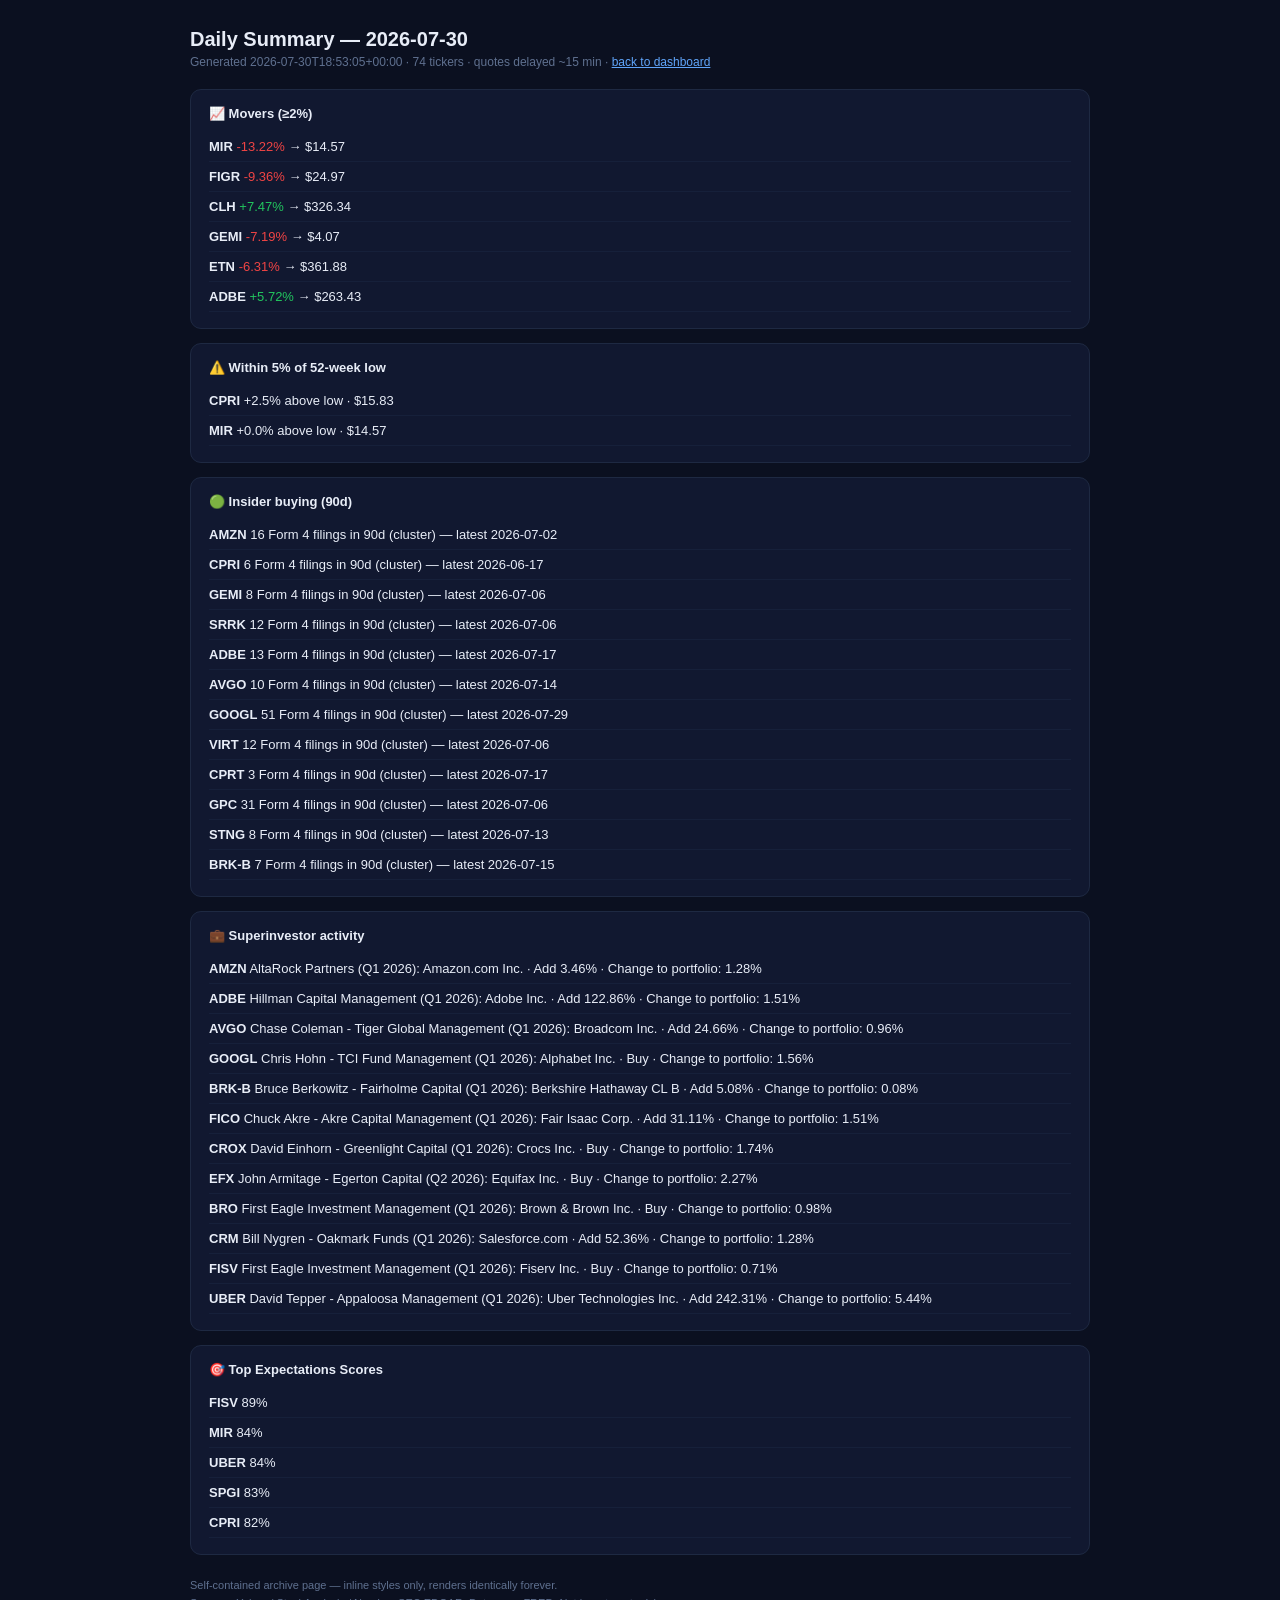
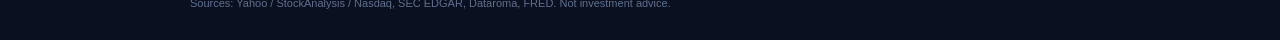
<file: docs/daily/index.html>
<!DOCTYPE html><html lang="en"><head><meta charset="utf-8">
<meta name="viewport" content="width=device-width,initial-scale=1">
<title>Daily Summary — 2026-07-30</title></head>
<body style="background:#0b1020;color:#e8edf7;font-family:-apple-system,BlinkMacSystemFont,'Segoe UI',sans-serif;
padding:28px;max-width:900px;margin:0 auto">
<h1 style="font-size:20px;margin:0 0 4px">Daily Summary — 2026-07-30</h1>
<div style="color:#5f708f;font-size:12px;margin-bottom:20px">
Generated 2026-07-30T18:53:05+00:00 · 74 tickers · quotes delayed ~15 min ·
<a href="../index.html" style="color:#60a5fa">back to dashboard</a></div>
<div style="background:#111830;border:1px solid #1e2942;border-radius:11px;padding:16px 18px;margin-bottom:14px"><h2 style="font-size:13px;margin:0 0 11px">📈 Movers (≥2%)</h2><div style="padding:7px 0;border-bottom:1px solid #16203a;font-size:13px"><b>MIR</b> <span style="color:#ef4444">-13.22%</span> → $14.57</div><div style="padding:7px 0;border-bottom:1px solid #16203a;font-size:13px"><b>FIGR</b> <span style="color:#ef4444">-9.36%</span> → $24.97</div><div style="padding:7px 0;border-bottom:1px solid #16203a;font-size:13px"><b>CLH</b> <span style="color:#22c55e">+7.47%</span> → $326.34</div><div style="padding:7px 0;border-bottom:1px solid #16203a;font-size:13px"><b>GEMI</b> <span style="color:#ef4444">-7.19%</span> → $4.07</div><div style="padding:7px 0;border-bottom:1px solid #16203a;font-size:13px"><b>ETN</b> <span style="color:#ef4444">-6.31%</span> → $361.88</div><div style="padding:7px 0;border-bottom:1px solid #16203a;font-size:13px"><b>ADBE</b> <span style="color:#22c55e">+5.72%</span> → $263.43</div></div><div style="background:#111830;border:1px solid #1e2942;border-radius:11px;padding:16px 18px;margin-bottom:14px"><h2 style="font-size:13px;margin:0 0 11px">⚠️ Within 5% of 52-week low</h2><div style="padding:7px 0;border-bottom:1px solid #16203a;font-size:13px"><b>CPRI</b> +2.5% above low · $15.83</div><div style="padding:7px 0;border-bottom:1px solid #16203a;font-size:13px"><b>MIR</b> +0.0% above low · $14.57</div></div><div style="background:#111830;border:1px solid #1e2942;border-radius:11px;padding:16px 18px;margin-bottom:14px"><h2 style="font-size:13px;margin:0 0 11px">🟢 Insider buying (90d)</h2><div style="padding:7px 0;border-bottom:1px solid #16203a;font-size:13px"><b>AMZN</b> 16 Form 4 filings in 90d (cluster) — latest 2026-07-02</div><div style="padding:7px 0;border-bottom:1px solid #16203a;font-size:13px"><b>CPRI</b> 6 Form 4 filings in 90d (cluster) — latest 2026-06-17</div><div style="padding:7px 0;border-bottom:1px solid #16203a;font-size:13px"><b>GEMI</b> 8 Form 4 filings in 90d (cluster) — latest 2026-07-06</div><div style="padding:7px 0;border-bottom:1px solid #16203a;font-size:13px"><b>SRRK</b> 12 Form 4 filings in 90d (cluster) — latest 2026-07-06</div><div style="padding:7px 0;border-bottom:1px solid #16203a;font-size:13px"><b>ADBE</b> 13 Form 4 filings in 90d (cluster) — latest 2026-07-17</div><div style="padding:7px 0;border-bottom:1px solid #16203a;font-size:13px"><b>AVGO</b> 10 Form 4 filings in 90d (cluster) — latest 2026-07-14</div><div style="padding:7px 0;border-bottom:1px solid #16203a;font-size:13px"><b>GOOGL</b> 51 Form 4 filings in 90d (cluster) — latest 2026-07-29</div><div style="padding:7px 0;border-bottom:1px solid #16203a;font-size:13px"><b>VIRT</b> 12 Form 4 filings in 90d (cluster) — latest 2026-07-06</div><div style="padding:7px 0;border-bottom:1px solid #16203a;font-size:13px"><b>CPRT</b> 3 Form 4 filings in 90d (cluster) — latest 2026-07-17</div><div style="padding:7px 0;border-bottom:1px solid #16203a;font-size:13px"><b>GPC</b> 31 Form 4 filings in 90d (cluster) — latest 2026-07-06</div><div style="padding:7px 0;border-bottom:1px solid #16203a;font-size:13px"><b>STNG</b> 8 Form 4 filings in 90d (cluster) — latest 2026-07-13</div><div style="padding:7px 0;border-bottom:1px solid #16203a;font-size:13px"><b>BRK-B</b> 7 Form 4 filings in 90d (cluster) — latest 2026-07-15</div></div><div style="background:#111830;border:1px solid #1e2942;border-radius:11px;padding:16px 18px;margin-bottom:14px"><h2 style="font-size:13px;margin:0 0 11px">💼 Superinvestor activity</h2><div style="padding:7px 0;border-bottom:1px solid #16203a;font-size:13px"><b>AMZN</b> AltaRock Partners (Q1 2026): Amazon.com Inc. · Add 3.46% · Change to portfolio: 1.28%</div><div style="padding:7px 0;border-bottom:1px solid #16203a;font-size:13px"><b>ADBE</b> Hillman Capital Management (Q1 2026): Adobe Inc. · Add 122.86% · Change to portfolio: 1.51%</div><div style="padding:7px 0;border-bottom:1px solid #16203a;font-size:13px"><b>AVGO</b> Chase Coleman - Tiger Global Management (Q1 2026): Broadcom Inc. · Add 24.66% · Change to portfolio: 0.96%</div><div style="padding:7px 0;border-bottom:1px solid #16203a;font-size:13px"><b>GOOGL</b> Chris Hohn - TCI Fund Management (Q1 2026): Alphabet Inc. · Buy · Change to portfolio: 1.56%</div><div style="padding:7px 0;border-bottom:1px solid #16203a;font-size:13px"><b>BRK-B</b> Bruce Berkowitz - Fairholme Capital (Q1 2026): Berkshire Hathaway CL B · Add 5.08% · Change to portfolio: 0.08%</div><div style="padding:7px 0;border-bottom:1px solid #16203a;font-size:13px"><b>FICO</b> Chuck Akre - Akre Capital Management (Q1 2026): Fair Isaac Corp. · Add 31.11% · Change to portfolio: 1.51%</div><div style="padding:7px 0;border-bottom:1px solid #16203a;font-size:13px"><b>CROX</b> David Einhorn - Greenlight Capital (Q1 2026): Crocs Inc. · Buy · Change to portfolio: 1.74%</div><div style="padding:7px 0;border-bottom:1px solid #16203a;font-size:13px"><b>EFX</b> John Armitage - Egerton Capital (Q2 2026): Equifax Inc. · Buy · Change to portfolio: 2.27%</div><div style="padding:7px 0;border-bottom:1px solid #16203a;font-size:13px"><b>BRO</b> First Eagle Investment Management (Q1 2026): Brown & Brown Inc. · Buy · Change to portfolio: 0.98%</div><div style="padding:7px 0;border-bottom:1px solid #16203a;font-size:13px"><b>CRM</b> Bill Nygren - Oakmark Funds (Q1 2026): Salesforce.com · Add 52.36% · Change to portfolio: 1.28%</div><div style="padding:7px 0;border-bottom:1px solid #16203a;font-size:13px"><b>FISV</b> First Eagle Investment Management (Q1 2026): Fiserv Inc. · Buy · Change to portfolio: 0.71%</div><div style="padding:7px 0;border-bottom:1px solid #16203a;font-size:13px"><b>UBER</b> David Tepper - Appaloosa Management (Q1 2026): Uber Technologies Inc. · Add 242.31% · Change to portfolio: 5.44%</div></div><div style="background:#111830;border:1px solid #1e2942;border-radius:11px;padding:16px 18px;margin-bottom:14px"><h2 style="font-size:13px;margin:0 0 11px">🎯 Top Expectations Scores</h2><div style="padding:7px 0;border-bottom:1px solid #16203a;font-size:13px"><b>FISV</b> 89%</div><div style="padding:7px 0;border-bottom:1px solid #16203a;font-size:13px"><b>MIR</b> 84%</div><div style="padding:7px 0;border-bottom:1px solid #16203a;font-size:13px"><b>UBER</b> 84%</div><div style="padding:7px 0;border-bottom:1px solid #16203a;font-size:13px"><b>SPGI</b> 83%</div><div style="padding:7px 0;border-bottom:1px solid #16203a;font-size:13px"><b>CPRI</b> 82%</div></div>
<div style="color:#5f708f;font-size:11px;margin-top:22px;line-height:1.6">
Self-contained archive page — inline styles only, renders identically forever.<br>
Sources: Yahoo / StockAnalysis / Nasdaq, SEC EDGAR, Dataroma, FRED. Not investment advice.</div>
</body></html>
</file>
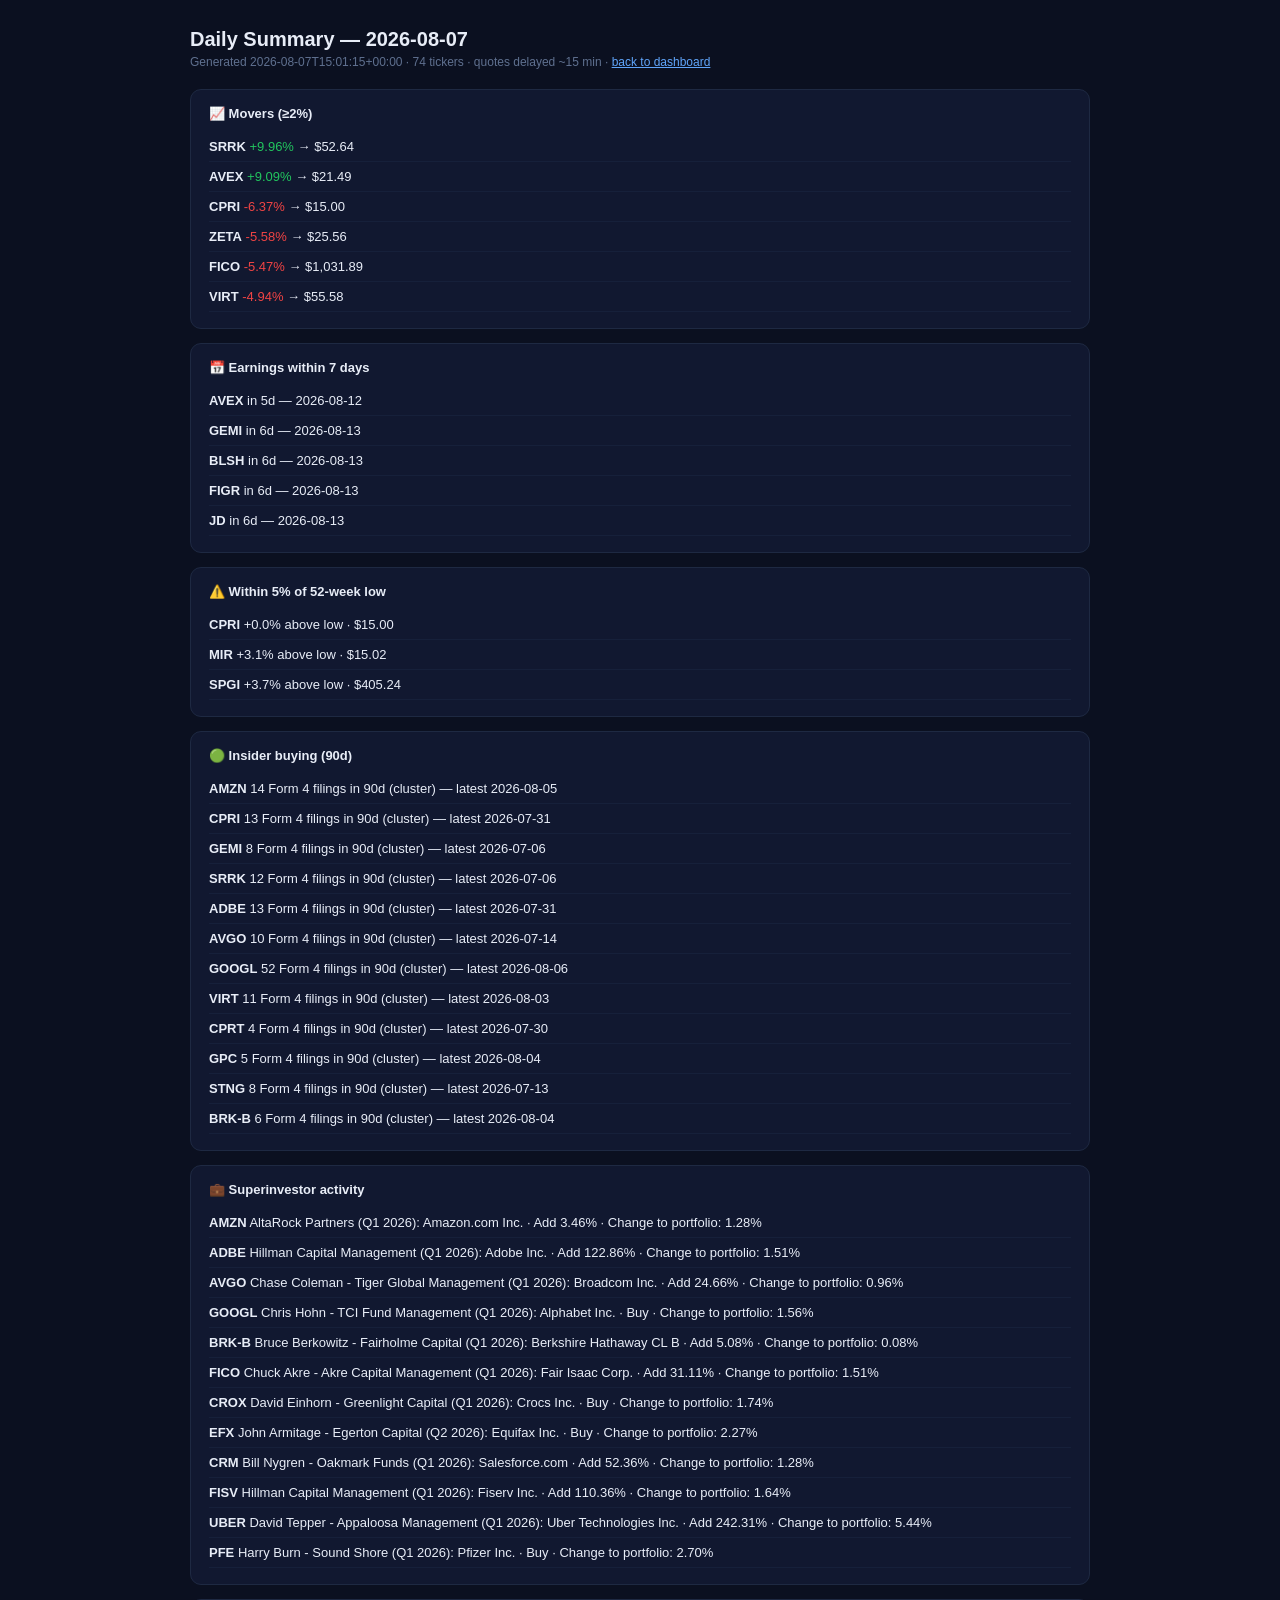
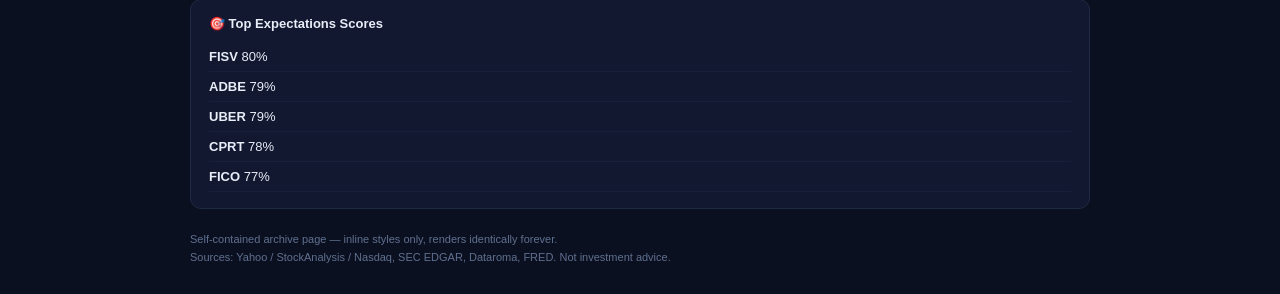
<file: docs/daily/2026-08-07.html>
<!DOCTYPE html><html lang="en"><head><meta charset="utf-8">
<meta name="viewport" content="width=device-width,initial-scale=1">
<title>Daily Summary — 2026-08-07</title></head>
<body style="background:#0b1020;color:#e8edf7;font-family:-apple-system,BlinkMacSystemFont,'Segoe UI',sans-serif;
padding:28px;max-width:900px;margin:0 auto">
<h1 style="font-size:20px;margin:0 0 4px">Daily Summary — 2026-08-07</h1>
<div style="color:#5f708f;font-size:12px;margin-bottom:20px">
Generated 2026-08-07T15:01:15+00:00 · 74 tickers · quotes delayed ~15 min ·
<a href="../index.html" style="color:#60a5fa">back to dashboard</a></div>
<div style="background:#111830;border:1px solid #1e2942;border-radius:11px;padding:16px 18px;margin-bottom:14px"><h2 style="font-size:13px;margin:0 0 11px">📈 Movers (≥2%)</h2><div style="padding:7px 0;border-bottom:1px solid #16203a;font-size:13px"><b>SRRK</b> <span style="color:#22c55e">+9.96%</span> → $52.64</div><div style="padding:7px 0;border-bottom:1px solid #16203a;font-size:13px"><b>AVEX</b> <span style="color:#22c55e">+9.09%</span> → $21.49</div><div style="padding:7px 0;border-bottom:1px solid #16203a;font-size:13px"><b>CPRI</b> <span style="color:#ef4444">-6.37%</span> → $15.00</div><div style="padding:7px 0;border-bottom:1px solid #16203a;font-size:13px"><b>ZETA</b> <span style="color:#ef4444">-5.58%</span> → $25.56</div><div style="padding:7px 0;border-bottom:1px solid #16203a;font-size:13px"><b>FICO</b> <span style="color:#ef4444">-5.47%</span> → $1,031.89</div><div style="padding:7px 0;border-bottom:1px solid #16203a;font-size:13px"><b>VIRT</b> <span style="color:#ef4444">-4.94%</span> → $55.58</div></div><div style="background:#111830;border:1px solid #1e2942;border-radius:11px;padding:16px 18px;margin-bottom:14px"><h2 style="font-size:13px;margin:0 0 11px">📅 Earnings within 7 days</h2><div style="padding:7px 0;border-bottom:1px solid #16203a;font-size:13px"><b>AVEX</b> in 5d — 2026-08-12</div><div style="padding:7px 0;border-bottom:1px solid #16203a;font-size:13px"><b>GEMI</b> in 6d — 2026-08-13</div><div style="padding:7px 0;border-bottom:1px solid #16203a;font-size:13px"><b>BLSH</b> in 6d — 2026-08-13</div><div style="padding:7px 0;border-bottom:1px solid #16203a;font-size:13px"><b>FIGR</b> in 6d — 2026-08-13</div><div style="padding:7px 0;border-bottom:1px solid #16203a;font-size:13px"><b>JD</b> in 6d — 2026-08-13</div></div><div style="background:#111830;border:1px solid #1e2942;border-radius:11px;padding:16px 18px;margin-bottom:14px"><h2 style="font-size:13px;margin:0 0 11px">⚠️ Within 5% of 52-week low</h2><div style="padding:7px 0;border-bottom:1px solid #16203a;font-size:13px"><b>CPRI</b> +0.0% above low · $15.00</div><div style="padding:7px 0;border-bottom:1px solid #16203a;font-size:13px"><b>MIR</b> +3.1% above low · $15.02</div><div style="padding:7px 0;border-bottom:1px solid #16203a;font-size:13px"><b>SPGI</b> +3.7% above low · $405.24</div></div><div style="background:#111830;border:1px solid #1e2942;border-radius:11px;padding:16px 18px;margin-bottom:14px"><h2 style="font-size:13px;margin:0 0 11px">🟢 Insider buying (90d)</h2><div style="padding:7px 0;border-bottom:1px solid #16203a;font-size:13px"><b>AMZN</b> 14 Form 4 filings in 90d (cluster) — latest 2026-08-05</div><div style="padding:7px 0;border-bottom:1px solid #16203a;font-size:13px"><b>CPRI</b> 13 Form 4 filings in 90d (cluster) — latest 2026-07-31</div><div style="padding:7px 0;border-bottom:1px solid #16203a;font-size:13px"><b>GEMI</b> 8 Form 4 filings in 90d (cluster) — latest 2026-07-06</div><div style="padding:7px 0;border-bottom:1px solid #16203a;font-size:13px"><b>SRRK</b> 12 Form 4 filings in 90d (cluster) — latest 2026-07-06</div><div style="padding:7px 0;border-bottom:1px solid #16203a;font-size:13px"><b>ADBE</b> 13 Form 4 filings in 90d (cluster) — latest 2026-07-31</div><div style="padding:7px 0;border-bottom:1px solid #16203a;font-size:13px"><b>AVGO</b> 10 Form 4 filings in 90d (cluster) — latest 2026-07-14</div><div style="padding:7px 0;border-bottom:1px solid #16203a;font-size:13px"><b>GOOGL</b> 52 Form 4 filings in 90d (cluster) — latest 2026-08-06</div><div style="padding:7px 0;border-bottom:1px solid #16203a;font-size:13px"><b>VIRT</b> 11 Form 4 filings in 90d (cluster) — latest 2026-08-03</div><div style="padding:7px 0;border-bottom:1px solid #16203a;font-size:13px"><b>CPRT</b> 4 Form 4 filings in 90d (cluster) — latest 2026-07-30</div><div style="padding:7px 0;border-bottom:1px solid #16203a;font-size:13px"><b>GPC</b> 5 Form 4 filings in 90d (cluster) — latest 2026-08-04</div><div style="padding:7px 0;border-bottom:1px solid #16203a;font-size:13px"><b>STNG</b> 8 Form 4 filings in 90d (cluster) — latest 2026-07-13</div><div style="padding:7px 0;border-bottom:1px solid #16203a;font-size:13px"><b>BRK-B</b> 6 Form 4 filings in 90d (cluster) — latest 2026-08-04</div></div><div style="background:#111830;border:1px solid #1e2942;border-radius:11px;padding:16px 18px;margin-bottom:14px"><h2 style="font-size:13px;margin:0 0 11px">💼 Superinvestor activity</h2><div style="padding:7px 0;border-bottom:1px solid #16203a;font-size:13px"><b>AMZN</b> AltaRock Partners (Q1 2026): Amazon.com Inc. · Add 3.46% · Change to portfolio: 1.28%</div><div style="padding:7px 0;border-bottom:1px solid #16203a;font-size:13px"><b>ADBE</b> Hillman Capital Management (Q1 2026): Adobe Inc. · Add 122.86% · Change to portfolio: 1.51%</div><div style="padding:7px 0;border-bottom:1px solid #16203a;font-size:13px"><b>AVGO</b> Chase Coleman - Tiger Global Management (Q1 2026): Broadcom Inc. · Add 24.66% · Change to portfolio: 0.96%</div><div style="padding:7px 0;border-bottom:1px solid #16203a;font-size:13px"><b>GOOGL</b> Chris Hohn - TCI Fund Management (Q1 2026): Alphabet Inc. · Buy · Change to portfolio: 1.56%</div><div style="padding:7px 0;border-bottom:1px solid #16203a;font-size:13px"><b>BRK-B</b> Bruce Berkowitz - Fairholme Capital (Q1 2026): Berkshire Hathaway CL B · Add 5.08% · Change to portfolio: 0.08%</div><div style="padding:7px 0;border-bottom:1px solid #16203a;font-size:13px"><b>FICO</b> Chuck Akre - Akre Capital Management (Q1 2026): Fair Isaac Corp. · Add 31.11% · Change to portfolio: 1.51%</div><div style="padding:7px 0;border-bottom:1px solid #16203a;font-size:13px"><b>CROX</b> David Einhorn - Greenlight Capital (Q1 2026): Crocs Inc. · Buy · Change to portfolio: 1.74%</div><div style="padding:7px 0;border-bottom:1px solid #16203a;font-size:13px"><b>EFX</b> John Armitage - Egerton Capital (Q2 2026): Equifax Inc. · Buy · Change to portfolio: 2.27%</div><div style="padding:7px 0;border-bottom:1px solid #16203a;font-size:13px"><b>CRM</b> Bill Nygren - Oakmark Funds (Q1 2026): Salesforce.com · Add 52.36% · Change to portfolio: 1.28%</div><div style="padding:7px 0;border-bottom:1px solid #16203a;font-size:13px"><b>FISV</b> Hillman Capital Management (Q1 2026): Fiserv Inc. · Add 110.36% · Change to portfolio: 1.64%</div><div style="padding:7px 0;border-bottom:1px solid #16203a;font-size:13px"><b>UBER</b> David Tepper - Appaloosa Management (Q1 2026): Uber Technologies Inc. · Add 242.31% · Change to portfolio: 5.44%</div><div style="padding:7px 0;border-bottom:1px solid #16203a;font-size:13px"><b>PFE</b> Harry Burn - Sound Shore (Q1 2026): Pfizer Inc. · Buy · Change to portfolio: 2.70%</div></div><div style="background:#111830;border:1px solid #1e2942;border-radius:11px;padding:16px 18px;margin-bottom:14px"><h2 style="font-size:13px;margin:0 0 11px">🎯 Top Expectations Scores</h2><div style="padding:7px 0;border-bottom:1px solid #16203a;font-size:13px"><b>FISV</b> 80%</div><div style="padding:7px 0;border-bottom:1px solid #16203a;font-size:13px"><b>ADBE</b> 79%</div><div style="padding:7px 0;border-bottom:1px solid #16203a;font-size:13px"><b>UBER</b> 79%</div><div style="padding:7px 0;border-bottom:1px solid #16203a;font-size:13px"><b>CPRT</b> 78%</div><div style="padding:7px 0;border-bottom:1px solid #16203a;font-size:13px"><b>FICO</b> 77%</div></div>
<div style="color:#5f708f;font-size:11px;margin-top:22px;line-height:1.6">
Self-contained archive page — inline styles only, renders identically forever.<br>
Sources: Yahoo / StockAnalysis / Nasdaq, SEC EDGAR, Dataroma, FRED. Not investment advice.</div>
</body></html>
</file>
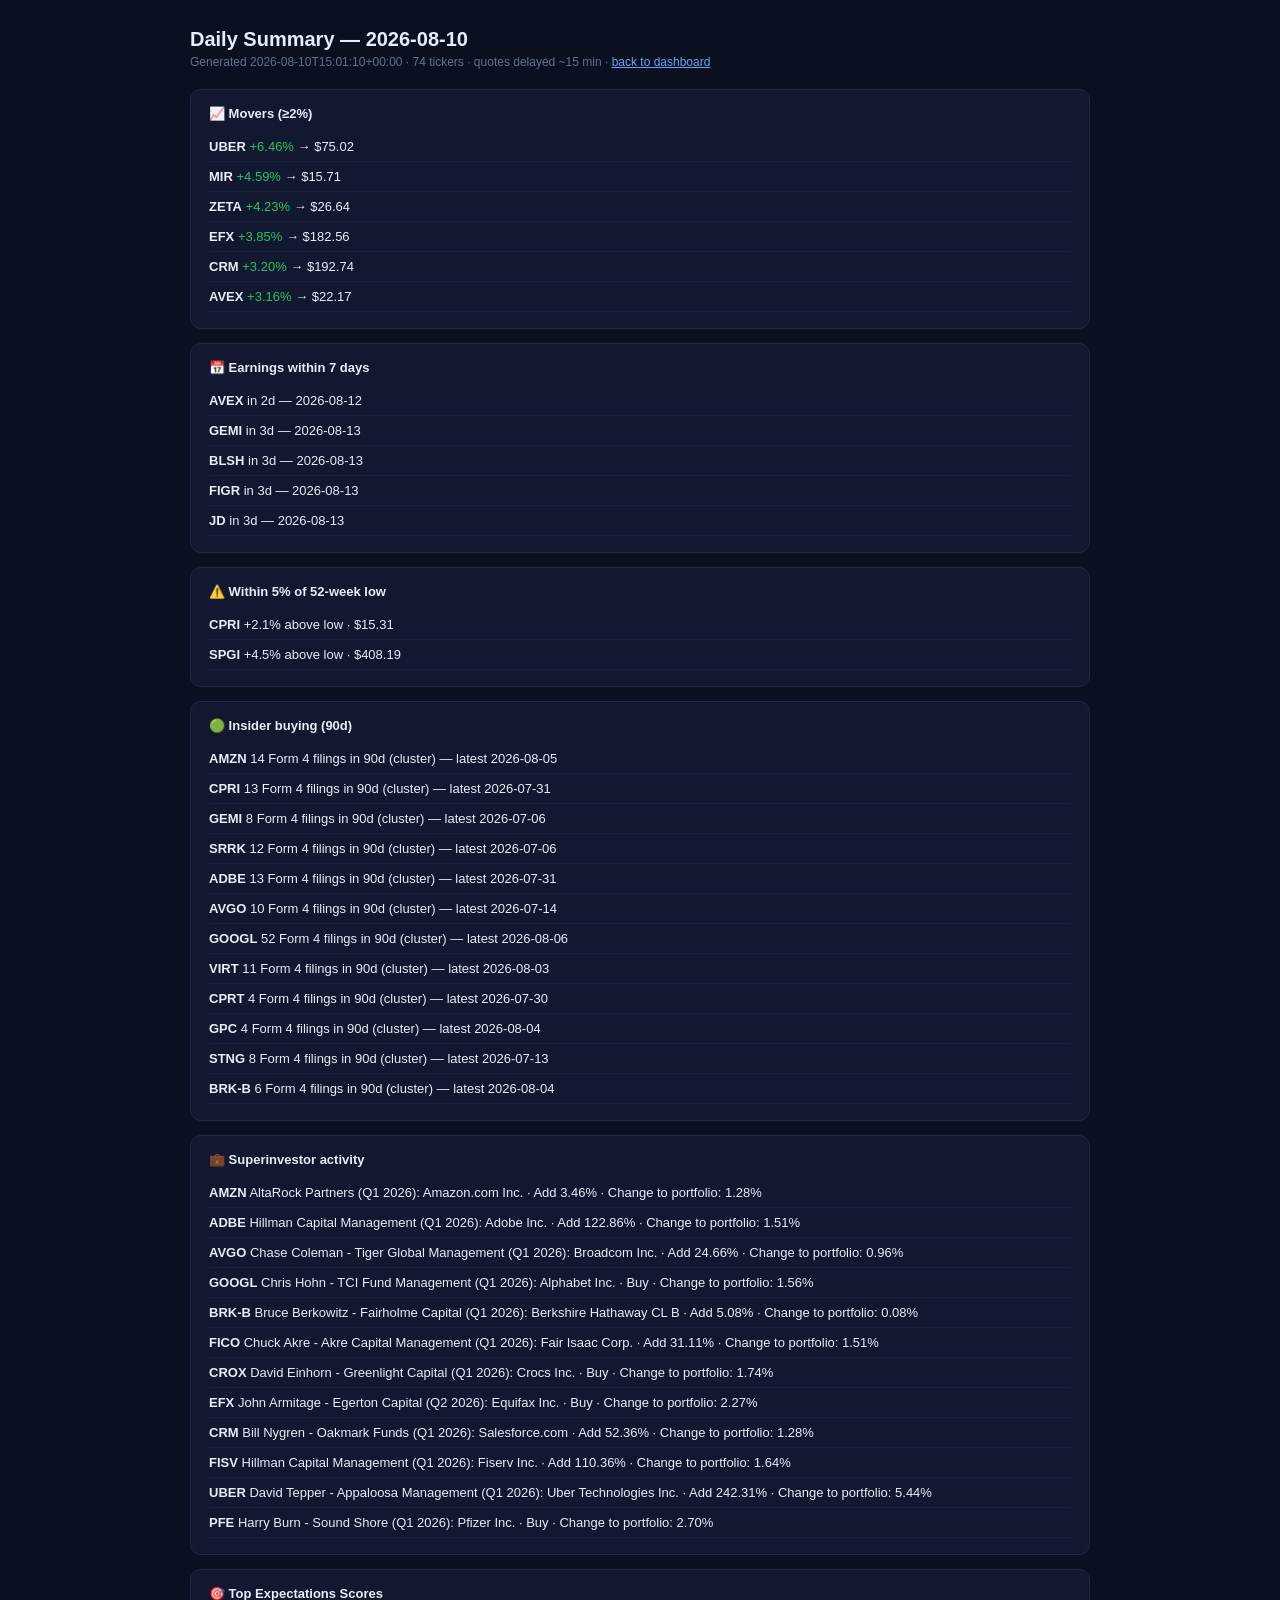
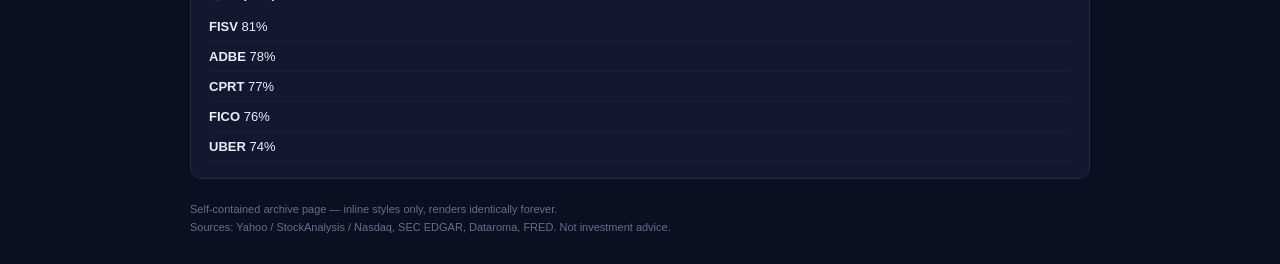
<file: docs/daily/2026-08-10.html>
<!DOCTYPE html><html lang="en"><head><meta charset="utf-8">
<meta name="viewport" content="width=device-width,initial-scale=1">
<title>Daily Summary — 2026-08-10</title></head>
<body style="background:#0b1020;color:#e8edf7;font-family:-apple-system,BlinkMacSystemFont,'Segoe UI',sans-serif;
padding:28px;max-width:900px;margin:0 auto">
<h1 style="font-size:20px;margin:0 0 4px">Daily Summary — 2026-08-10</h1>
<div style="color:#5f708f;font-size:12px;margin-bottom:20px">
Generated 2026-08-10T15:01:10+00:00 · 74 tickers · quotes delayed ~15 min ·
<a href="../index.html" style="color:#60a5fa">back to dashboard</a></div>
<div style="background:#111830;border:1px solid #1e2942;border-radius:11px;padding:16px 18px;margin-bottom:14px"><h2 style="font-size:13px;margin:0 0 11px">📈 Movers (≥2%)</h2><div style="padding:7px 0;border-bottom:1px solid #16203a;font-size:13px"><b>UBER</b> <span style="color:#22c55e">+6.46%</span> → $75.02</div><div style="padding:7px 0;border-bottom:1px solid #16203a;font-size:13px"><b>MIR</b> <span style="color:#22c55e">+4.59%</span> → $15.71</div><div style="padding:7px 0;border-bottom:1px solid #16203a;font-size:13px"><b>ZETA</b> <span style="color:#22c55e">+4.23%</span> → $26.64</div><div style="padding:7px 0;border-bottom:1px solid #16203a;font-size:13px"><b>EFX</b> <span style="color:#22c55e">+3.85%</span> → $182.56</div><div style="padding:7px 0;border-bottom:1px solid #16203a;font-size:13px"><b>CRM</b> <span style="color:#22c55e">+3.20%</span> → $192.74</div><div style="padding:7px 0;border-bottom:1px solid #16203a;font-size:13px"><b>AVEX</b> <span style="color:#22c55e">+3.16%</span> → $22.17</div></div><div style="background:#111830;border:1px solid #1e2942;border-radius:11px;padding:16px 18px;margin-bottom:14px"><h2 style="font-size:13px;margin:0 0 11px">📅 Earnings within 7 days</h2><div style="padding:7px 0;border-bottom:1px solid #16203a;font-size:13px"><b>AVEX</b> in 2d — 2026-08-12</div><div style="padding:7px 0;border-bottom:1px solid #16203a;font-size:13px"><b>GEMI</b> in 3d — 2026-08-13</div><div style="padding:7px 0;border-bottom:1px solid #16203a;font-size:13px"><b>BLSH</b> in 3d — 2026-08-13</div><div style="padding:7px 0;border-bottom:1px solid #16203a;font-size:13px"><b>FIGR</b> in 3d — 2026-08-13</div><div style="padding:7px 0;border-bottom:1px solid #16203a;font-size:13px"><b>JD</b> in 3d — 2026-08-13</div></div><div style="background:#111830;border:1px solid #1e2942;border-radius:11px;padding:16px 18px;margin-bottom:14px"><h2 style="font-size:13px;margin:0 0 11px">⚠️ Within 5% of 52-week low</h2><div style="padding:7px 0;border-bottom:1px solid #16203a;font-size:13px"><b>CPRI</b> +2.1% above low · $15.31</div><div style="padding:7px 0;border-bottom:1px solid #16203a;font-size:13px"><b>SPGI</b> +4.5% above low · $408.19</div></div><div style="background:#111830;border:1px solid #1e2942;border-radius:11px;padding:16px 18px;margin-bottom:14px"><h2 style="font-size:13px;margin:0 0 11px">🟢 Insider buying (90d)</h2><div style="padding:7px 0;border-bottom:1px solid #16203a;font-size:13px"><b>AMZN</b> 14 Form 4 filings in 90d (cluster) — latest 2026-08-05</div><div style="padding:7px 0;border-bottom:1px solid #16203a;font-size:13px"><b>CPRI</b> 13 Form 4 filings in 90d (cluster) — latest 2026-07-31</div><div style="padding:7px 0;border-bottom:1px solid #16203a;font-size:13px"><b>GEMI</b> 8 Form 4 filings in 90d (cluster) — latest 2026-07-06</div><div style="padding:7px 0;border-bottom:1px solid #16203a;font-size:13px"><b>SRRK</b> 12 Form 4 filings in 90d (cluster) — latest 2026-07-06</div><div style="padding:7px 0;border-bottom:1px solid #16203a;font-size:13px"><b>ADBE</b> 13 Form 4 filings in 90d (cluster) — latest 2026-07-31</div><div style="padding:7px 0;border-bottom:1px solid #16203a;font-size:13px"><b>AVGO</b> 10 Form 4 filings in 90d (cluster) — latest 2026-07-14</div><div style="padding:7px 0;border-bottom:1px solid #16203a;font-size:13px"><b>GOOGL</b> 52 Form 4 filings in 90d (cluster) — latest 2026-08-06</div><div style="padding:7px 0;border-bottom:1px solid #16203a;font-size:13px"><b>VIRT</b> 11 Form 4 filings in 90d (cluster) — latest 2026-08-03</div><div style="padding:7px 0;border-bottom:1px solid #16203a;font-size:13px"><b>CPRT</b> 4 Form 4 filings in 90d (cluster) — latest 2026-07-30</div><div style="padding:7px 0;border-bottom:1px solid #16203a;font-size:13px"><b>GPC</b> 4 Form 4 filings in 90d (cluster) — latest 2026-08-04</div><div style="padding:7px 0;border-bottom:1px solid #16203a;font-size:13px"><b>STNG</b> 8 Form 4 filings in 90d (cluster) — latest 2026-07-13</div><div style="padding:7px 0;border-bottom:1px solid #16203a;font-size:13px"><b>BRK-B</b> 6 Form 4 filings in 90d (cluster) — latest 2026-08-04</div></div><div style="background:#111830;border:1px solid #1e2942;border-radius:11px;padding:16px 18px;margin-bottom:14px"><h2 style="font-size:13px;margin:0 0 11px">💼 Superinvestor activity</h2><div style="padding:7px 0;border-bottom:1px solid #16203a;font-size:13px"><b>AMZN</b> AltaRock Partners (Q1 2026): Amazon.com Inc. · Add 3.46% · Change to portfolio: 1.28%</div><div style="padding:7px 0;border-bottom:1px solid #16203a;font-size:13px"><b>ADBE</b> Hillman Capital Management (Q1 2026): Adobe Inc. · Add 122.86% · Change to portfolio: 1.51%</div><div style="padding:7px 0;border-bottom:1px solid #16203a;font-size:13px"><b>AVGO</b> Chase Coleman - Tiger Global Management (Q1 2026): Broadcom Inc. · Add 24.66% · Change to portfolio: 0.96%</div><div style="padding:7px 0;border-bottom:1px solid #16203a;font-size:13px"><b>GOOGL</b> Chris Hohn - TCI Fund Management (Q1 2026): Alphabet Inc. · Buy · Change to portfolio: 1.56%</div><div style="padding:7px 0;border-bottom:1px solid #16203a;font-size:13px"><b>BRK-B</b> Bruce Berkowitz - Fairholme Capital (Q1 2026): Berkshire Hathaway CL B · Add 5.08% · Change to portfolio: 0.08%</div><div style="padding:7px 0;border-bottom:1px solid #16203a;font-size:13px"><b>FICO</b> Chuck Akre - Akre Capital Management (Q1 2026): Fair Isaac Corp. · Add 31.11% · Change to portfolio: 1.51%</div><div style="padding:7px 0;border-bottom:1px solid #16203a;font-size:13px"><b>CROX</b> David Einhorn - Greenlight Capital (Q1 2026): Crocs Inc. · Buy · Change to portfolio: 1.74%</div><div style="padding:7px 0;border-bottom:1px solid #16203a;font-size:13px"><b>EFX</b> John Armitage - Egerton Capital (Q2 2026): Equifax Inc. · Buy · Change to portfolio: 2.27%</div><div style="padding:7px 0;border-bottom:1px solid #16203a;font-size:13px"><b>CRM</b> Bill Nygren - Oakmark Funds (Q1 2026): Salesforce.com · Add 52.36% · Change to portfolio: 1.28%</div><div style="padding:7px 0;border-bottom:1px solid #16203a;font-size:13px"><b>FISV</b> Hillman Capital Management (Q1 2026): Fiserv Inc. · Add 110.36% · Change to portfolio: 1.64%</div><div style="padding:7px 0;border-bottom:1px solid #16203a;font-size:13px"><b>UBER</b> David Tepper - Appaloosa Management (Q1 2026): Uber Technologies Inc. · Add 242.31% · Change to portfolio: 5.44%</div><div style="padding:7px 0;border-bottom:1px solid #16203a;font-size:13px"><b>PFE</b> Harry Burn - Sound Shore (Q1 2026): Pfizer Inc. · Buy · Change to portfolio: 2.70%</div></div><div style="background:#111830;border:1px solid #1e2942;border-radius:11px;padding:16px 18px;margin-bottom:14px"><h2 style="font-size:13px;margin:0 0 11px">🎯 Top Expectations Scores</h2><div style="padding:7px 0;border-bottom:1px solid #16203a;font-size:13px"><b>FISV</b> 81%</div><div style="padding:7px 0;border-bottom:1px solid #16203a;font-size:13px"><b>ADBE</b> 78%</div><div style="padding:7px 0;border-bottom:1px solid #16203a;font-size:13px"><b>CPRT</b> 77%</div><div style="padding:7px 0;border-bottom:1px solid #16203a;font-size:13px"><b>FICO</b> 76%</div><div style="padding:7px 0;border-bottom:1px solid #16203a;font-size:13px"><b>UBER</b> 74%</div></div>
<div style="color:#5f708f;font-size:11px;margin-top:22px;line-height:1.6">
Self-contained archive page — inline styles only, renders identically forever.<br>
Sources: Yahoo / StockAnalysis / Nasdaq, SEC EDGAR, Dataroma, FRED. Not investment advice.</div>
</body></html>
</file>
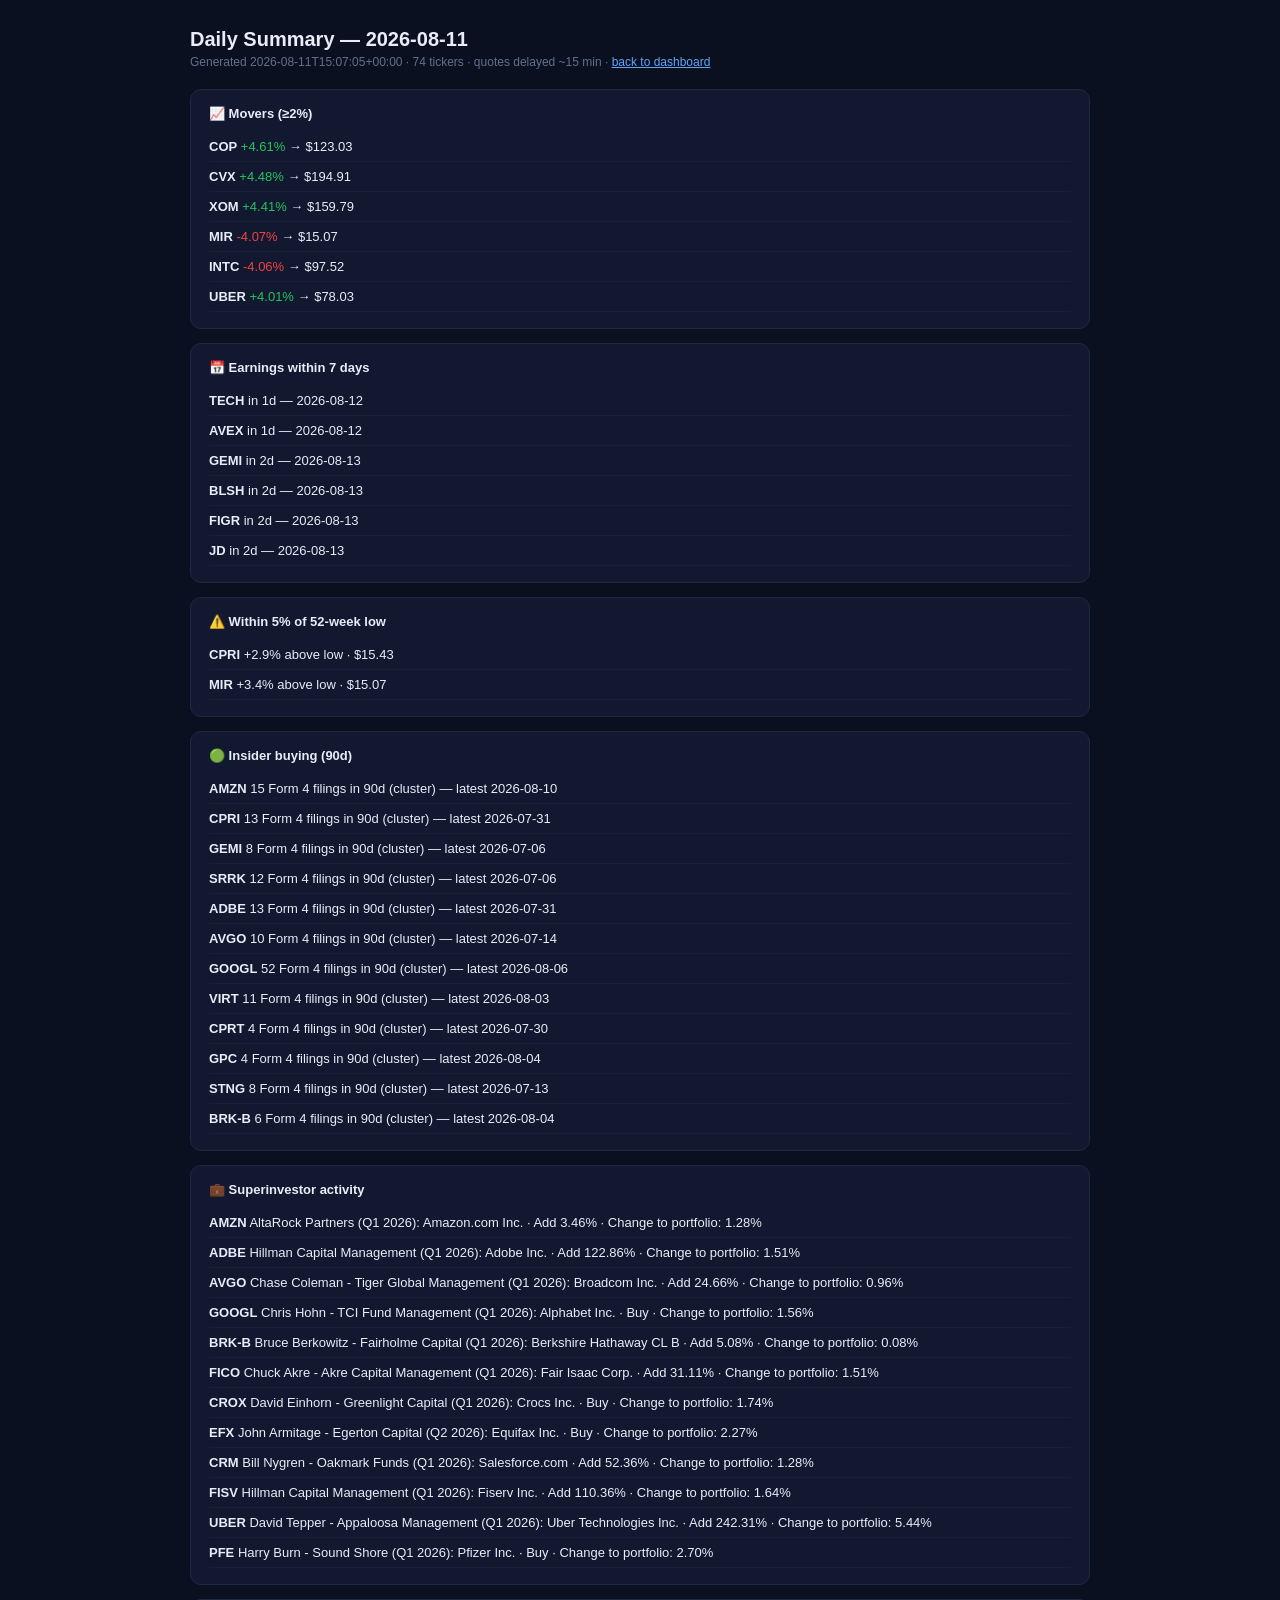
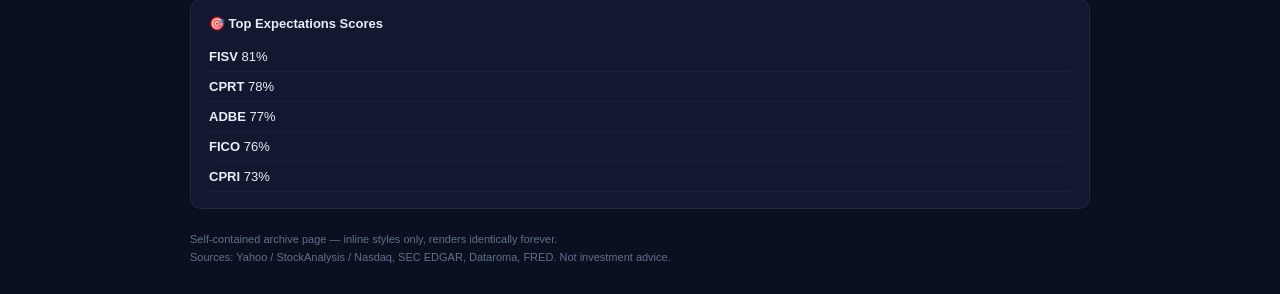
<file: docs/daily/2026-08-11.html>
<!DOCTYPE html><html lang="en"><head><meta charset="utf-8">
<meta name="viewport" content="width=device-width,initial-scale=1">
<title>Daily Summary — 2026-08-11</title></head>
<body style="background:#0b1020;color:#e8edf7;font-family:-apple-system,BlinkMacSystemFont,'Segoe UI',sans-serif;
padding:28px;max-width:900px;margin:0 auto">
<h1 style="font-size:20px;margin:0 0 4px">Daily Summary — 2026-08-11</h1>
<div style="color:#5f708f;font-size:12px;margin-bottom:20px">
Generated 2026-08-11T15:07:05+00:00 · 74 tickers · quotes delayed ~15 min ·
<a href="../index.html" style="color:#60a5fa">back to dashboard</a></div>
<div style="background:#111830;border:1px solid #1e2942;border-radius:11px;padding:16px 18px;margin-bottom:14px"><h2 style="font-size:13px;margin:0 0 11px">📈 Movers (≥2%)</h2><div style="padding:7px 0;border-bottom:1px solid #16203a;font-size:13px"><b>COP</b> <span style="color:#22c55e">+4.61%</span> → $123.03</div><div style="padding:7px 0;border-bottom:1px solid #16203a;font-size:13px"><b>CVX</b> <span style="color:#22c55e">+4.48%</span> → $194.91</div><div style="padding:7px 0;border-bottom:1px solid #16203a;font-size:13px"><b>XOM</b> <span style="color:#22c55e">+4.41%</span> → $159.79</div><div style="padding:7px 0;border-bottom:1px solid #16203a;font-size:13px"><b>MIR</b> <span style="color:#ef4444">-4.07%</span> → $15.07</div><div style="padding:7px 0;border-bottom:1px solid #16203a;font-size:13px"><b>INTC</b> <span style="color:#ef4444">-4.06%</span> → $97.52</div><div style="padding:7px 0;border-bottom:1px solid #16203a;font-size:13px"><b>UBER</b> <span style="color:#22c55e">+4.01%</span> → $78.03</div></div><div style="background:#111830;border:1px solid #1e2942;border-radius:11px;padding:16px 18px;margin-bottom:14px"><h2 style="font-size:13px;margin:0 0 11px">📅 Earnings within 7 days</h2><div style="padding:7px 0;border-bottom:1px solid #16203a;font-size:13px"><b>TECH</b> in 1d — 2026-08-12</div><div style="padding:7px 0;border-bottom:1px solid #16203a;font-size:13px"><b>AVEX</b> in 1d — 2026-08-12</div><div style="padding:7px 0;border-bottom:1px solid #16203a;font-size:13px"><b>GEMI</b> in 2d — 2026-08-13</div><div style="padding:7px 0;border-bottom:1px solid #16203a;font-size:13px"><b>BLSH</b> in 2d — 2026-08-13</div><div style="padding:7px 0;border-bottom:1px solid #16203a;font-size:13px"><b>FIGR</b> in 2d — 2026-08-13</div><div style="padding:7px 0;border-bottom:1px solid #16203a;font-size:13px"><b>JD</b> in 2d — 2026-08-13</div></div><div style="background:#111830;border:1px solid #1e2942;border-radius:11px;padding:16px 18px;margin-bottom:14px"><h2 style="font-size:13px;margin:0 0 11px">⚠️ Within 5% of 52-week low</h2><div style="padding:7px 0;border-bottom:1px solid #16203a;font-size:13px"><b>CPRI</b> +2.9% above low · $15.43</div><div style="padding:7px 0;border-bottom:1px solid #16203a;font-size:13px"><b>MIR</b> +3.4% above low · $15.07</div></div><div style="background:#111830;border:1px solid #1e2942;border-radius:11px;padding:16px 18px;margin-bottom:14px"><h2 style="font-size:13px;margin:0 0 11px">🟢 Insider buying (90d)</h2><div style="padding:7px 0;border-bottom:1px solid #16203a;font-size:13px"><b>AMZN</b> 15 Form 4 filings in 90d (cluster) — latest 2026-08-10</div><div style="padding:7px 0;border-bottom:1px solid #16203a;font-size:13px"><b>CPRI</b> 13 Form 4 filings in 90d (cluster) — latest 2026-07-31</div><div style="padding:7px 0;border-bottom:1px solid #16203a;font-size:13px"><b>GEMI</b> 8 Form 4 filings in 90d (cluster) — latest 2026-07-06</div><div style="padding:7px 0;border-bottom:1px solid #16203a;font-size:13px"><b>SRRK</b> 12 Form 4 filings in 90d (cluster) — latest 2026-07-06</div><div style="padding:7px 0;border-bottom:1px solid #16203a;font-size:13px"><b>ADBE</b> 13 Form 4 filings in 90d (cluster) — latest 2026-07-31</div><div style="padding:7px 0;border-bottom:1px solid #16203a;font-size:13px"><b>AVGO</b> 10 Form 4 filings in 90d (cluster) — latest 2026-07-14</div><div style="padding:7px 0;border-bottom:1px solid #16203a;font-size:13px"><b>GOOGL</b> 52 Form 4 filings in 90d (cluster) — latest 2026-08-06</div><div style="padding:7px 0;border-bottom:1px solid #16203a;font-size:13px"><b>VIRT</b> 11 Form 4 filings in 90d (cluster) — latest 2026-08-03</div><div style="padding:7px 0;border-bottom:1px solid #16203a;font-size:13px"><b>CPRT</b> 4 Form 4 filings in 90d (cluster) — latest 2026-07-30</div><div style="padding:7px 0;border-bottom:1px solid #16203a;font-size:13px"><b>GPC</b> 4 Form 4 filings in 90d (cluster) — latest 2026-08-04</div><div style="padding:7px 0;border-bottom:1px solid #16203a;font-size:13px"><b>STNG</b> 8 Form 4 filings in 90d (cluster) — latest 2026-07-13</div><div style="padding:7px 0;border-bottom:1px solid #16203a;font-size:13px"><b>BRK-B</b> 6 Form 4 filings in 90d (cluster) — latest 2026-08-04</div></div><div style="background:#111830;border:1px solid #1e2942;border-radius:11px;padding:16px 18px;margin-bottom:14px"><h2 style="font-size:13px;margin:0 0 11px">💼 Superinvestor activity</h2><div style="padding:7px 0;border-bottom:1px solid #16203a;font-size:13px"><b>AMZN</b> AltaRock Partners (Q1 2026): Amazon.com Inc. · Add 3.46% · Change to portfolio: 1.28%</div><div style="padding:7px 0;border-bottom:1px solid #16203a;font-size:13px"><b>ADBE</b> Hillman Capital Management (Q1 2026): Adobe Inc. · Add 122.86% · Change to portfolio: 1.51%</div><div style="padding:7px 0;border-bottom:1px solid #16203a;font-size:13px"><b>AVGO</b> Chase Coleman - Tiger Global Management (Q1 2026): Broadcom Inc. · Add 24.66% · Change to portfolio: 0.96%</div><div style="padding:7px 0;border-bottom:1px solid #16203a;font-size:13px"><b>GOOGL</b> Chris Hohn - TCI Fund Management (Q1 2026): Alphabet Inc. · Buy · Change to portfolio: 1.56%</div><div style="padding:7px 0;border-bottom:1px solid #16203a;font-size:13px"><b>BRK-B</b> Bruce Berkowitz - Fairholme Capital (Q1 2026): Berkshire Hathaway CL B · Add 5.08% · Change to portfolio: 0.08%</div><div style="padding:7px 0;border-bottom:1px solid #16203a;font-size:13px"><b>FICO</b> Chuck Akre - Akre Capital Management (Q1 2026): Fair Isaac Corp. · Add 31.11% · Change to portfolio: 1.51%</div><div style="padding:7px 0;border-bottom:1px solid #16203a;font-size:13px"><b>CROX</b> David Einhorn - Greenlight Capital (Q1 2026): Crocs Inc. · Buy · Change to portfolio: 1.74%</div><div style="padding:7px 0;border-bottom:1px solid #16203a;font-size:13px"><b>EFX</b> John Armitage - Egerton Capital (Q2 2026): Equifax Inc. · Buy · Change to portfolio: 2.27%</div><div style="padding:7px 0;border-bottom:1px solid #16203a;font-size:13px"><b>CRM</b> Bill Nygren - Oakmark Funds (Q1 2026): Salesforce.com · Add 52.36% · Change to portfolio: 1.28%</div><div style="padding:7px 0;border-bottom:1px solid #16203a;font-size:13px"><b>FISV</b> Hillman Capital Management (Q1 2026): Fiserv Inc. · Add 110.36% · Change to portfolio: 1.64%</div><div style="padding:7px 0;border-bottom:1px solid #16203a;font-size:13px"><b>UBER</b> David Tepper - Appaloosa Management (Q1 2026): Uber Technologies Inc. · Add 242.31% · Change to portfolio: 5.44%</div><div style="padding:7px 0;border-bottom:1px solid #16203a;font-size:13px"><b>PFE</b> Harry Burn - Sound Shore (Q1 2026): Pfizer Inc. · Buy · Change to portfolio: 2.70%</div></div><div style="background:#111830;border:1px solid #1e2942;border-radius:11px;padding:16px 18px;margin-bottom:14px"><h2 style="font-size:13px;margin:0 0 11px">🎯 Top Expectations Scores</h2><div style="padding:7px 0;border-bottom:1px solid #16203a;font-size:13px"><b>FISV</b> 81%</div><div style="padding:7px 0;border-bottom:1px solid #16203a;font-size:13px"><b>CPRT</b> 78%</div><div style="padding:7px 0;border-bottom:1px solid #16203a;font-size:13px"><b>ADBE</b> 77%</div><div style="padding:7px 0;border-bottom:1px solid #16203a;font-size:13px"><b>FICO</b> 76%</div><div style="padding:7px 0;border-bottom:1px solid #16203a;font-size:13px"><b>CPRI</b> 73%</div></div>
<div style="color:#5f708f;font-size:11px;margin-top:22px;line-height:1.6">
Self-contained archive page — inline styles only, renders identically forever.<br>
Sources: Yahoo / StockAnalysis / Nasdaq, SEC EDGAR, Dataroma, FRED. Not investment advice.</div>
</body></html>
</file>
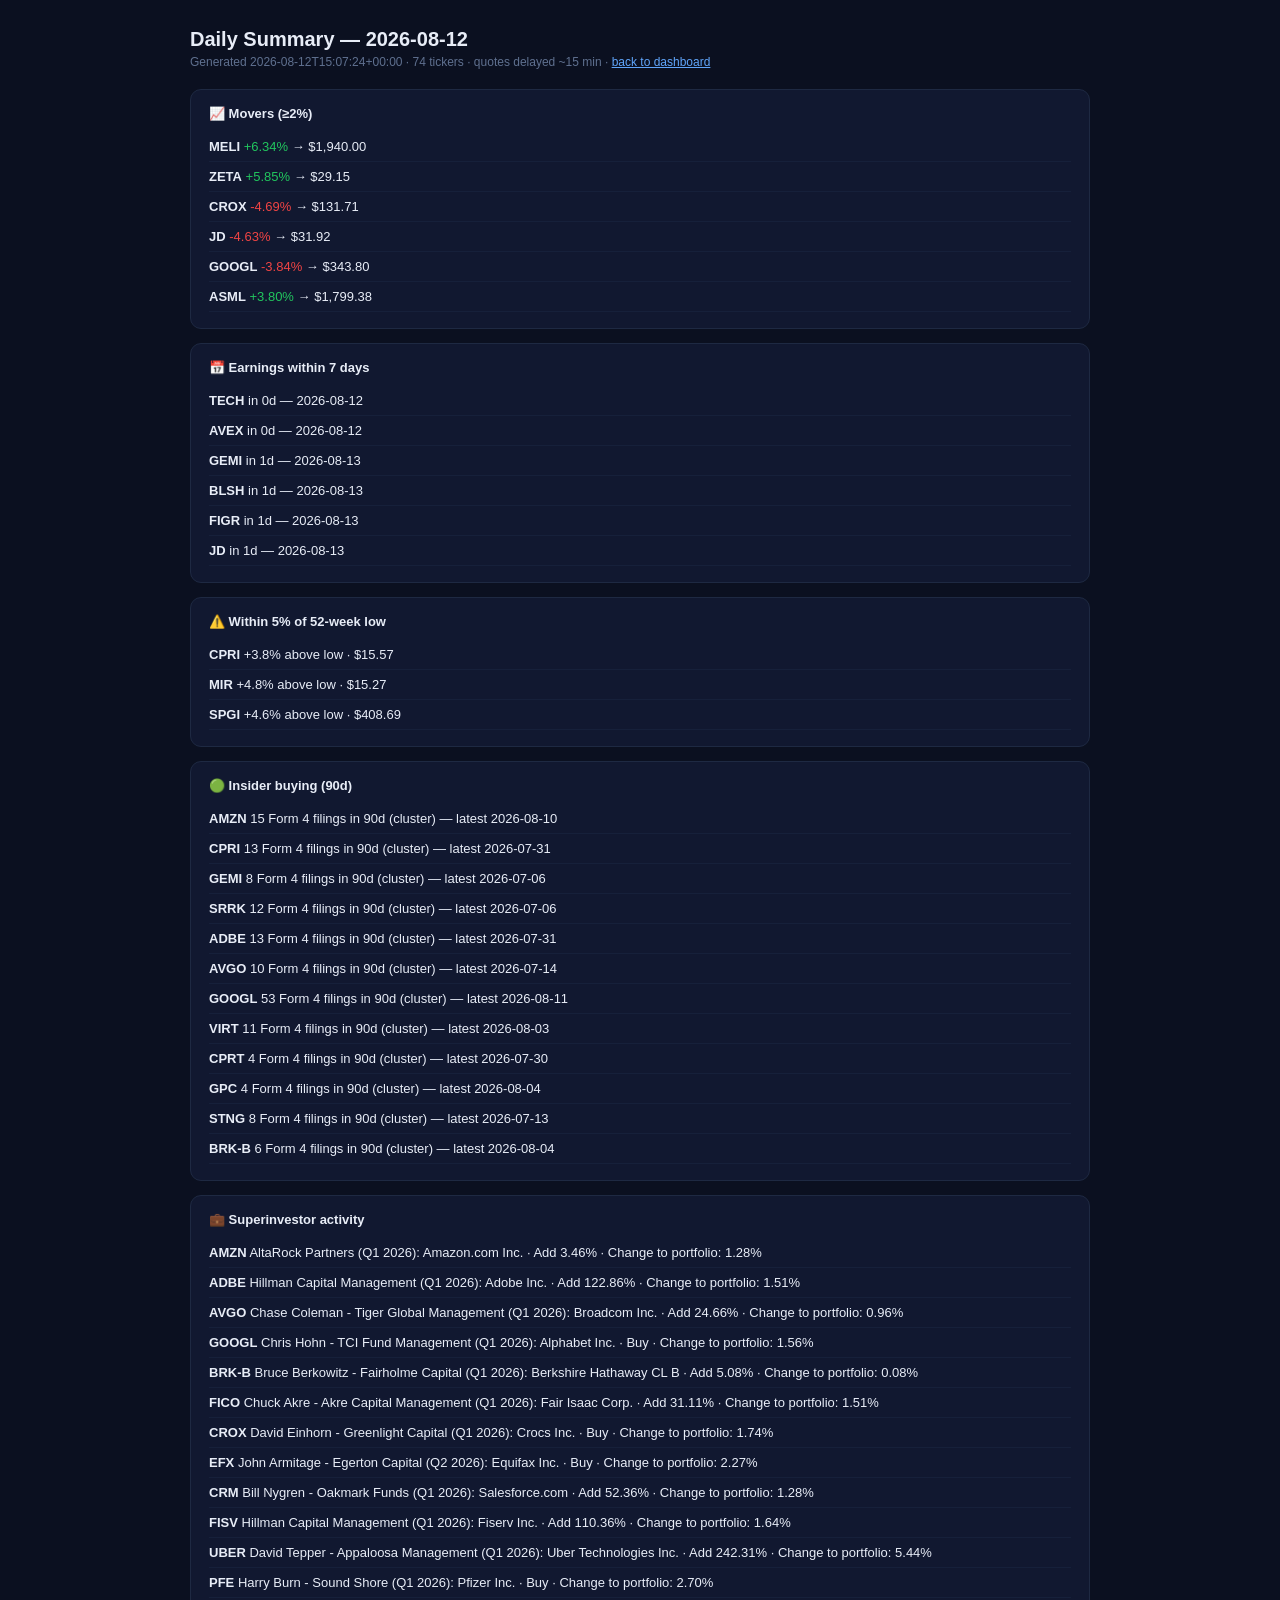
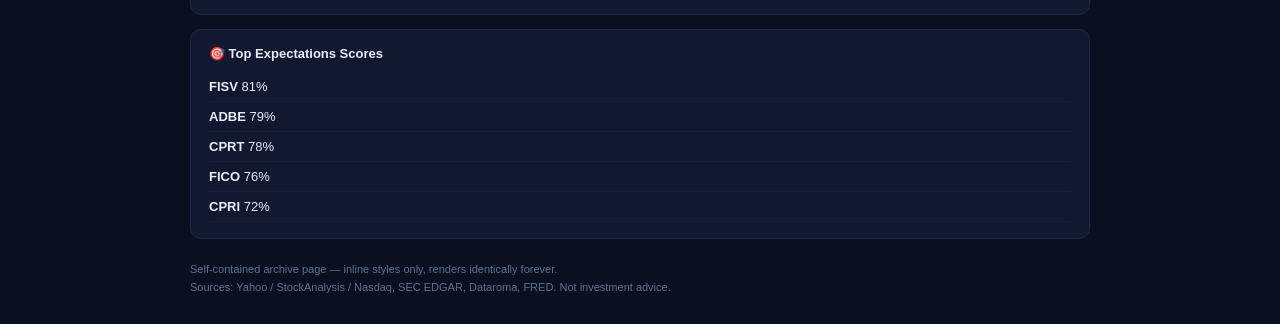
<file: docs/daily/2026-08-12.html>
<!DOCTYPE html><html lang="en"><head><meta charset="utf-8">
<meta name="viewport" content="width=device-width,initial-scale=1">
<title>Daily Summary — 2026-08-12</title></head>
<body style="background:#0b1020;color:#e8edf7;font-family:-apple-system,BlinkMacSystemFont,'Segoe UI',sans-serif;
padding:28px;max-width:900px;margin:0 auto">
<h1 style="font-size:20px;margin:0 0 4px">Daily Summary — 2026-08-12</h1>
<div style="color:#5f708f;font-size:12px;margin-bottom:20px">
Generated 2026-08-12T15:07:24+00:00 · 74 tickers · quotes delayed ~15 min ·
<a href="../index.html" style="color:#60a5fa">back to dashboard</a></div>
<div style="background:#111830;border:1px solid #1e2942;border-radius:11px;padding:16px 18px;margin-bottom:14px"><h2 style="font-size:13px;margin:0 0 11px">📈 Movers (≥2%)</h2><div style="padding:7px 0;border-bottom:1px solid #16203a;font-size:13px"><b>MELI</b> <span style="color:#22c55e">+6.34%</span> → $1,940.00</div><div style="padding:7px 0;border-bottom:1px solid #16203a;font-size:13px"><b>ZETA</b> <span style="color:#22c55e">+5.85%</span> → $29.15</div><div style="padding:7px 0;border-bottom:1px solid #16203a;font-size:13px"><b>CROX</b> <span style="color:#ef4444">-4.69%</span> → $131.71</div><div style="padding:7px 0;border-bottom:1px solid #16203a;font-size:13px"><b>JD</b> <span style="color:#ef4444">-4.63%</span> → $31.92</div><div style="padding:7px 0;border-bottom:1px solid #16203a;font-size:13px"><b>GOOGL</b> <span style="color:#ef4444">-3.84%</span> → $343.80</div><div style="padding:7px 0;border-bottom:1px solid #16203a;font-size:13px"><b>ASML</b> <span style="color:#22c55e">+3.80%</span> → $1,799.38</div></div><div style="background:#111830;border:1px solid #1e2942;border-radius:11px;padding:16px 18px;margin-bottom:14px"><h2 style="font-size:13px;margin:0 0 11px">📅 Earnings within 7 days</h2><div style="padding:7px 0;border-bottom:1px solid #16203a;font-size:13px"><b>TECH</b> in 0d — 2026-08-12</div><div style="padding:7px 0;border-bottom:1px solid #16203a;font-size:13px"><b>AVEX</b> in 0d — 2026-08-12</div><div style="padding:7px 0;border-bottom:1px solid #16203a;font-size:13px"><b>GEMI</b> in 1d — 2026-08-13</div><div style="padding:7px 0;border-bottom:1px solid #16203a;font-size:13px"><b>BLSH</b> in 1d — 2026-08-13</div><div style="padding:7px 0;border-bottom:1px solid #16203a;font-size:13px"><b>FIGR</b> in 1d — 2026-08-13</div><div style="padding:7px 0;border-bottom:1px solid #16203a;font-size:13px"><b>JD</b> in 1d — 2026-08-13</div></div><div style="background:#111830;border:1px solid #1e2942;border-radius:11px;padding:16px 18px;margin-bottom:14px"><h2 style="font-size:13px;margin:0 0 11px">⚠️ Within 5% of 52-week low</h2><div style="padding:7px 0;border-bottom:1px solid #16203a;font-size:13px"><b>CPRI</b> +3.8% above low · $15.57</div><div style="padding:7px 0;border-bottom:1px solid #16203a;font-size:13px"><b>MIR</b> +4.8% above low · $15.27</div><div style="padding:7px 0;border-bottom:1px solid #16203a;font-size:13px"><b>SPGI</b> +4.6% above low · $408.69</div></div><div style="background:#111830;border:1px solid #1e2942;border-radius:11px;padding:16px 18px;margin-bottom:14px"><h2 style="font-size:13px;margin:0 0 11px">🟢 Insider buying (90d)</h2><div style="padding:7px 0;border-bottom:1px solid #16203a;font-size:13px"><b>AMZN</b> 15 Form 4 filings in 90d (cluster) — latest 2026-08-10</div><div style="padding:7px 0;border-bottom:1px solid #16203a;font-size:13px"><b>CPRI</b> 13 Form 4 filings in 90d (cluster) — latest 2026-07-31</div><div style="padding:7px 0;border-bottom:1px solid #16203a;font-size:13px"><b>GEMI</b> 8 Form 4 filings in 90d (cluster) — latest 2026-07-06</div><div style="padding:7px 0;border-bottom:1px solid #16203a;font-size:13px"><b>SRRK</b> 12 Form 4 filings in 90d (cluster) — latest 2026-07-06</div><div style="padding:7px 0;border-bottom:1px solid #16203a;font-size:13px"><b>ADBE</b> 13 Form 4 filings in 90d (cluster) — latest 2026-07-31</div><div style="padding:7px 0;border-bottom:1px solid #16203a;font-size:13px"><b>AVGO</b> 10 Form 4 filings in 90d (cluster) — latest 2026-07-14</div><div style="padding:7px 0;border-bottom:1px solid #16203a;font-size:13px"><b>GOOGL</b> 53 Form 4 filings in 90d (cluster) — latest 2026-08-11</div><div style="padding:7px 0;border-bottom:1px solid #16203a;font-size:13px"><b>VIRT</b> 11 Form 4 filings in 90d (cluster) — latest 2026-08-03</div><div style="padding:7px 0;border-bottom:1px solid #16203a;font-size:13px"><b>CPRT</b> 4 Form 4 filings in 90d (cluster) — latest 2026-07-30</div><div style="padding:7px 0;border-bottom:1px solid #16203a;font-size:13px"><b>GPC</b> 4 Form 4 filings in 90d (cluster) — latest 2026-08-04</div><div style="padding:7px 0;border-bottom:1px solid #16203a;font-size:13px"><b>STNG</b> 8 Form 4 filings in 90d (cluster) — latest 2026-07-13</div><div style="padding:7px 0;border-bottom:1px solid #16203a;font-size:13px"><b>BRK-B</b> 6 Form 4 filings in 90d (cluster) — latest 2026-08-04</div></div><div style="background:#111830;border:1px solid #1e2942;border-radius:11px;padding:16px 18px;margin-bottom:14px"><h2 style="font-size:13px;margin:0 0 11px">💼 Superinvestor activity</h2><div style="padding:7px 0;border-bottom:1px solid #16203a;font-size:13px"><b>AMZN</b> AltaRock Partners (Q1 2026): Amazon.com Inc. · Add 3.46% · Change to portfolio: 1.28%</div><div style="padding:7px 0;border-bottom:1px solid #16203a;font-size:13px"><b>ADBE</b> Hillman Capital Management (Q1 2026): Adobe Inc. · Add 122.86% · Change to portfolio: 1.51%</div><div style="padding:7px 0;border-bottom:1px solid #16203a;font-size:13px"><b>AVGO</b> Chase Coleman - Tiger Global Management (Q1 2026): Broadcom Inc. · Add 24.66% · Change to portfolio: 0.96%</div><div style="padding:7px 0;border-bottom:1px solid #16203a;font-size:13px"><b>GOOGL</b> Chris Hohn - TCI Fund Management (Q1 2026): Alphabet Inc. · Buy · Change to portfolio: 1.56%</div><div style="padding:7px 0;border-bottom:1px solid #16203a;font-size:13px"><b>BRK-B</b> Bruce Berkowitz - Fairholme Capital (Q1 2026): Berkshire Hathaway CL B · Add 5.08% · Change to portfolio: 0.08%</div><div style="padding:7px 0;border-bottom:1px solid #16203a;font-size:13px"><b>FICO</b> Chuck Akre - Akre Capital Management (Q1 2026): Fair Isaac Corp. · Add 31.11% · Change to portfolio: 1.51%</div><div style="padding:7px 0;border-bottom:1px solid #16203a;font-size:13px"><b>CROX</b> David Einhorn - Greenlight Capital (Q1 2026): Crocs Inc. · Buy · Change to portfolio: 1.74%</div><div style="padding:7px 0;border-bottom:1px solid #16203a;font-size:13px"><b>EFX</b> John Armitage - Egerton Capital (Q2 2026): Equifax Inc. · Buy · Change to portfolio: 2.27%</div><div style="padding:7px 0;border-bottom:1px solid #16203a;font-size:13px"><b>CRM</b> Bill Nygren - Oakmark Funds (Q1 2026): Salesforce.com · Add 52.36% · Change to portfolio: 1.28%</div><div style="padding:7px 0;border-bottom:1px solid #16203a;font-size:13px"><b>FISV</b> Hillman Capital Management (Q1 2026): Fiserv Inc. · Add 110.36% · Change to portfolio: 1.64%</div><div style="padding:7px 0;border-bottom:1px solid #16203a;font-size:13px"><b>UBER</b> David Tepper - Appaloosa Management (Q1 2026): Uber Technologies Inc. · Add 242.31% · Change to portfolio: 5.44%</div><div style="padding:7px 0;border-bottom:1px solid #16203a;font-size:13px"><b>PFE</b> Harry Burn - Sound Shore (Q1 2026): Pfizer Inc. · Buy · Change to portfolio: 2.70%</div></div><div style="background:#111830;border:1px solid #1e2942;border-radius:11px;padding:16px 18px;margin-bottom:14px"><h2 style="font-size:13px;margin:0 0 11px">🎯 Top Expectations Scores</h2><div style="padding:7px 0;border-bottom:1px solid #16203a;font-size:13px"><b>FISV</b> 81%</div><div style="padding:7px 0;border-bottom:1px solid #16203a;font-size:13px"><b>ADBE</b> 79%</div><div style="padding:7px 0;border-bottom:1px solid #16203a;font-size:13px"><b>CPRT</b> 78%</div><div style="padding:7px 0;border-bottom:1px solid #16203a;font-size:13px"><b>FICO</b> 76%</div><div style="padding:7px 0;border-bottom:1px solid #16203a;font-size:13px"><b>CPRI</b> 72%</div></div>
<div style="color:#5f708f;font-size:11px;margin-top:22px;line-height:1.6">
Self-contained archive page — inline styles only, renders identically forever.<br>
Sources: Yahoo / StockAnalysis / Nasdaq, SEC EDGAR, Dataroma, FRED. Not investment advice.</div>
</body></html>
</file>
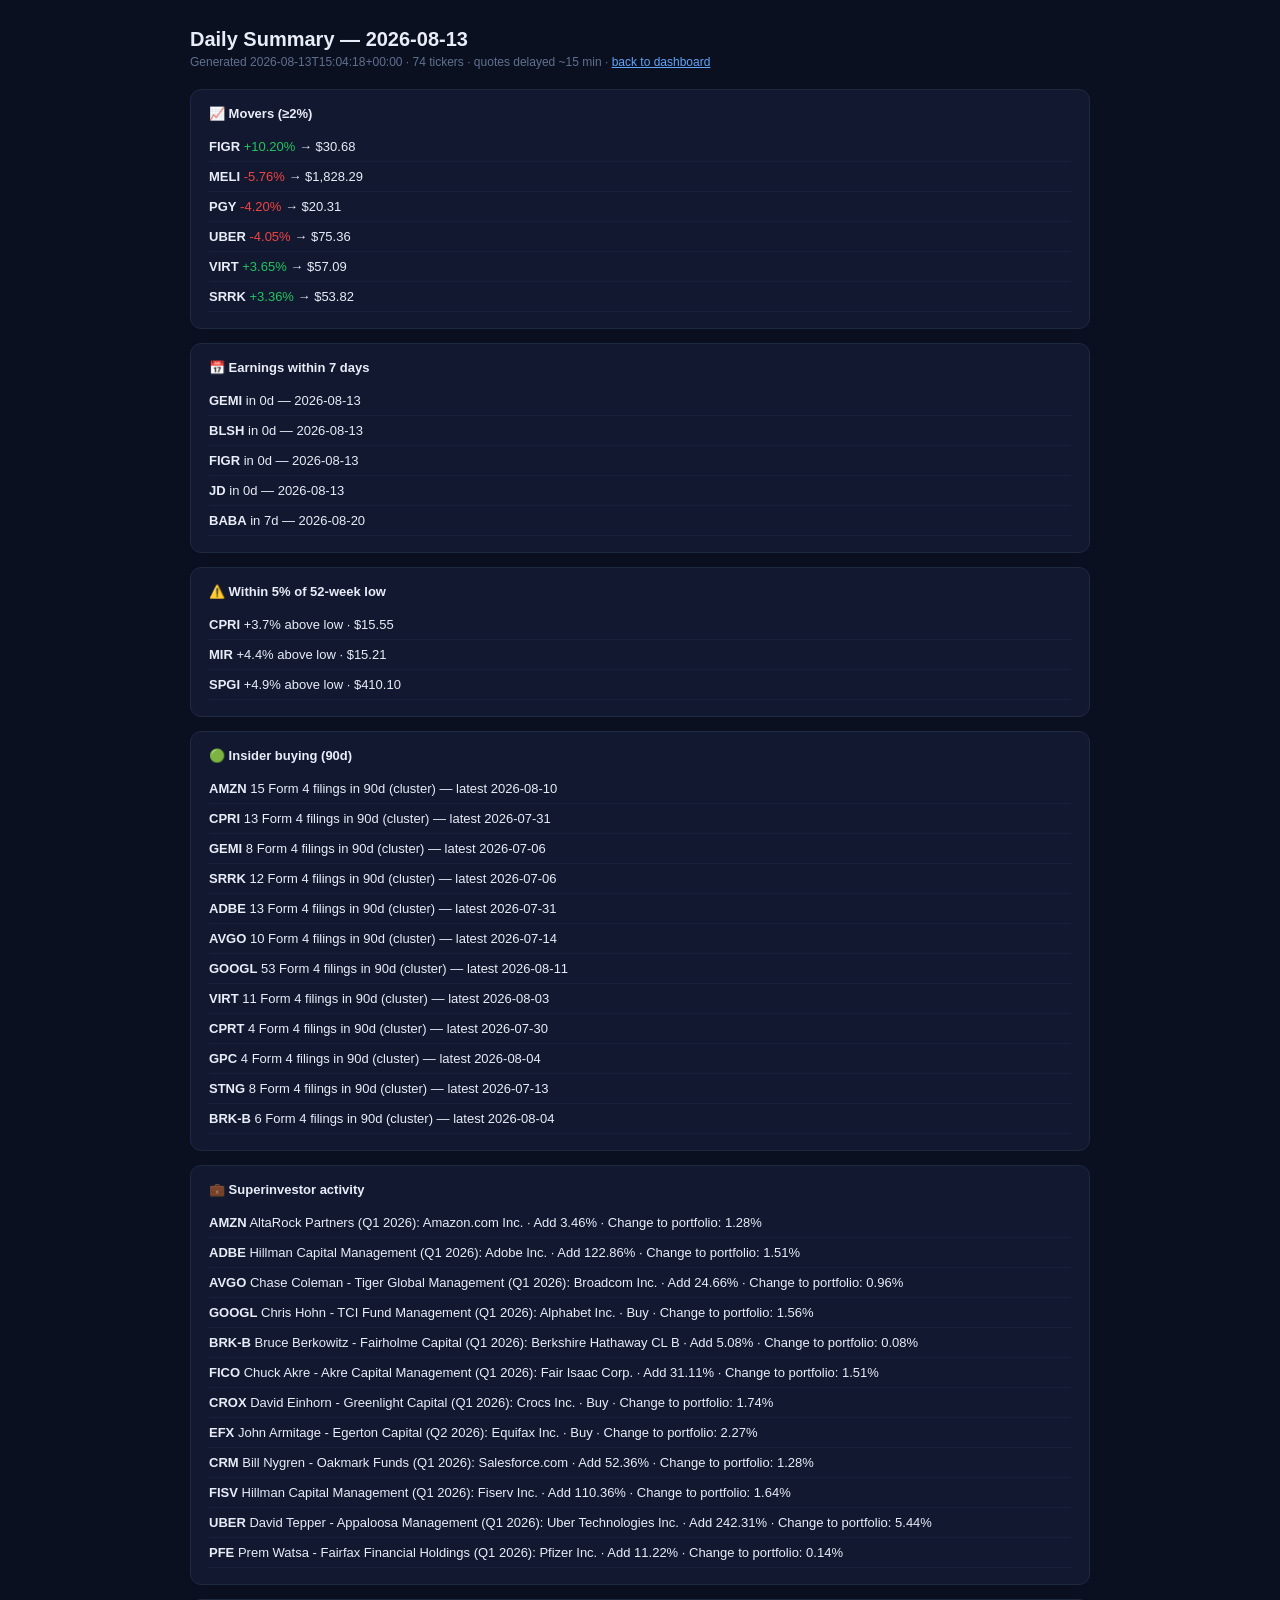
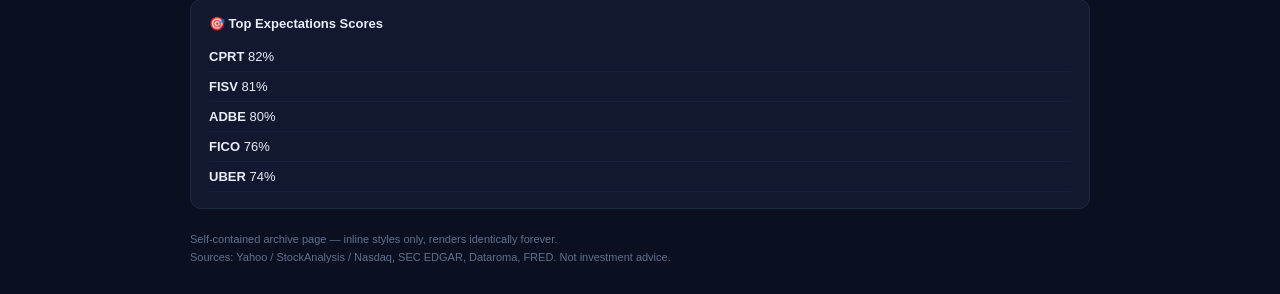
<file: docs/daily/2026-08-13.html>
<!DOCTYPE html><html lang="en"><head><meta charset="utf-8">
<meta name="viewport" content="width=device-width,initial-scale=1">
<title>Daily Summary — 2026-08-13</title></head>
<body style="background:#0b1020;color:#e8edf7;font-family:-apple-system,BlinkMacSystemFont,'Segoe UI',sans-serif;
padding:28px;max-width:900px;margin:0 auto">
<h1 style="font-size:20px;margin:0 0 4px">Daily Summary — 2026-08-13</h1>
<div style="color:#5f708f;font-size:12px;margin-bottom:20px">
Generated 2026-08-13T15:04:18+00:00 · 74 tickers · quotes delayed ~15 min ·
<a href="../index.html" style="color:#60a5fa">back to dashboard</a></div>
<div style="background:#111830;border:1px solid #1e2942;border-radius:11px;padding:16px 18px;margin-bottom:14px"><h2 style="font-size:13px;margin:0 0 11px">📈 Movers (≥2%)</h2><div style="padding:7px 0;border-bottom:1px solid #16203a;font-size:13px"><b>FIGR</b> <span style="color:#22c55e">+10.20%</span> → $30.68</div><div style="padding:7px 0;border-bottom:1px solid #16203a;font-size:13px"><b>MELI</b> <span style="color:#ef4444">-5.76%</span> → $1,828.29</div><div style="padding:7px 0;border-bottom:1px solid #16203a;font-size:13px"><b>PGY</b> <span style="color:#ef4444">-4.20%</span> → $20.31</div><div style="padding:7px 0;border-bottom:1px solid #16203a;font-size:13px"><b>UBER</b> <span style="color:#ef4444">-4.05%</span> → $75.36</div><div style="padding:7px 0;border-bottom:1px solid #16203a;font-size:13px"><b>VIRT</b> <span style="color:#22c55e">+3.65%</span> → $57.09</div><div style="padding:7px 0;border-bottom:1px solid #16203a;font-size:13px"><b>SRRK</b> <span style="color:#22c55e">+3.36%</span> → $53.82</div></div><div style="background:#111830;border:1px solid #1e2942;border-radius:11px;padding:16px 18px;margin-bottom:14px"><h2 style="font-size:13px;margin:0 0 11px">📅 Earnings within 7 days</h2><div style="padding:7px 0;border-bottom:1px solid #16203a;font-size:13px"><b>GEMI</b> in 0d — 2026-08-13</div><div style="padding:7px 0;border-bottom:1px solid #16203a;font-size:13px"><b>BLSH</b> in 0d — 2026-08-13</div><div style="padding:7px 0;border-bottom:1px solid #16203a;font-size:13px"><b>FIGR</b> in 0d — 2026-08-13</div><div style="padding:7px 0;border-bottom:1px solid #16203a;font-size:13px"><b>JD</b> in 0d — 2026-08-13</div><div style="padding:7px 0;border-bottom:1px solid #16203a;font-size:13px"><b>BABA</b> in 7d — 2026-08-20</div></div><div style="background:#111830;border:1px solid #1e2942;border-radius:11px;padding:16px 18px;margin-bottom:14px"><h2 style="font-size:13px;margin:0 0 11px">⚠️ Within 5% of 52-week low</h2><div style="padding:7px 0;border-bottom:1px solid #16203a;font-size:13px"><b>CPRI</b> +3.7% above low · $15.55</div><div style="padding:7px 0;border-bottom:1px solid #16203a;font-size:13px"><b>MIR</b> +4.4% above low · $15.21</div><div style="padding:7px 0;border-bottom:1px solid #16203a;font-size:13px"><b>SPGI</b> +4.9% above low · $410.10</div></div><div style="background:#111830;border:1px solid #1e2942;border-radius:11px;padding:16px 18px;margin-bottom:14px"><h2 style="font-size:13px;margin:0 0 11px">🟢 Insider buying (90d)</h2><div style="padding:7px 0;border-bottom:1px solid #16203a;font-size:13px"><b>AMZN</b> 15 Form 4 filings in 90d (cluster) — latest 2026-08-10</div><div style="padding:7px 0;border-bottom:1px solid #16203a;font-size:13px"><b>CPRI</b> 13 Form 4 filings in 90d (cluster) — latest 2026-07-31</div><div style="padding:7px 0;border-bottom:1px solid #16203a;font-size:13px"><b>GEMI</b> 8 Form 4 filings in 90d (cluster) — latest 2026-07-06</div><div style="padding:7px 0;border-bottom:1px solid #16203a;font-size:13px"><b>SRRK</b> 12 Form 4 filings in 90d (cluster) — latest 2026-07-06</div><div style="padding:7px 0;border-bottom:1px solid #16203a;font-size:13px"><b>ADBE</b> 13 Form 4 filings in 90d (cluster) — latest 2026-07-31</div><div style="padding:7px 0;border-bottom:1px solid #16203a;font-size:13px"><b>AVGO</b> 10 Form 4 filings in 90d (cluster) — latest 2026-07-14</div><div style="padding:7px 0;border-bottom:1px solid #16203a;font-size:13px"><b>GOOGL</b> 53 Form 4 filings in 90d (cluster) — latest 2026-08-11</div><div style="padding:7px 0;border-bottom:1px solid #16203a;font-size:13px"><b>VIRT</b> 11 Form 4 filings in 90d (cluster) — latest 2026-08-03</div><div style="padding:7px 0;border-bottom:1px solid #16203a;font-size:13px"><b>CPRT</b> 4 Form 4 filings in 90d (cluster) — latest 2026-07-30</div><div style="padding:7px 0;border-bottom:1px solid #16203a;font-size:13px"><b>GPC</b> 4 Form 4 filings in 90d (cluster) — latest 2026-08-04</div><div style="padding:7px 0;border-bottom:1px solid #16203a;font-size:13px"><b>STNG</b> 8 Form 4 filings in 90d (cluster) — latest 2026-07-13</div><div style="padding:7px 0;border-bottom:1px solid #16203a;font-size:13px"><b>BRK-B</b> 6 Form 4 filings in 90d (cluster) — latest 2026-08-04</div></div><div style="background:#111830;border:1px solid #1e2942;border-radius:11px;padding:16px 18px;margin-bottom:14px"><h2 style="font-size:13px;margin:0 0 11px">💼 Superinvestor activity</h2><div style="padding:7px 0;border-bottom:1px solid #16203a;font-size:13px"><b>AMZN</b> AltaRock Partners (Q1 2026): Amazon.com Inc. · Add 3.46% · Change to portfolio: 1.28%</div><div style="padding:7px 0;border-bottom:1px solid #16203a;font-size:13px"><b>ADBE</b> Hillman Capital Management (Q1 2026): Adobe Inc. · Add 122.86% · Change to portfolio: 1.51%</div><div style="padding:7px 0;border-bottom:1px solid #16203a;font-size:13px"><b>AVGO</b> Chase Coleman - Tiger Global Management (Q1 2026): Broadcom Inc. · Add 24.66% · Change to portfolio: 0.96%</div><div style="padding:7px 0;border-bottom:1px solid #16203a;font-size:13px"><b>GOOGL</b> Chris Hohn - TCI Fund Management (Q1 2026): Alphabet Inc. · Buy · Change to portfolio: 1.56%</div><div style="padding:7px 0;border-bottom:1px solid #16203a;font-size:13px"><b>BRK-B</b> Bruce Berkowitz - Fairholme Capital (Q1 2026): Berkshire Hathaway CL B · Add 5.08% · Change to portfolio: 0.08%</div><div style="padding:7px 0;border-bottom:1px solid #16203a;font-size:13px"><b>FICO</b> Chuck Akre - Akre Capital Management (Q1 2026): Fair Isaac Corp. · Add 31.11% · Change to portfolio: 1.51%</div><div style="padding:7px 0;border-bottom:1px solid #16203a;font-size:13px"><b>CROX</b> David Einhorn - Greenlight Capital (Q1 2026): Crocs Inc. · Buy · Change to portfolio: 1.74%</div><div style="padding:7px 0;border-bottom:1px solid #16203a;font-size:13px"><b>EFX</b> John Armitage - Egerton Capital (Q2 2026): Equifax Inc. · Buy · Change to portfolio: 2.27%</div><div style="padding:7px 0;border-bottom:1px solid #16203a;font-size:13px"><b>CRM</b> Bill Nygren - Oakmark Funds (Q1 2026): Salesforce.com · Add 52.36% · Change to portfolio: 1.28%</div><div style="padding:7px 0;border-bottom:1px solid #16203a;font-size:13px"><b>FISV</b> Hillman Capital Management (Q1 2026): Fiserv Inc. · Add 110.36% · Change to portfolio: 1.64%</div><div style="padding:7px 0;border-bottom:1px solid #16203a;font-size:13px"><b>UBER</b> David Tepper - Appaloosa Management (Q1 2026): Uber Technologies Inc. · Add 242.31% · Change to portfolio: 5.44%</div><div style="padding:7px 0;border-bottom:1px solid #16203a;font-size:13px"><b>PFE</b> Prem Watsa - Fairfax Financial Holdings (Q1 2026): Pfizer Inc. · Add 11.22% · Change to portfolio: 0.14%</div></div><div style="background:#111830;border:1px solid #1e2942;border-radius:11px;padding:16px 18px;margin-bottom:14px"><h2 style="font-size:13px;margin:0 0 11px">🎯 Top Expectations Scores</h2><div style="padding:7px 0;border-bottom:1px solid #16203a;font-size:13px"><b>CPRT</b> 82%</div><div style="padding:7px 0;border-bottom:1px solid #16203a;font-size:13px"><b>FISV</b> 81%</div><div style="padding:7px 0;border-bottom:1px solid #16203a;font-size:13px"><b>ADBE</b> 80%</div><div style="padding:7px 0;border-bottom:1px solid #16203a;font-size:13px"><b>FICO</b> 76%</div><div style="padding:7px 0;border-bottom:1px solid #16203a;font-size:13px"><b>UBER</b> 74%</div></div>
<div style="color:#5f708f;font-size:11px;margin-top:22px;line-height:1.6">
Self-contained archive page — inline styles only, renders identically forever.<br>
Sources: Yahoo / StockAnalysis / Nasdaq, SEC EDGAR, Dataroma, FRED. Not investment advice.</div>
</body></html>
</file>
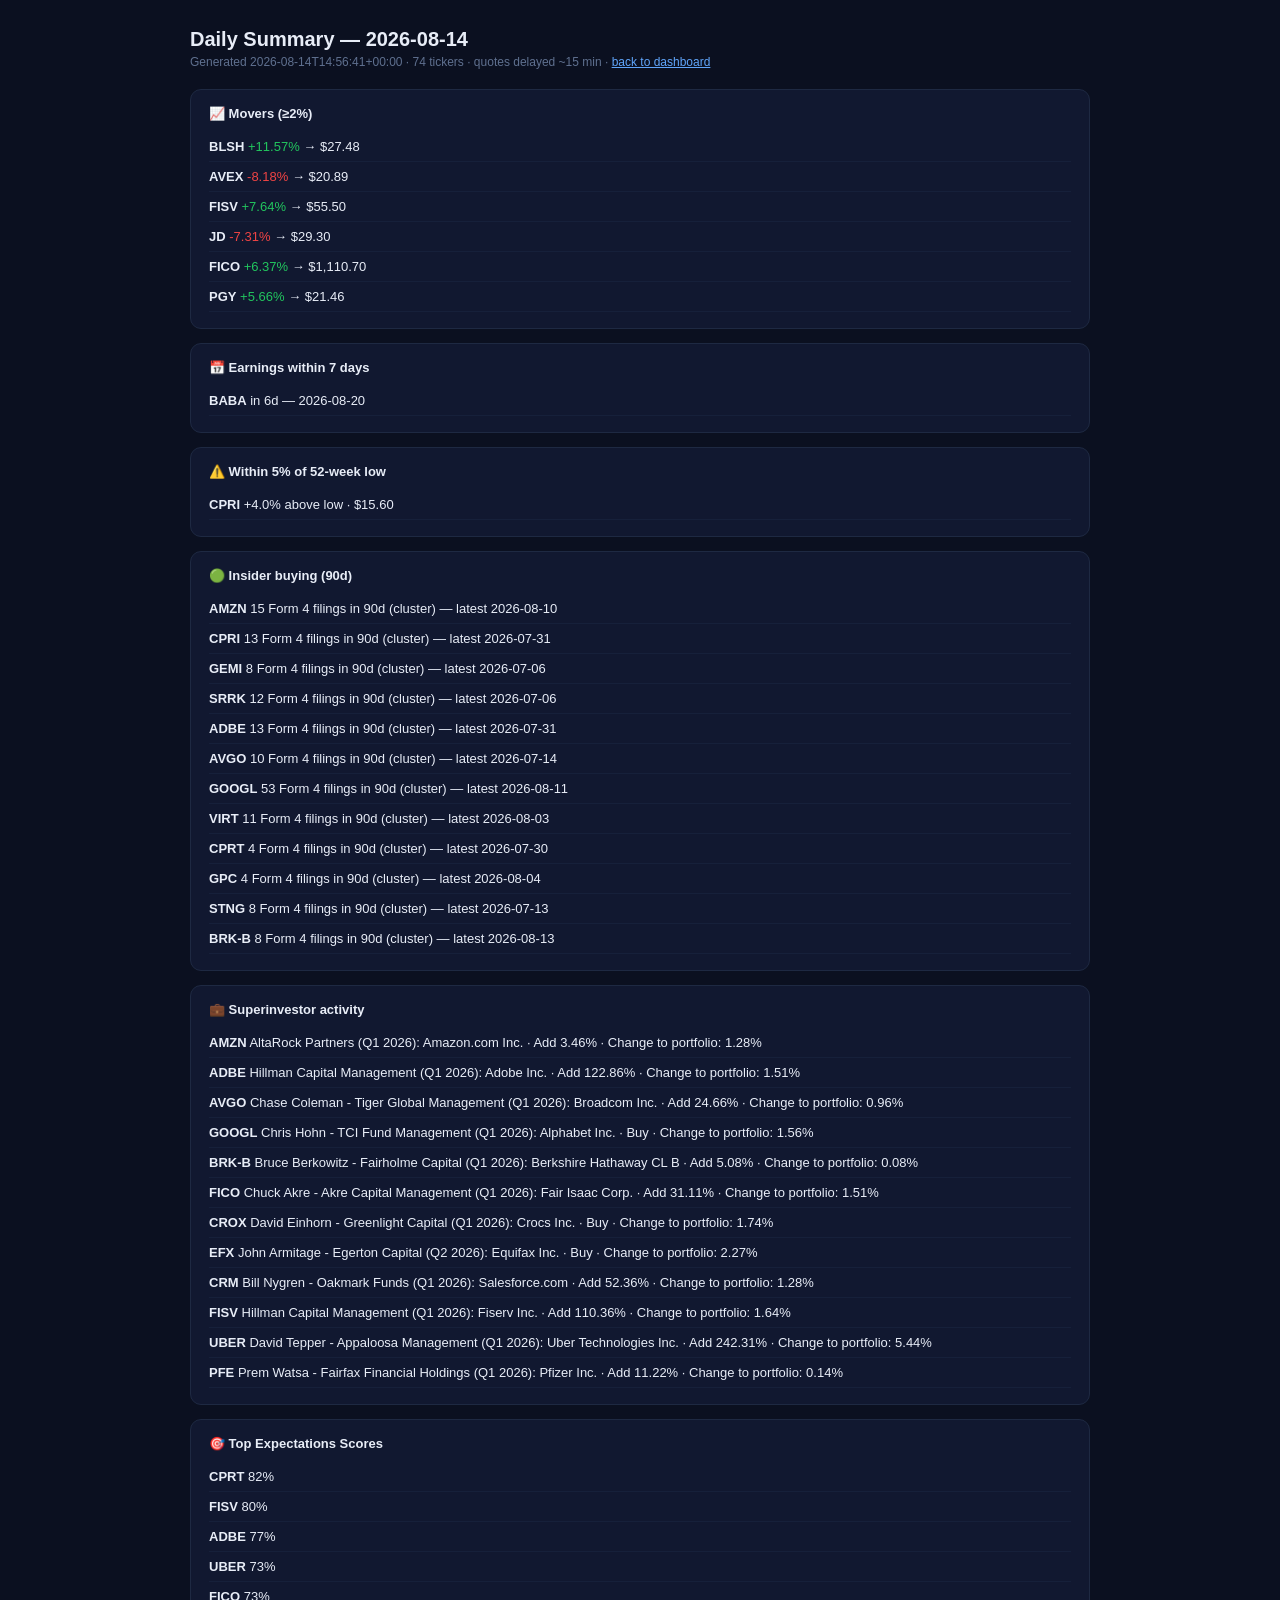
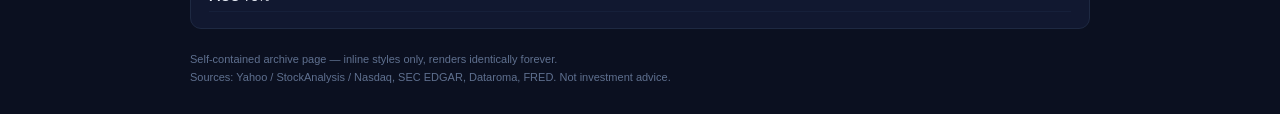
<file: docs/daily/2026-08-14.html>
<!DOCTYPE html><html lang="en"><head><meta charset="utf-8">
<meta name="viewport" content="width=device-width,initial-scale=1">
<title>Daily Summary — 2026-08-14</title></head>
<body style="background:#0b1020;color:#e8edf7;font-family:-apple-system,BlinkMacSystemFont,'Segoe UI',sans-serif;
padding:28px;max-width:900px;margin:0 auto">
<h1 style="font-size:20px;margin:0 0 4px">Daily Summary — 2026-08-14</h1>
<div style="color:#5f708f;font-size:12px;margin-bottom:20px">
Generated 2026-08-14T14:56:41+00:00 · 74 tickers · quotes delayed ~15 min ·
<a href="../index.html" style="color:#60a5fa">back to dashboard</a></div>
<div style="background:#111830;border:1px solid #1e2942;border-radius:11px;padding:16px 18px;margin-bottom:14px"><h2 style="font-size:13px;margin:0 0 11px">📈 Movers (≥2%)</h2><div style="padding:7px 0;border-bottom:1px solid #16203a;font-size:13px"><b>BLSH</b> <span style="color:#22c55e">+11.57%</span> → $27.48</div><div style="padding:7px 0;border-bottom:1px solid #16203a;font-size:13px"><b>AVEX</b> <span style="color:#ef4444">-8.18%</span> → $20.89</div><div style="padding:7px 0;border-bottom:1px solid #16203a;font-size:13px"><b>FISV</b> <span style="color:#22c55e">+7.64%</span> → $55.50</div><div style="padding:7px 0;border-bottom:1px solid #16203a;font-size:13px"><b>JD</b> <span style="color:#ef4444">-7.31%</span> → $29.30</div><div style="padding:7px 0;border-bottom:1px solid #16203a;font-size:13px"><b>FICO</b> <span style="color:#22c55e">+6.37%</span> → $1,110.70</div><div style="padding:7px 0;border-bottom:1px solid #16203a;font-size:13px"><b>PGY</b> <span style="color:#22c55e">+5.66%</span> → $21.46</div></div><div style="background:#111830;border:1px solid #1e2942;border-radius:11px;padding:16px 18px;margin-bottom:14px"><h2 style="font-size:13px;margin:0 0 11px">📅 Earnings within 7 days</h2><div style="padding:7px 0;border-bottom:1px solid #16203a;font-size:13px"><b>BABA</b> in 6d — 2026-08-20</div></div><div style="background:#111830;border:1px solid #1e2942;border-radius:11px;padding:16px 18px;margin-bottom:14px"><h2 style="font-size:13px;margin:0 0 11px">⚠️ Within 5% of 52-week low</h2><div style="padding:7px 0;border-bottom:1px solid #16203a;font-size:13px"><b>CPRI</b> +4.0% above low · $15.60</div></div><div style="background:#111830;border:1px solid #1e2942;border-radius:11px;padding:16px 18px;margin-bottom:14px"><h2 style="font-size:13px;margin:0 0 11px">🟢 Insider buying (90d)</h2><div style="padding:7px 0;border-bottom:1px solid #16203a;font-size:13px"><b>AMZN</b> 15 Form 4 filings in 90d (cluster) — latest 2026-08-10</div><div style="padding:7px 0;border-bottom:1px solid #16203a;font-size:13px"><b>CPRI</b> 13 Form 4 filings in 90d (cluster) — latest 2026-07-31</div><div style="padding:7px 0;border-bottom:1px solid #16203a;font-size:13px"><b>GEMI</b> 8 Form 4 filings in 90d (cluster) — latest 2026-07-06</div><div style="padding:7px 0;border-bottom:1px solid #16203a;font-size:13px"><b>SRRK</b> 12 Form 4 filings in 90d (cluster) — latest 2026-07-06</div><div style="padding:7px 0;border-bottom:1px solid #16203a;font-size:13px"><b>ADBE</b> 13 Form 4 filings in 90d (cluster) — latest 2026-07-31</div><div style="padding:7px 0;border-bottom:1px solid #16203a;font-size:13px"><b>AVGO</b> 10 Form 4 filings in 90d (cluster) — latest 2026-07-14</div><div style="padding:7px 0;border-bottom:1px solid #16203a;font-size:13px"><b>GOOGL</b> 53 Form 4 filings in 90d (cluster) — latest 2026-08-11</div><div style="padding:7px 0;border-bottom:1px solid #16203a;font-size:13px"><b>VIRT</b> 11 Form 4 filings in 90d (cluster) — latest 2026-08-03</div><div style="padding:7px 0;border-bottom:1px solid #16203a;font-size:13px"><b>CPRT</b> 4 Form 4 filings in 90d (cluster) — latest 2026-07-30</div><div style="padding:7px 0;border-bottom:1px solid #16203a;font-size:13px"><b>GPC</b> 4 Form 4 filings in 90d (cluster) — latest 2026-08-04</div><div style="padding:7px 0;border-bottom:1px solid #16203a;font-size:13px"><b>STNG</b> 8 Form 4 filings in 90d (cluster) — latest 2026-07-13</div><div style="padding:7px 0;border-bottom:1px solid #16203a;font-size:13px"><b>BRK-B</b> 8 Form 4 filings in 90d (cluster) — latest 2026-08-13</div></div><div style="background:#111830;border:1px solid #1e2942;border-radius:11px;padding:16px 18px;margin-bottom:14px"><h2 style="font-size:13px;margin:0 0 11px">💼 Superinvestor activity</h2><div style="padding:7px 0;border-bottom:1px solid #16203a;font-size:13px"><b>AMZN</b> AltaRock Partners (Q1 2026): Amazon.com Inc. · Add 3.46% · Change to portfolio: 1.28%</div><div style="padding:7px 0;border-bottom:1px solid #16203a;font-size:13px"><b>ADBE</b> Hillman Capital Management (Q1 2026): Adobe Inc. · Add 122.86% · Change to portfolio: 1.51%</div><div style="padding:7px 0;border-bottom:1px solid #16203a;font-size:13px"><b>AVGO</b> Chase Coleman - Tiger Global Management (Q1 2026): Broadcom Inc. · Add 24.66% · Change to portfolio: 0.96%</div><div style="padding:7px 0;border-bottom:1px solid #16203a;font-size:13px"><b>GOOGL</b> Chris Hohn - TCI Fund Management (Q1 2026): Alphabet Inc. · Buy · Change to portfolio: 1.56%</div><div style="padding:7px 0;border-bottom:1px solid #16203a;font-size:13px"><b>BRK-B</b> Bruce Berkowitz - Fairholme Capital (Q1 2026): Berkshire Hathaway CL B · Add 5.08% · Change to portfolio: 0.08%</div><div style="padding:7px 0;border-bottom:1px solid #16203a;font-size:13px"><b>FICO</b> Chuck Akre - Akre Capital Management (Q1 2026): Fair Isaac Corp. · Add 31.11% · Change to portfolio: 1.51%</div><div style="padding:7px 0;border-bottom:1px solid #16203a;font-size:13px"><b>CROX</b> David Einhorn - Greenlight Capital (Q1 2026): Crocs Inc. · Buy · Change to portfolio: 1.74%</div><div style="padding:7px 0;border-bottom:1px solid #16203a;font-size:13px"><b>EFX</b> John Armitage - Egerton Capital (Q2 2026): Equifax Inc. · Buy · Change to portfolio: 2.27%</div><div style="padding:7px 0;border-bottom:1px solid #16203a;font-size:13px"><b>CRM</b> Bill Nygren - Oakmark Funds (Q1 2026): Salesforce.com · Add 52.36% · Change to portfolio: 1.28%</div><div style="padding:7px 0;border-bottom:1px solid #16203a;font-size:13px"><b>FISV</b> Hillman Capital Management (Q1 2026): Fiserv Inc. · Add 110.36% · Change to portfolio: 1.64%</div><div style="padding:7px 0;border-bottom:1px solid #16203a;font-size:13px"><b>UBER</b> David Tepper - Appaloosa Management (Q1 2026): Uber Technologies Inc. · Add 242.31% · Change to portfolio: 5.44%</div><div style="padding:7px 0;border-bottom:1px solid #16203a;font-size:13px"><b>PFE</b> Prem Watsa - Fairfax Financial Holdings (Q1 2026): Pfizer Inc. · Add 11.22% · Change to portfolio: 0.14%</div></div><div style="background:#111830;border:1px solid #1e2942;border-radius:11px;padding:16px 18px;margin-bottom:14px"><h2 style="font-size:13px;margin:0 0 11px">🎯 Top Expectations Scores</h2><div style="padding:7px 0;border-bottom:1px solid #16203a;font-size:13px"><b>CPRT</b> 82%</div><div style="padding:7px 0;border-bottom:1px solid #16203a;font-size:13px"><b>FISV</b> 80%</div><div style="padding:7px 0;border-bottom:1px solid #16203a;font-size:13px"><b>ADBE</b> 77%</div><div style="padding:7px 0;border-bottom:1px solid #16203a;font-size:13px"><b>UBER</b> 73%</div><div style="padding:7px 0;border-bottom:1px solid #16203a;font-size:13px"><b>FICO</b> 73%</div></div>
<div style="color:#5f708f;font-size:11px;margin-top:22px;line-height:1.6">
Self-contained archive page — inline styles only, renders identically forever.<br>
Sources: Yahoo / StockAnalysis / Nasdaq, SEC EDGAR, Dataroma, FRED. Not investment advice.</div>
</body></html>
</file>
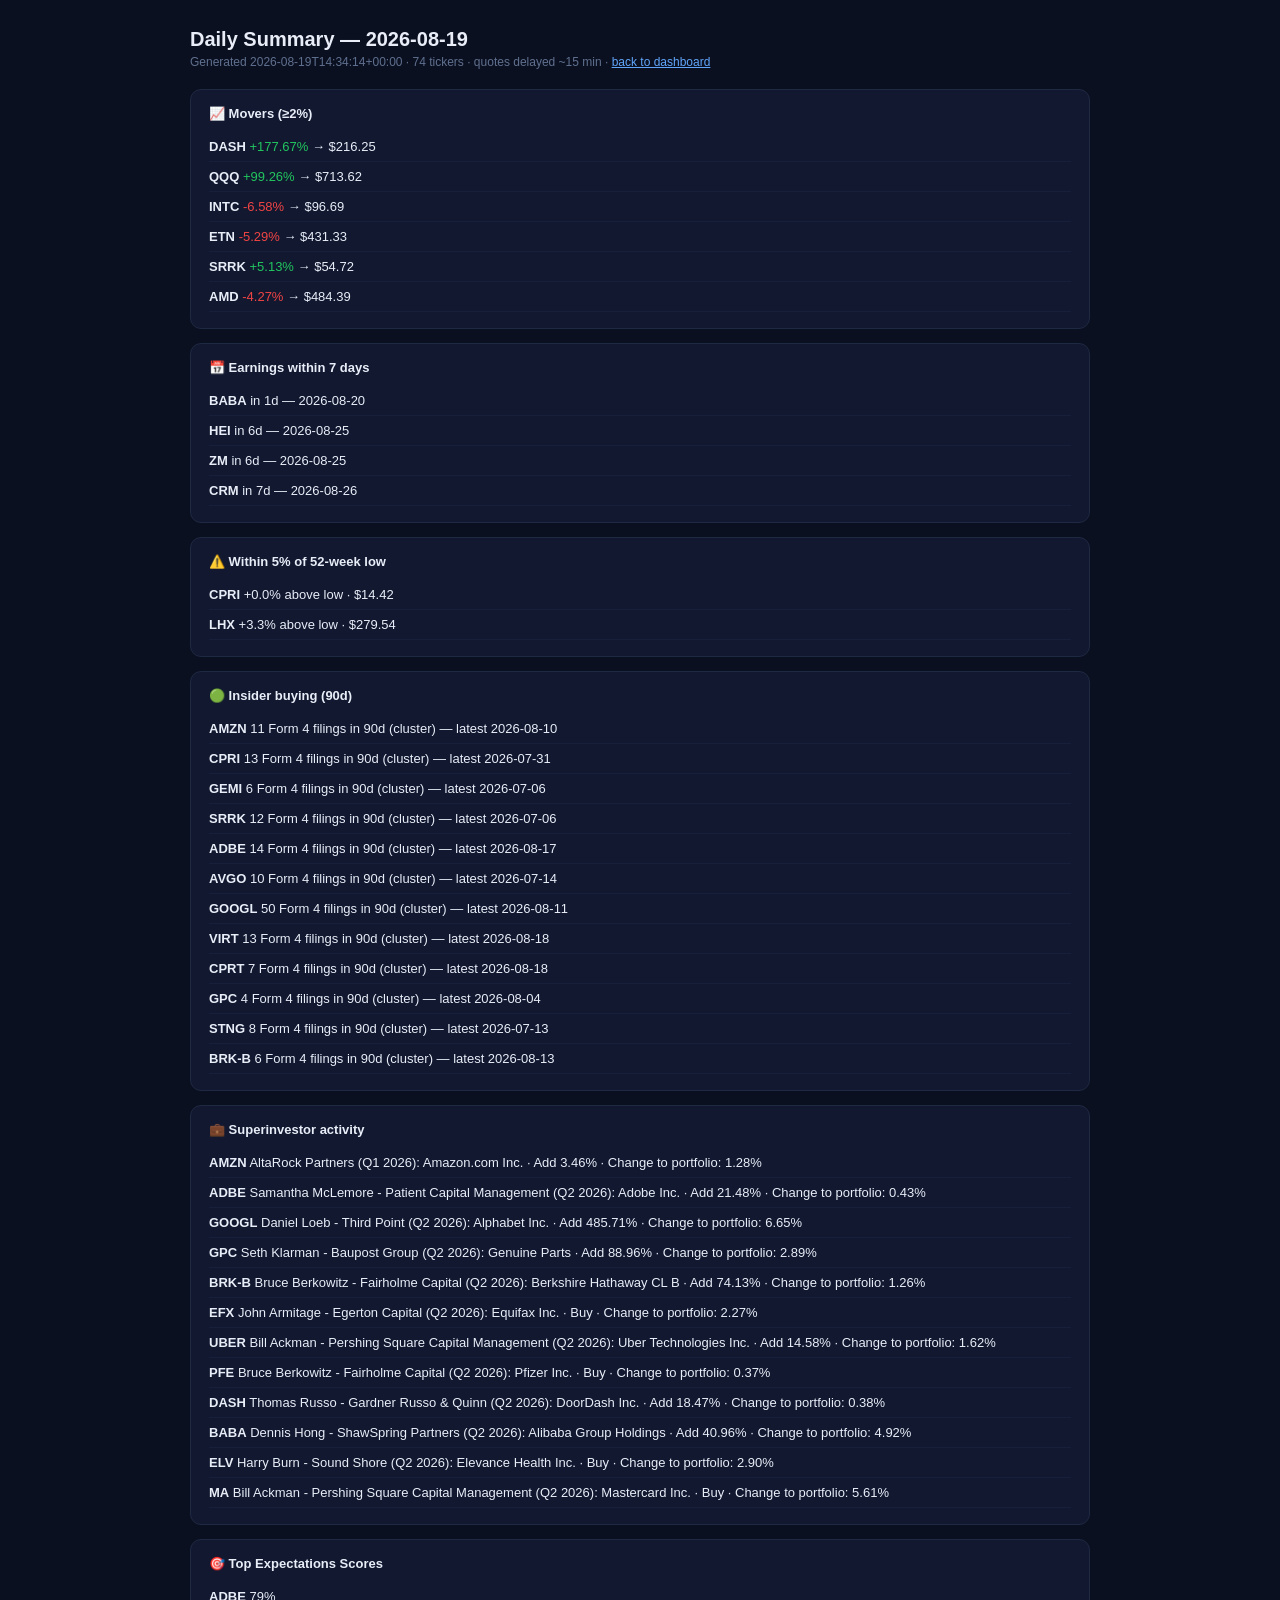
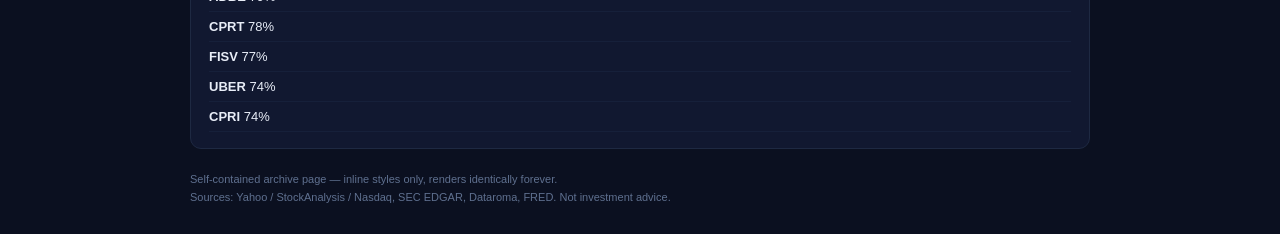
<file: docs/daily/2026-08-19.html>
<!DOCTYPE html><html lang="en"><head><meta charset="utf-8">
<meta name="viewport" content="width=device-width,initial-scale=1">
<title>Daily Summary — 2026-08-19</title></head>
<body style="background:#0b1020;color:#e8edf7;font-family:-apple-system,BlinkMacSystemFont,'Segoe UI',sans-serif;
padding:28px;max-width:900px;margin:0 auto">
<h1 style="font-size:20px;margin:0 0 4px">Daily Summary — 2026-08-19</h1>
<div style="color:#5f708f;font-size:12px;margin-bottom:20px">
Generated 2026-08-19T14:34:14+00:00 · 74 tickers · quotes delayed ~15 min ·
<a href="../index.html" style="color:#60a5fa">back to dashboard</a></div>
<div style="background:#111830;border:1px solid #1e2942;border-radius:11px;padding:16px 18px;margin-bottom:14px"><h2 style="font-size:13px;margin:0 0 11px">📈 Movers (≥2%)</h2><div style="padding:7px 0;border-bottom:1px solid #16203a;font-size:13px"><b>DASH</b> <span style="color:#22c55e">+177.67%</span> → $216.25</div><div style="padding:7px 0;border-bottom:1px solid #16203a;font-size:13px"><b>QQQ</b> <span style="color:#22c55e">+99.26%</span> → $713.62</div><div style="padding:7px 0;border-bottom:1px solid #16203a;font-size:13px"><b>INTC</b> <span style="color:#ef4444">-6.58%</span> → $96.69</div><div style="padding:7px 0;border-bottom:1px solid #16203a;font-size:13px"><b>ETN</b> <span style="color:#ef4444">-5.29%</span> → $431.33</div><div style="padding:7px 0;border-bottom:1px solid #16203a;font-size:13px"><b>SRRK</b> <span style="color:#22c55e">+5.13%</span> → $54.72</div><div style="padding:7px 0;border-bottom:1px solid #16203a;font-size:13px"><b>AMD</b> <span style="color:#ef4444">-4.27%</span> → $484.39</div></div><div style="background:#111830;border:1px solid #1e2942;border-radius:11px;padding:16px 18px;margin-bottom:14px"><h2 style="font-size:13px;margin:0 0 11px">📅 Earnings within 7 days</h2><div style="padding:7px 0;border-bottom:1px solid #16203a;font-size:13px"><b>BABA</b> in 1d — 2026-08-20</div><div style="padding:7px 0;border-bottom:1px solid #16203a;font-size:13px"><b>HEI</b> in 6d — 2026-08-25</div><div style="padding:7px 0;border-bottom:1px solid #16203a;font-size:13px"><b>ZM</b> in 6d — 2026-08-25</div><div style="padding:7px 0;border-bottom:1px solid #16203a;font-size:13px"><b>CRM</b> in 7d — 2026-08-26</div></div><div style="background:#111830;border:1px solid #1e2942;border-radius:11px;padding:16px 18px;margin-bottom:14px"><h2 style="font-size:13px;margin:0 0 11px">⚠️ Within 5% of 52-week low</h2><div style="padding:7px 0;border-bottom:1px solid #16203a;font-size:13px"><b>CPRI</b> +0.0% above low · $14.42</div><div style="padding:7px 0;border-bottom:1px solid #16203a;font-size:13px"><b>LHX</b> +3.3% above low · $279.54</div></div><div style="background:#111830;border:1px solid #1e2942;border-radius:11px;padding:16px 18px;margin-bottom:14px"><h2 style="font-size:13px;margin:0 0 11px">🟢 Insider buying (90d)</h2><div style="padding:7px 0;border-bottom:1px solid #16203a;font-size:13px"><b>AMZN</b> 11 Form 4 filings in 90d (cluster) — latest 2026-08-10</div><div style="padding:7px 0;border-bottom:1px solid #16203a;font-size:13px"><b>CPRI</b> 13 Form 4 filings in 90d (cluster) — latest 2026-07-31</div><div style="padding:7px 0;border-bottom:1px solid #16203a;font-size:13px"><b>GEMI</b> 6 Form 4 filings in 90d (cluster) — latest 2026-07-06</div><div style="padding:7px 0;border-bottom:1px solid #16203a;font-size:13px"><b>SRRK</b> 12 Form 4 filings in 90d (cluster) — latest 2026-07-06</div><div style="padding:7px 0;border-bottom:1px solid #16203a;font-size:13px"><b>ADBE</b> 14 Form 4 filings in 90d (cluster) — latest 2026-08-17</div><div style="padding:7px 0;border-bottom:1px solid #16203a;font-size:13px"><b>AVGO</b> 10 Form 4 filings in 90d (cluster) — latest 2026-07-14</div><div style="padding:7px 0;border-bottom:1px solid #16203a;font-size:13px"><b>GOOGL</b> 50 Form 4 filings in 90d (cluster) — latest 2026-08-11</div><div style="padding:7px 0;border-bottom:1px solid #16203a;font-size:13px"><b>VIRT</b> 13 Form 4 filings in 90d (cluster) — latest 2026-08-18</div><div style="padding:7px 0;border-bottom:1px solid #16203a;font-size:13px"><b>CPRT</b> 7 Form 4 filings in 90d (cluster) — latest 2026-08-18</div><div style="padding:7px 0;border-bottom:1px solid #16203a;font-size:13px"><b>GPC</b> 4 Form 4 filings in 90d (cluster) — latest 2026-08-04</div><div style="padding:7px 0;border-bottom:1px solid #16203a;font-size:13px"><b>STNG</b> 8 Form 4 filings in 90d (cluster) — latest 2026-07-13</div><div style="padding:7px 0;border-bottom:1px solid #16203a;font-size:13px"><b>BRK-B</b> 6 Form 4 filings in 90d (cluster) — latest 2026-08-13</div></div><div style="background:#111830;border:1px solid #1e2942;border-radius:11px;padding:16px 18px;margin-bottom:14px"><h2 style="font-size:13px;margin:0 0 11px">💼 Superinvestor activity</h2><div style="padding:7px 0;border-bottom:1px solid #16203a;font-size:13px"><b>AMZN</b> AltaRock Partners (Q1 2026): Amazon.com Inc. · Add 3.46% · Change to portfolio: 1.28%</div><div style="padding:7px 0;border-bottom:1px solid #16203a;font-size:13px"><b>ADBE</b> Samantha McLemore - Patient Capital Management (Q2 2026): Adobe Inc. · Add 21.48% · Change to portfolio: 0.43%</div><div style="padding:7px 0;border-bottom:1px solid #16203a;font-size:13px"><b>GOOGL</b> Daniel Loeb - Third Point (Q2 2026): Alphabet Inc. · Add 485.71% · Change to portfolio: 6.65%</div><div style="padding:7px 0;border-bottom:1px solid #16203a;font-size:13px"><b>GPC</b> Seth Klarman - Baupost Group (Q2 2026): Genuine Parts · Add 88.96% · Change to portfolio: 2.89%</div><div style="padding:7px 0;border-bottom:1px solid #16203a;font-size:13px"><b>BRK-B</b> Bruce Berkowitz - Fairholme Capital (Q2 2026): Berkshire Hathaway CL B · Add 74.13% · Change to portfolio: 1.26%</div><div style="padding:7px 0;border-bottom:1px solid #16203a;font-size:13px"><b>EFX</b> John Armitage - Egerton Capital (Q2 2026): Equifax Inc. · Buy · Change to portfolio: 2.27%</div><div style="padding:7px 0;border-bottom:1px solid #16203a;font-size:13px"><b>UBER</b> Bill Ackman - Pershing Square Capital Management (Q2 2026): Uber Technologies Inc. · Add 14.58% · Change to portfolio: 1.62%</div><div style="padding:7px 0;border-bottom:1px solid #16203a;font-size:13px"><b>PFE</b> Bruce Berkowitz - Fairholme Capital (Q2 2026): Pfizer Inc. · Buy · Change to portfolio: 0.37%</div><div style="padding:7px 0;border-bottom:1px solid #16203a;font-size:13px"><b>DASH</b> Thomas Russo - Gardner Russo & Quinn (Q2 2026): DoorDash Inc. · Add 18.47% · Change to portfolio: 0.38%</div><div style="padding:7px 0;border-bottom:1px solid #16203a;font-size:13px"><b>BABA</b> Dennis Hong - ShawSpring Partners (Q2 2026): Alibaba Group Holdings · Add 40.96% · Change to portfolio: 4.92%</div><div style="padding:7px 0;border-bottom:1px solid #16203a;font-size:13px"><b>ELV</b> Harry Burn - Sound Shore (Q2 2026): Elevance Health Inc. · Buy · Change to portfolio: 2.90%</div><div style="padding:7px 0;border-bottom:1px solid #16203a;font-size:13px"><b>MA</b> Bill Ackman - Pershing Square Capital Management (Q2 2026): Mastercard Inc. · Buy · Change to portfolio: 5.61%</div></div><div style="background:#111830;border:1px solid #1e2942;border-radius:11px;padding:16px 18px;margin-bottom:14px"><h2 style="font-size:13px;margin:0 0 11px">🎯 Top Expectations Scores</h2><div style="padding:7px 0;border-bottom:1px solid #16203a;font-size:13px"><b>ADBE</b> 79%</div><div style="padding:7px 0;border-bottom:1px solid #16203a;font-size:13px"><b>CPRT</b> 78%</div><div style="padding:7px 0;border-bottom:1px solid #16203a;font-size:13px"><b>FISV</b> 77%</div><div style="padding:7px 0;border-bottom:1px solid #16203a;font-size:13px"><b>UBER</b> 74%</div><div style="padding:7px 0;border-bottom:1px solid #16203a;font-size:13px"><b>CPRI</b> 74%</div></div>
<div style="color:#5f708f;font-size:11px;margin-top:22px;line-height:1.6">
Self-contained archive page — inline styles only, renders identically forever.<br>
Sources: Yahoo / StockAnalysis / Nasdaq, SEC EDGAR, Dataroma, FRED. Not investment advice.</div>
</body></html>
</file>
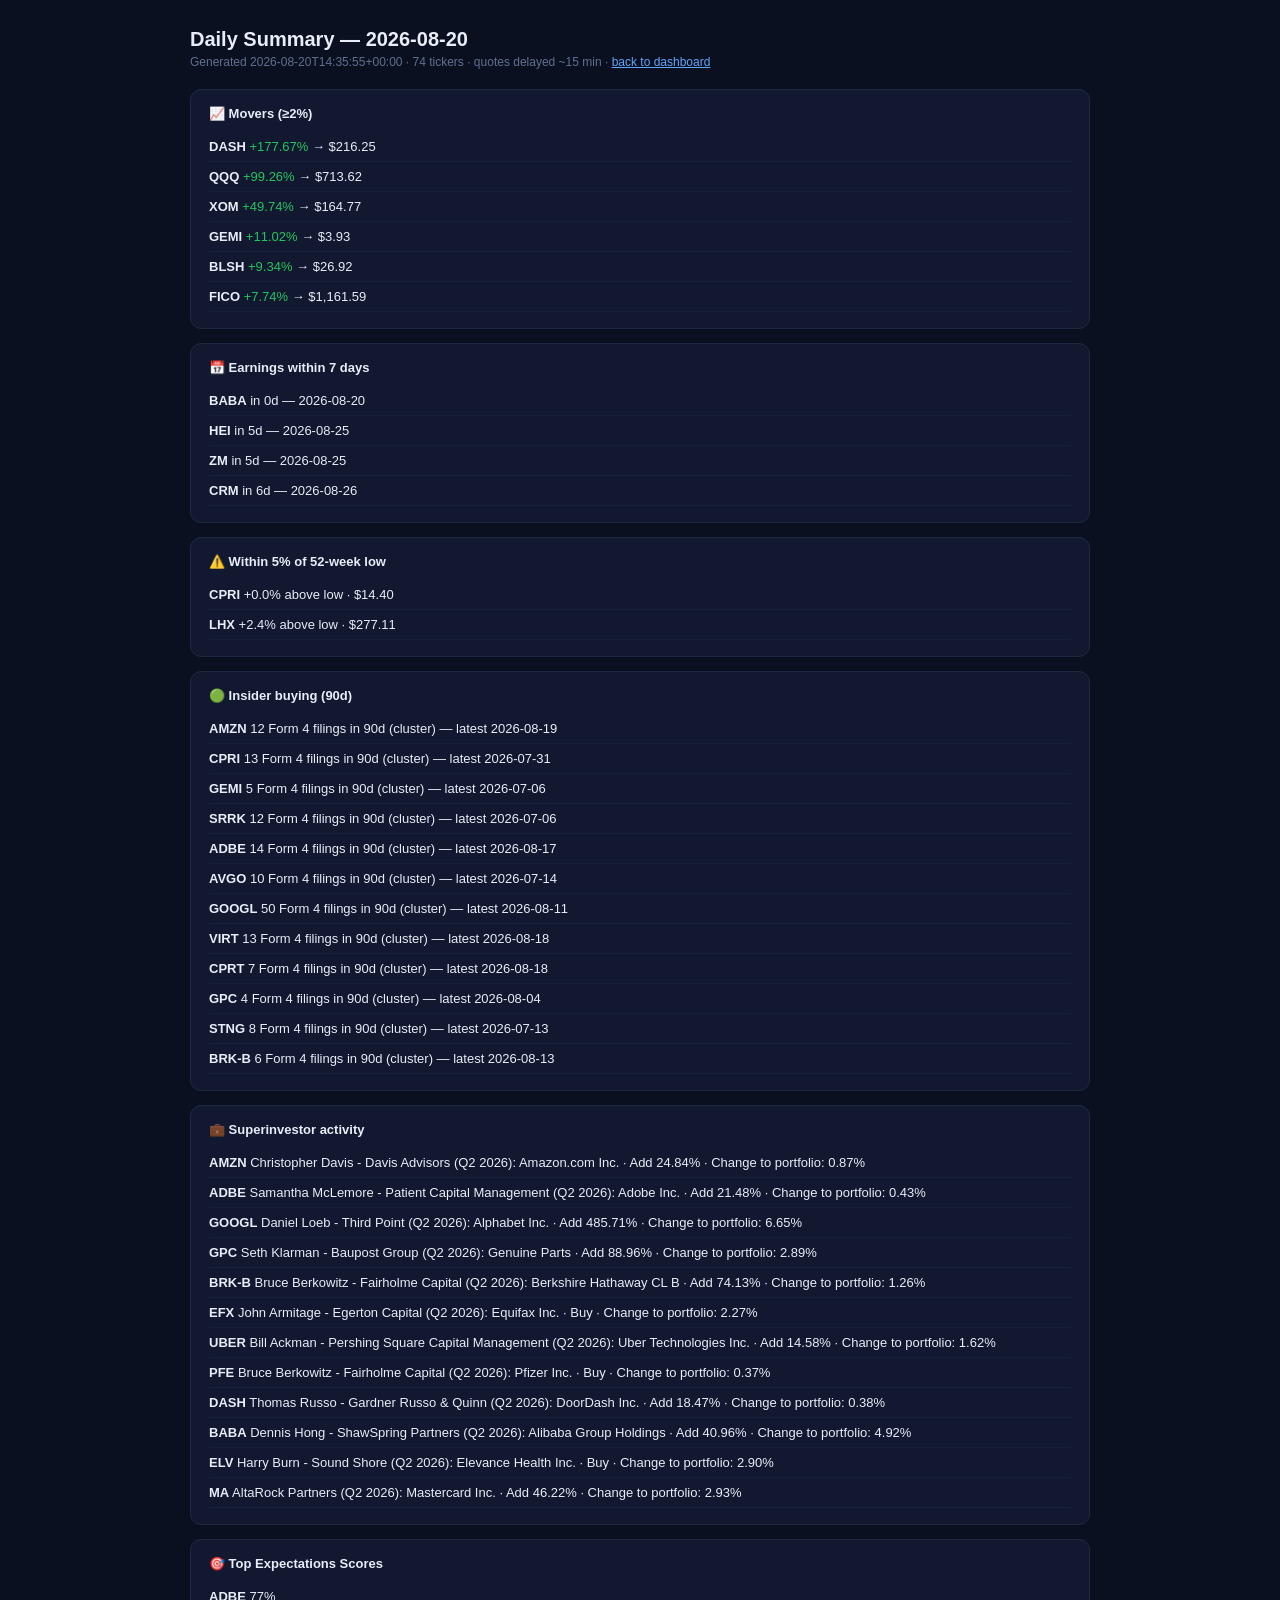
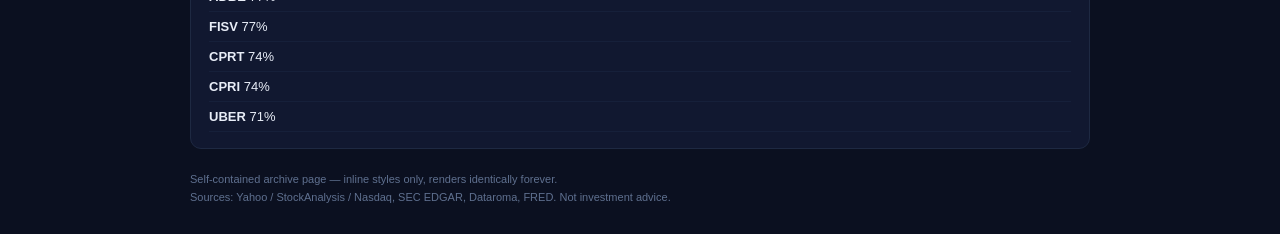
<file: docs/daily/2026-08-20.html>
<!DOCTYPE html><html lang="en"><head><meta charset="utf-8">
<meta name="viewport" content="width=device-width,initial-scale=1">
<title>Daily Summary — 2026-08-20</title></head>
<body style="background:#0b1020;color:#e8edf7;font-family:-apple-system,BlinkMacSystemFont,'Segoe UI',sans-serif;
padding:28px;max-width:900px;margin:0 auto">
<h1 style="font-size:20px;margin:0 0 4px">Daily Summary — 2026-08-20</h1>
<div style="color:#5f708f;font-size:12px;margin-bottom:20px">
Generated 2026-08-20T14:35:55+00:00 · 74 tickers · quotes delayed ~15 min ·
<a href="../index.html" style="color:#60a5fa">back to dashboard</a></div>
<div style="background:#111830;border:1px solid #1e2942;border-radius:11px;padding:16px 18px;margin-bottom:14px"><h2 style="font-size:13px;margin:0 0 11px">📈 Movers (≥2%)</h2><div style="padding:7px 0;border-bottom:1px solid #16203a;font-size:13px"><b>DASH</b> <span style="color:#22c55e">+177.67%</span> → $216.25</div><div style="padding:7px 0;border-bottom:1px solid #16203a;font-size:13px"><b>QQQ</b> <span style="color:#22c55e">+99.26%</span> → $713.62</div><div style="padding:7px 0;border-bottom:1px solid #16203a;font-size:13px"><b>XOM</b> <span style="color:#22c55e">+49.74%</span> → $164.77</div><div style="padding:7px 0;border-bottom:1px solid #16203a;font-size:13px"><b>GEMI</b> <span style="color:#22c55e">+11.02%</span> → $3.93</div><div style="padding:7px 0;border-bottom:1px solid #16203a;font-size:13px"><b>BLSH</b> <span style="color:#22c55e">+9.34%</span> → $26.92</div><div style="padding:7px 0;border-bottom:1px solid #16203a;font-size:13px"><b>FICO</b> <span style="color:#22c55e">+7.74%</span> → $1,161.59</div></div><div style="background:#111830;border:1px solid #1e2942;border-radius:11px;padding:16px 18px;margin-bottom:14px"><h2 style="font-size:13px;margin:0 0 11px">📅 Earnings within 7 days</h2><div style="padding:7px 0;border-bottom:1px solid #16203a;font-size:13px"><b>BABA</b> in 0d — 2026-08-20</div><div style="padding:7px 0;border-bottom:1px solid #16203a;font-size:13px"><b>HEI</b> in 5d — 2026-08-25</div><div style="padding:7px 0;border-bottom:1px solid #16203a;font-size:13px"><b>ZM</b> in 5d — 2026-08-25</div><div style="padding:7px 0;border-bottom:1px solid #16203a;font-size:13px"><b>CRM</b> in 6d — 2026-08-26</div></div><div style="background:#111830;border:1px solid #1e2942;border-radius:11px;padding:16px 18px;margin-bottom:14px"><h2 style="font-size:13px;margin:0 0 11px">⚠️ Within 5% of 52-week low</h2><div style="padding:7px 0;border-bottom:1px solid #16203a;font-size:13px"><b>CPRI</b> +0.0% above low · $14.40</div><div style="padding:7px 0;border-bottom:1px solid #16203a;font-size:13px"><b>LHX</b> +2.4% above low · $277.11</div></div><div style="background:#111830;border:1px solid #1e2942;border-radius:11px;padding:16px 18px;margin-bottom:14px"><h2 style="font-size:13px;margin:0 0 11px">🟢 Insider buying (90d)</h2><div style="padding:7px 0;border-bottom:1px solid #16203a;font-size:13px"><b>AMZN</b> 12 Form 4 filings in 90d (cluster) — latest 2026-08-19</div><div style="padding:7px 0;border-bottom:1px solid #16203a;font-size:13px"><b>CPRI</b> 13 Form 4 filings in 90d (cluster) — latest 2026-07-31</div><div style="padding:7px 0;border-bottom:1px solid #16203a;font-size:13px"><b>GEMI</b> 5 Form 4 filings in 90d (cluster) — latest 2026-07-06</div><div style="padding:7px 0;border-bottom:1px solid #16203a;font-size:13px"><b>SRRK</b> 12 Form 4 filings in 90d (cluster) — latest 2026-07-06</div><div style="padding:7px 0;border-bottom:1px solid #16203a;font-size:13px"><b>ADBE</b> 14 Form 4 filings in 90d (cluster) — latest 2026-08-17</div><div style="padding:7px 0;border-bottom:1px solid #16203a;font-size:13px"><b>AVGO</b> 10 Form 4 filings in 90d (cluster) — latest 2026-07-14</div><div style="padding:7px 0;border-bottom:1px solid #16203a;font-size:13px"><b>GOOGL</b> 50 Form 4 filings in 90d (cluster) — latest 2026-08-11</div><div style="padding:7px 0;border-bottom:1px solid #16203a;font-size:13px"><b>VIRT</b> 13 Form 4 filings in 90d (cluster) — latest 2026-08-18</div><div style="padding:7px 0;border-bottom:1px solid #16203a;font-size:13px"><b>CPRT</b> 7 Form 4 filings in 90d (cluster) — latest 2026-08-18</div><div style="padding:7px 0;border-bottom:1px solid #16203a;font-size:13px"><b>GPC</b> 4 Form 4 filings in 90d (cluster) — latest 2026-08-04</div><div style="padding:7px 0;border-bottom:1px solid #16203a;font-size:13px"><b>STNG</b> 8 Form 4 filings in 90d (cluster) — latest 2026-07-13</div><div style="padding:7px 0;border-bottom:1px solid #16203a;font-size:13px"><b>BRK-B</b> 6 Form 4 filings in 90d (cluster) — latest 2026-08-13</div></div><div style="background:#111830;border:1px solid #1e2942;border-radius:11px;padding:16px 18px;margin-bottom:14px"><h2 style="font-size:13px;margin:0 0 11px">💼 Superinvestor activity</h2><div style="padding:7px 0;border-bottom:1px solid #16203a;font-size:13px"><b>AMZN</b> Christopher Davis - Davis Advisors (Q2 2026): Amazon.com Inc. · Add 24.84% · Change to portfolio: 0.87%</div><div style="padding:7px 0;border-bottom:1px solid #16203a;font-size:13px"><b>ADBE</b> Samantha McLemore - Patient Capital Management (Q2 2026): Adobe Inc. · Add 21.48% · Change to portfolio: 0.43%</div><div style="padding:7px 0;border-bottom:1px solid #16203a;font-size:13px"><b>GOOGL</b> Daniel Loeb - Third Point (Q2 2026): Alphabet Inc. · Add 485.71% · Change to portfolio: 6.65%</div><div style="padding:7px 0;border-bottom:1px solid #16203a;font-size:13px"><b>GPC</b> Seth Klarman - Baupost Group (Q2 2026): Genuine Parts · Add 88.96% · Change to portfolio: 2.89%</div><div style="padding:7px 0;border-bottom:1px solid #16203a;font-size:13px"><b>BRK-B</b> Bruce Berkowitz - Fairholme Capital (Q2 2026): Berkshire Hathaway CL B · Add 74.13% · Change to portfolio: 1.26%</div><div style="padding:7px 0;border-bottom:1px solid #16203a;font-size:13px"><b>EFX</b> John Armitage - Egerton Capital (Q2 2026): Equifax Inc. · Buy · Change to portfolio: 2.27%</div><div style="padding:7px 0;border-bottom:1px solid #16203a;font-size:13px"><b>UBER</b> Bill Ackman - Pershing Square Capital Management (Q2 2026): Uber Technologies Inc. · Add 14.58% · Change to portfolio: 1.62%</div><div style="padding:7px 0;border-bottom:1px solid #16203a;font-size:13px"><b>PFE</b> Bruce Berkowitz - Fairholme Capital (Q2 2026): Pfizer Inc. · Buy · Change to portfolio: 0.37%</div><div style="padding:7px 0;border-bottom:1px solid #16203a;font-size:13px"><b>DASH</b> Thomas Russo - Gardner Russo & Quinn (Q2 2026): DoorDash Inc. · Add 18.47% · Change to portfolio: 0.38%</div><div style="padding:7px 0;border-bottom:1px solid #16203a;font-size:13px"><b>BABA</b> Dennis Hong - ShawSpring Partners (Q2 2026): Alibaba Group Holdings · Add 40.96% · Change to portfolio: 4.92%</div><div style="padding:7px 0;border-bottom:1px solid #16203a;font-size:13px"><b>ELV</b> Harry Burn - Sound Shore (Q2 2026): Elevance Health Inc. · Buy · Change to portfolio: 2.90%</div><div style="padding:7px 0;border-bottom:1px solid #16203a;font-size:13px"><b>MA</b> AltaRock Partners (Q2 2026): Mastercard Inc. · Add 46.22% · Change to portfolio: 2.93%</div></div><div style="background:#111830;border:1px solid #1e2942;border-radius:11px;padding:16px 18px;margin-bottom:14px"><h2 style="font-size:13px;margin:0 0 11px">🎯 Top Expectations Scores</h2><div style="padding:7px 0;border-bottom:1px solid #16203a;font-size:13px"><b>ADBE</b> 77%</div><div style="padding:7px 0;border-bottom:1px solid #16203a;font-size:13px"><b>FISV</b> 77%</div><div style="padding:7px 0;border-bottom:1px solid #16203a;font-size:13px"><b>CPRT</b> 74%</div><div style="padding:7px 0;border-bottom:1px solid #16203a;font-size:13px"><b>CPRI</b> 74%</div><div style="padding:7px 0;border-bottom:1px solid #16203a;font-size:13px"><b>UBER</b> 71%</div></div>
<div style="color:#5f708f;font-size:11px;margin-top:22px;line-height:1.6">
Self-contained archive page — inline styles only, renders identically forever.<br>
Sources: Yahoo / StockAnalysis / Nasdaq, SEC EDGAR, Dataroma, FRED. Not investment advice.</div>
</body></html>
</file>
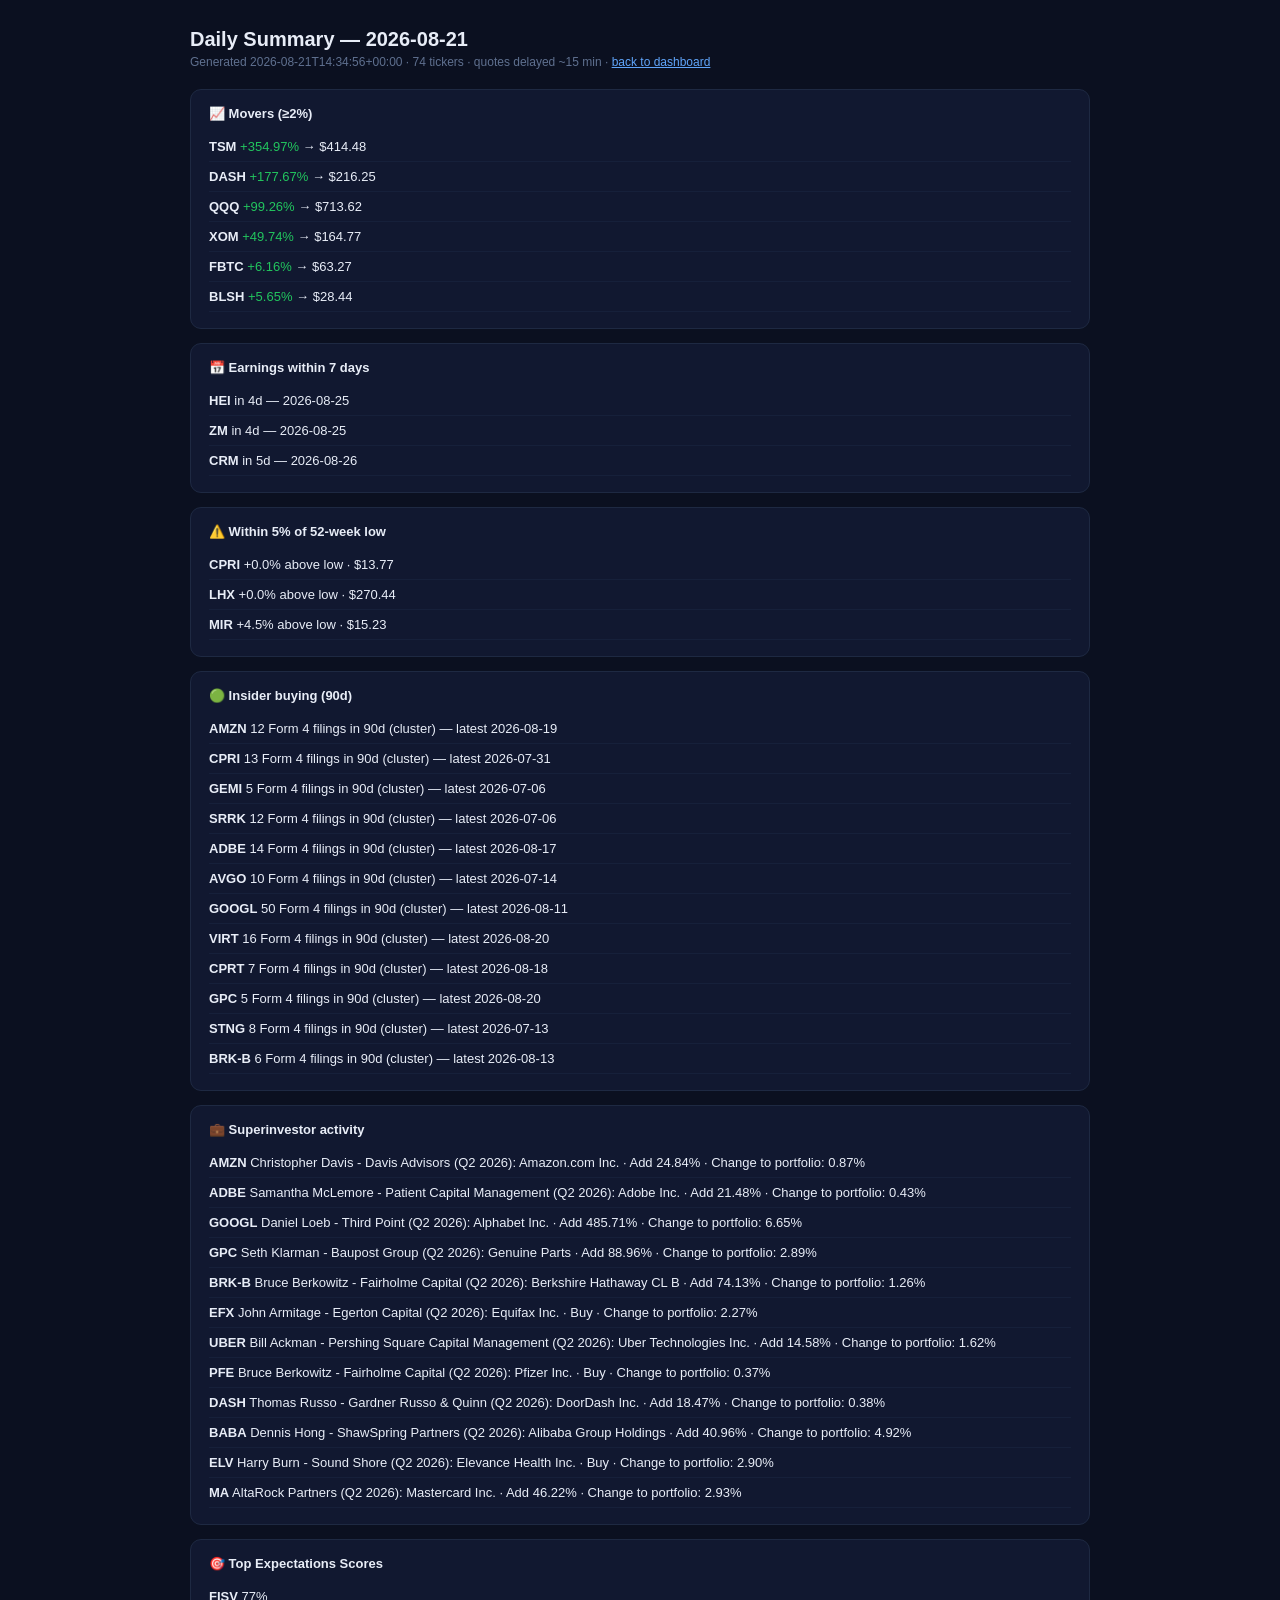
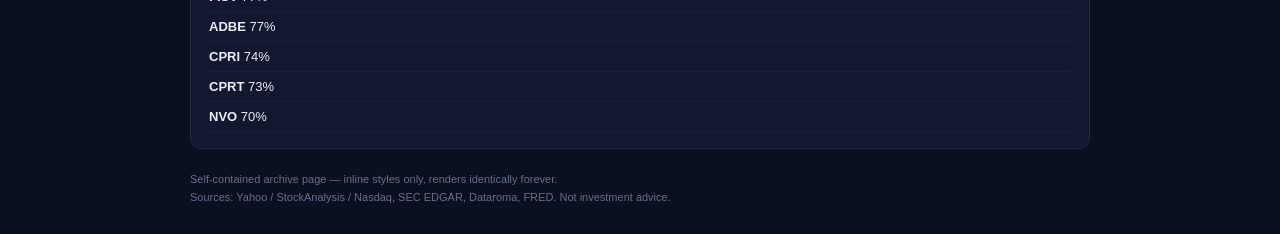
<file: docs/daily/2026-08-21.html>
<!DOCTYPE html><html lang="en"><head><meta charset="utf-8">
<meta name="viewport" content="width=device-width,initial-scale=1">
<title>Daily Summary — 2026-08-21</title></head>
<body style="background:#0b1020;color:#e8edf7;font-family:-apple-system,BlinkMacSystemFont,'Segoe UI',sans-serif;
padding:28px;max-width:900px;margin:0 auto">
<h1 style="font-size:20px;margin:0 0 4px">Daily Summary — 2026-08-21</h1>
<div style="color:#5f708f;font-size:12px;margin-bottom:20px">
Generated 2026-08-21T14:34:56+00:00 · 74 tickers · quotes delayed ~15 min ·
<a href="../index.html" style="color:#60a5fa">back to dashboard</a></div>
<div style="background:#111830;border:1px solid #1e2942;border-radius:11px;padding:16px 18px;margin-bottom:14px"><h2 style="font-size:13px;margin:0 0 11px">📈 Movers (≥2%)</h2><div style="padding:7px 0;border-bottom:1px solid #16203a;font-size:13px"><b>TSM</b> <span style="color:#22c55e">+354.97%</span> → $414.48</div><div style="padding:7px 0;border-bottom:1px solid #16203a;font-size:13px"><b>DASH</b> <span style="color:#22c55e">+177.67%</span> → $216.25</div><div style="padding:7px 0;border-bottom:1px solid #16203a;font-size:13px"><b>QQQ</b> <span style="color:#22c55e">+99.26%</span> → $713.62</div><div style="padding:7px 0;border-bottom:1px solid #16203a;font-size:13px"><b>XOM</b> <span style="color:#22c55e">+49.74%</span> → $164.77</div><div style="padding:7px 0;border-bottom:1px solid #16203a;font-size:13px"><b>FBTC</b> <span style="color:#22c55e">+6.16%</span> → $63.27</div><div style="padding:7px 0;border-bottom:1px solid #16203a;font-size:13px"><b>BLSH</b> <span style="color:#22c55e">+5.65%</span> → $28.44</div></div><div style="background:#111830;border:1px solid #1e2942;border-radius:11px;padding:16px 18px;margin-bottom:14px"><h2 style="font-size:13px;margin:0 0 11px">📅 Earnings within 7 days</h2><div style="padding:7px 0;border-bottom:1px solid #16203a;font-size:13px"><b>HEI</b> in 4d — 2026-08-25</div><div style="padding:7px 0;border-bottom:1px solid #16203a;font-size:13px"><b>ZM</b> in 4d — 2026-08-25</div><div style="padding:7px 0;border-bottom:1px solid #16203a;font-size:13px"><b>CRM</b> in 5d — 2026-08-26</div></div><div style="background:#111830;border:1px solid #1e2942;border-radius:11px;padding:16px 18px;margin-bottom:14px"><h2 style="font-size:13px;margin:0 0 11px">⚠️ Within 5% of 52-week low</h2><div style="padding:7px 0;border-bottom:1px solid #16203a;font-size:13px"><b>CPRI</b> +0.0% above low · $13.77</div><div style="padding:7px 0;border-bottom:1px solid #16203a;font-size:13px"><b>LHX</b> +0.0% above low · $270.44</div><div style="padding:7px 0;border-bottom:1px solid #16203a;font-size:13px"><b>MIR</b> +4.5% above low · $15.23</div></div><div style="background:#111830;border:1px solid #1e2942;border-radius:11px;padding:16px 18px;margin-bottom:14px"><h2 style="font-size:13px;margin:0 0 11px">🟢 Insider buying (90d)</h2><div style="padding:7px 0;border-bottom:1px solid #16203a;font-size:13px"><b>AMZN</b> 12 Form 4 filings in 90d (cluster) — latest 2026-08-19</div><div style="padding:7px 0;border-bottom:1px solid #16203a;font-size:13px"><b>CPRI</b> 13 Form 4 filings in 90d (cluster) — latest 2026-07-31</div><div style="padding:7px 0;border-bottom:1px solid #16203a;font-size:13px"><b>GEMI</b> 5 Form 4 filings in 90d (cluster) — latest 2026-07-06</div><div style="padding:7px 0;border-bottom:1px solid #16203a;font-size:13px"><b>SRRK</b> 12 Form 4 filings in 90d (cluster) — latest 2026-07-06</div><div style="padding:7px 0;border-bottom:1px solid #16203a;font-size:13px"><b>ADBE</b> 14 Form 4 filings in 90d (cluster) — latest 2026-08-17</div><div style="padding:7px 0;border-bottom:1px solid #16203a;font-size:13px"><b>AVGO</b> 10 Form 4 filings in 90d (cluster) — latest 2026-07-14</div><div style="padding:7px 0;border-bottom:1px solid #16203a;font-size:13px"><b>GOOGL</b> 50 Form 4 filings in 90d (cluster) — latest 2026-08-11</div><div style="padding:7px 0;border-bottom:1px solid #16203a;font-size:13px"><b>VIRT</b> 16 Form 4 filings in 90d (cluster) — latest 2026-08-20</div><div style="padding:7px 0;border-bottom:1px solid #16203a;font-size:13px"><b>CPRT</b> 7 Form 4 filings in 90d (cluster) — latest 2026-08-18</div><div style="padding:7px 0;border-bottom:1px solid #16203a;font-size:13px"><b>GPC</b> 5 Form 4 filings in 90d (cluster) — latest 2026-08-20</div><div style="padding:7px 0;border-bottom:1px solid #16203a;font-size:13px"><b>STNG</b> 8 Form 4 filings in 90d (cluster) — latest 2026-07-13</div><div style="padding:7px 0;border-bottom:1px solid #16203a;font-size:13px"><b>BRK-B</b> 6 Form 4 filings in 90d (cluster) — latest 2026-08-13</div></div><div style="background:#111830;border:1px solid #1e2942;border-radius:11px;padding:16px 18px;margin-bottom:14px"><h2 style="font-size:13px;margin:0 0 11px">💼 Superinvestor activity</h2><div style="padding:7px 0;border-bottom:1px solid #16203a;font-size:13px"><b>AMZN</b> Christopher Davis - Davis Advisors (Q2 2026): Amazon.com Inc. · Add 24.84% · Change to portfolio: 0.87%</div><div style="padding:7px 0;border-bottom:1px solid #16203a;font-size:13px"><b>ADBE</b> Samantha McLemore - Patient Capital Management (Q2 2026): Adobe Inc. · Add 21.48% · Change to portfolio: 0.43%</div><div style="padding:7px 0;border-bottom:1px solid #16203a;font-size:13px"><b>GOOGL</b> Daniel Loeb - Third Point (Q2 2026): Alphabet Inc. · Add 485.71% · Change to portfolio: 6.65%</div><div style="padding:7px 0;border-bottom:1px solid #16203a;font-size:13px"><b>GPC</b> Seth Klarman - Baupost Group (Q2 2026): Genuine Parts · Add 88.96% · Change to portfolio: 2.89%</div><div style="padding:7px 0;border-bottom:1px solid #16203a;font-size:13px"><b>BRK-B</b> Bruce Berkowitz - Fairholme Capital (Q2 2026): Berkshire Hathaway CL B · Add 74.13% · Change to portfolio: 1.26%</div><div style="padding:7px 0;border-bottom:1px solid #16203a;font-size:13px"><b>EFX</b> John Armitage - Egerton Capital (Q2 2026): Equifax Inc. · Buy · Change to portfolio: 2.27%</div><div style="padding:7px 0;border-bottom:1px solid #16203a;font-size:13px"><b>UBER</b> Bill Ackman - Pershing Square Capital Management (Q2 2026): Uber Technologies Inc. · Add 14.58% · Change to portfolio: 1.62%</div><div style="padding:7px 0;border-bottom:1px solid #16203a;font-size:13px"><b>PFE</b> Bruce Berkowitz - Fairholme Capital (Q2 2026): Pfizer Inc. · Buy · Change to portfolio: 0.37%</div><div style="padding:7px 0;border-bottom:1px solid #16203a;font-size:13px"><b>DASH</b> Thomas Russo - Gardner Russo & Quinn (Q2 2026): DoorDash Inc. · Add 18.47% · Change to portfolio: 0.38%</div><div style="padding:7px 0;border-bottom:1px solid #16203a;font-size:13px"><b>BABA</b> Dennis Hong - ShawSpring Partners (Q2 2026): Alibaba Group Holdings · Add 40.96% · Change to portfolio: 4.92%</div><div style="padding:7px 0;border-bottom:1px solid #16203a;font-size:13px"><b>ELV</b> Harry Burn - Sound Shore (Q2 2026): Elevance Health Inc. · Buy · Change to portfolio: 2.90%</div><div style="padding:7px 0;border-bottom:1px solid #16203a;font-size:13px"><b>MA</b> AltaRock Partners (Q2 2026): Mastercard Inc. · Add 46.22% · Change to portfolio: 2.93%</div></div><div style="background:#111830;border:1px solid #1e2942;border-radius:11px;padding:16px 18px;margin-bottom:14px"><h2 style="font-size:13px;margin:0 0 11px">🎯 Top Expectations Scores</h2><div style="padding:7px 0;border-bottom:1px solid #16203a;font-size:13px"><b>FISV</b> 77%</div><div style="padding:7px 0;border-bottom:1px solid #16203a;font-size:13px"><b>ADBE</b> 77%</div><div style="padding:7px 0;border-bottom:1px solid #16203a;font-size:13px"><b>CPRI</b> 74%</div><div style="padding:7px 0;border-bottom:1px solid #16203a;font-size:13px"><b>CPRT</b> 73%</div><div style="padding:7px 0;border-bottom:1px solid #16203a;font-size:13px"><b>NVO</b> 70%</div></div>
<div style="color:#5f708f;font-size:11px;margin-top:22px;line-height:1.6">
Self-contained archive page — inline styles only, renders identically forever.<br>
Sources: Yahoo / StockAnalysis / Nasdaq, SEC EDGAR, Dataroma, FRED. Not investment advice.</div>
</body></html>
</file>
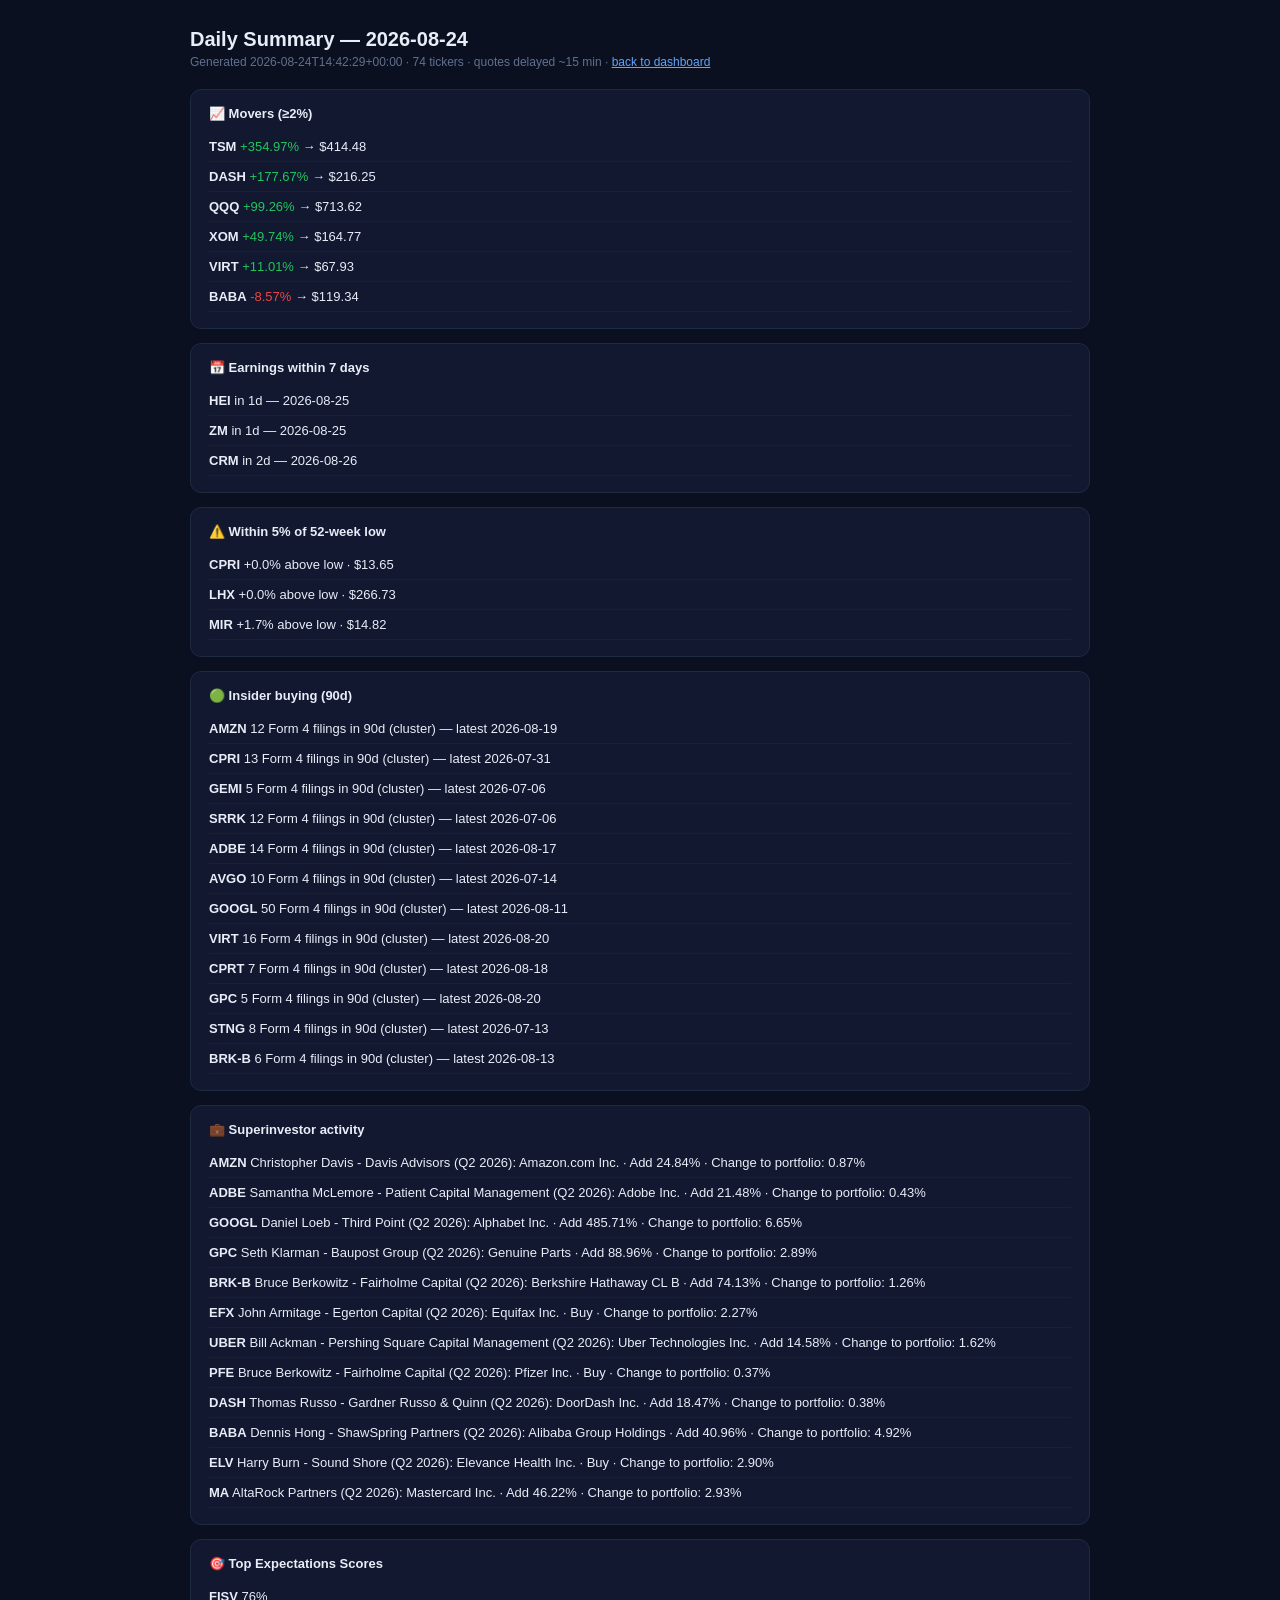
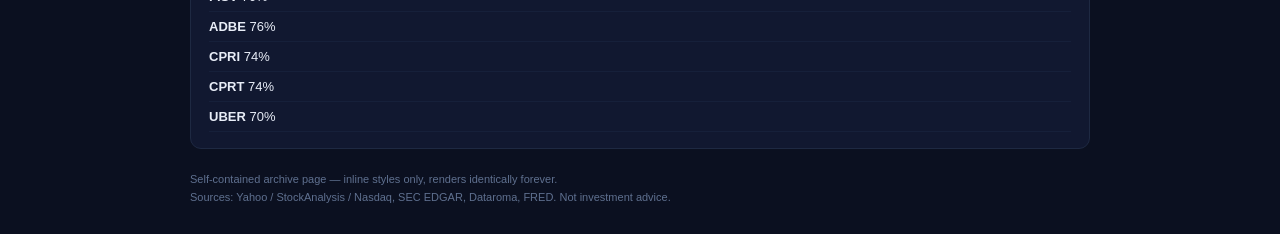
<file: docs/daily/2026-08-24.html>
<!DOCTYPE html><html lang="en"><head><meta charset="utf-8">
<meta name="viewport" content="width=device-width,initial-scale=1">
<title>Daily Summary — 2026-08-24</title></head>
<body style="background:#0b1020;color:#e8edf7;font-family:-apple-system,BlinkMacSystemFont,'Segoe UI',sans-serif;
padding:28px;max-width:900px;margin:0 auto">
<h1 style="font-size:20px;margin:0 0 4px">Daily Summary — 2026-08-24</h1>
<div style="color:#5f708f;font-size:12px;margin-bottom:20px">
Generated 2026-08-24T14:42:29+00:00 · 74 tickers · quotes delayed ~15 min ·
<a href="../index.html" style="color:#60a5fa">back to dashboard</a></div>
<div style="background:#111830;border:1px solid #1e2942;border-radius:11px;padding:16px 18px;margin-bottom:14px"><h2 style="font-size:13px;margin:0 0 11px">📈 Movers (≥2%)</h2><div style="padding:7px 0;border-bottom:1px solid #16203a;font-size:13px"><b>TSM</b> <span style="color:#22c55e">+354.97%</span> → $414.48</div><div style="padding:7px 0;border-bottom:1px solid #16203a;font-size:13px"><b>DASH</b> <span style="color:#22c55e">+177.67%</span> → $216.25</div><div style="padding:7px 0;border-bottom:1px solid #16203a;font-size:13px"><b>QQQ</b> <span style="color:#22c55e">+99.26%</span> → $713.62</div><div style="padding:7px 0;border-bottom:1px solid #16203a;font-size:13px"><b>XOM</b> <span style="color:#22c55e">+49.74%</span> → $164.77</div><div style="padding:7px 0;border-bottom:1px solid #16203a;font-size:13px"><b>VIRT</b> <span style="color:#22c55e">+11.01%</span> → $67.93</div><div style="padding:7px 0;border-bottom:1px solid #16203a;font-size:13px"><b>BABA</b> <span style="color:#ef4444">-8.57%</span> → $119.34</div></div><div style="background:#111830;border:1px solid #1e2942;border-radius:11px;padding:16px 18px;margin-bottom:14px"><h2 style="font-size:13px;margin:0 0 11px">📅 Earnings within 7 days</h2><div style="padding:7px 0;border-bottom:1px solid #16203a;font-size:13px"><b>HEI</b> in 1d — 2026-08-25</div><div style="padding:7px 0;border-bottom:1px solid #16203a;font-size:13px"><b>ZM</b> in 1d — 2026-08-25</div><div style="padding:7px 0;border-bottom:1px solid #16203a;font-size:13px"><b>CRM</b> in 2d — 2026-08-26</div></div><div style="background:#111830;border:1px solid #1e2942;border-radius:11px;padding:16px 18px;margin-bottom:14px"><h2 style="font-size:13px;margin:0 0 11px">⚠️ Within 5% of 52-week low</h2><div style="padding:7px 0;border-bottom:1px solid #16203a;font-size:13px"><b>CPRI</b> +0.0% above low · $13.65</div><div style="padding:7px 0;border-bottom:1px solid #16203a;font-size:13px"><b>LHX</b> +0.0% above low · $266.73</div><div style="padding:7px 0;border-bottom:1px solid #16203a;font-size:13px"><b>MIR</b> +1.7% above low · $14.82</div></div><div style="background:#111830;border:1px solid #1e2942;border-radius:11px;padding:16px 18px;margin-bottom:14px"><h2 style="font-size:13px;margin:0 0 11px">🟢 Insider buying (90d)</h2><div style="padding:7px 0;border-bottom:1px solid #16203a;font-size:13px"><b>AMZN</b> 12 Form 4 filings in 90d (cluster) — latest 2026-08-19</div><div style="padding:7px 0;border-bottom:1px solid #16203a;font-size:13px"><b>CPRI</b> 13 Form 4 filings in 90d (cluster) — latest 2026-07-31</div><div style="padding:7px 0;border-bottom:1px solid #16203a;font-size:13px"><b>GEMI</b> 5 Form 4 filings in 90d (cluster) — latest 2026-07-06</div><div style="padding:7px 0;border-bottom:1px solid #16203a;font-size:13px"><b>SRRK</b> 12 Form 4 filings in 90d (cluster) — latest 2026-07-06</div><div style="padding:7px 0;border-bottom:1px solid #16203a;font-size:13px"><b>ADBE</b> 14 Form 4 filings in 90d (cluster) — latest 2026-08-17</div><div style="padding:7px 0;border-bottom:1px solid #16203a;font-size:13px"><b>AVGO</b> 10 Form 4 filings in 90d (cluster) — latest 2026-07-14</div><div style="padding:7px 0;border-bottom:1px solid #16203a;font-size:13px"><b>GOOGL</b> 50 Form 4 filings in 90d (cluster) — latest 2026-08-11</div><div style="padding:7px 0;border-bottom:1px solid #16203a;font-size:13px"><b>VIRT</b> 16 Form 4 filings in 90d (cluster) — latest 2026-08-20</div><div style="padding:7px 0;border-bottom:1px solid #16203a;font-size:13px"><b>CPRT</b> 7 Form 4 filings in 90d (cluster) — latest 2026-08-18</div><div style="padding:7px 0;border-bottom:1px solid #16203a;font-size:13px"><b>GPC</b> 5 Form 4 filings in 90d (cluster) — latest 2026-08-20</div><div style="padding:7px 0;border-bottom:1px solid #16203a;font-size:13px"><b>STNG</b> 8 Form 4 filings in 90d (cluster) — latest 2026-07-13</div><div style="padding:7px 0;border-bottom:1px solid #16203a;font-size:13px"><b>BRK-B</b> 6 Form 4 filings in 90d (cluster) — latest 2026-08-13</div></div><div style="background:#111830;border:1px solid #1e2942;border-radius:11px;padding:16px 18px;margin-bottom:14px"><h2 style="font-size:13px;margin:0 0 11px">💼 Superinvestor activity</h2><div style="padding:7px 0;border-bottom:1px solid #16203a;font-size:13px"><b>AMZN</b> Christopher Davis - Davis Advisors (Q2 2026): Amazon.com Inc. · Add 24.84% · Change to portfolio: 0.87%</div><div style="padding:7px 0;border-bottom:1px solid #16203a;font-size:13px"><b>ADBE</b> Samantha McLemore - Patient Capital Management (Q2 2026): Adobe Inc. · Add 21.48% · Change to portfolio: 0.43%</div><div style="padding:7px 0;border-bottom:1px solid #16203a;font-size:13px"><b>GOOGL</b> Daniel Loeb - Third Point (Q2 2026): Alphabet Inc. · Add 485.71% · Change to portfolio: 6.65%</div><div style="padding:7px 0;border-bottom:1px solid #16203a;font-size:13px"><b>GPC</b> Seth Klarman - Baupost Group (Q2 2026): Genuine Parts · Add 88.96% · Change to portfolio: 2.89%</div><div style="padding:7px 0;border-bottom:1px solid #16203a;font-size:13px"><b>BRK-B</b> Bruce Berkowitz - Fairholme Capital (Q2 2026): Berkshire Hathaway CL B · Add 74.13% · Change to portfolio: 1.26%</div><div style="padding:7px 0;border-bottom:1px solid #16203a;font-size:13px"><b>EFX</b> John Armitage - Egerton Capital (Q2 2026): Equifax Inc. · Buy · Change to portfolio: 2.27%</div><div style="padding:7px 0;border-bottom:1px solid #16203a;font-size:13px"><b>UBER</b> Bill Ackman - Pershing Square Capital Management (Q2 2026): Uber Technologies Inc. · Add 14.58% · Change to portfolio: 1.62%</div><div style="padding:7px 0;border-bottom:1px solid #16203a;font-size:13px"><b>PFE</b> Bruce Berkowitz - Fairholme Capital (Q2 2026): Pfizer Inc. · Buy · Change to portfolio: 0.37%</div><div style="padding:7px 0;border-bottom:1px solid #16203a;font-size:13px"><b>DASH</b> Thomas Russo - Gardner Russo & Quinn (Q2 2026): DoorDash Inc. · Add 18.47% · Change to portfolio: 0.38%</div><div style="padding:7px 0;border-bottom:1px solid #16203a;font-size:13px"><b>BABA</b> Dennis Hong - ShawSpring Partners (Q2 2026): Alibaba Group Holdings · Add 40.96% · Change to portfolio: 4.92%</div><div style="padding:7px 0;border-bottom:1px solid #16203a;font-size:13px"><b>ELV</b> Harry Burn - Sound Shore (Q2 2026): Elevance Health Inc. · Buy · Change to portfolio: 2.90%</div><div style="padding:7px 0;border-bottom:1px solid #16203a;font-size:13px"><b>MA</b> AltaRock Partners (Q2 2026): Mastercard Inc. · Add 46.22% · Change to portfolio: 2.93%</div></div><div style="background:#111830;border:1px solid #1e2942;border-radius:11px;padding:16px 18px;margin-bottom:14px"><h2 style="font-size:13px;margin:0 0 11px">🎯 Top Expectations Scores</h2><div style="padding:7px 0;border-bottom:1px solid #16203a;font-size:13px"><b>FISV</b> 76%</div><div style="padding:7px 0;border-bottom:1px solid #16203a;font-size:13px"><b>ADBE</b> 76%</div><div style="padding:7px 0;border-bottom:1px solid #16203a;font-size:13px"><b>CPRI</b> 74%</div><div style="padding:7px 0;border-bottom:1px solid #16203a;font-size:13px"><b>CPRT</b> 74%</div><div style="padding:7px 0;border-bottom:1px solid #16203a;font-size:13px"><b>UBER</b> 70%</div></div>
<div style="color:#5f708f;font-size:11px;margin-top:22px;line-height:1.6">
Self-contained archive page — inline styles only, renders identically forever.<br>
Sources: Yahoo / StockAnalysis / Nasdaq, SEC EDGAR, Dataroma, FRED. Not investment advice.</div>
</body></html>
</file>
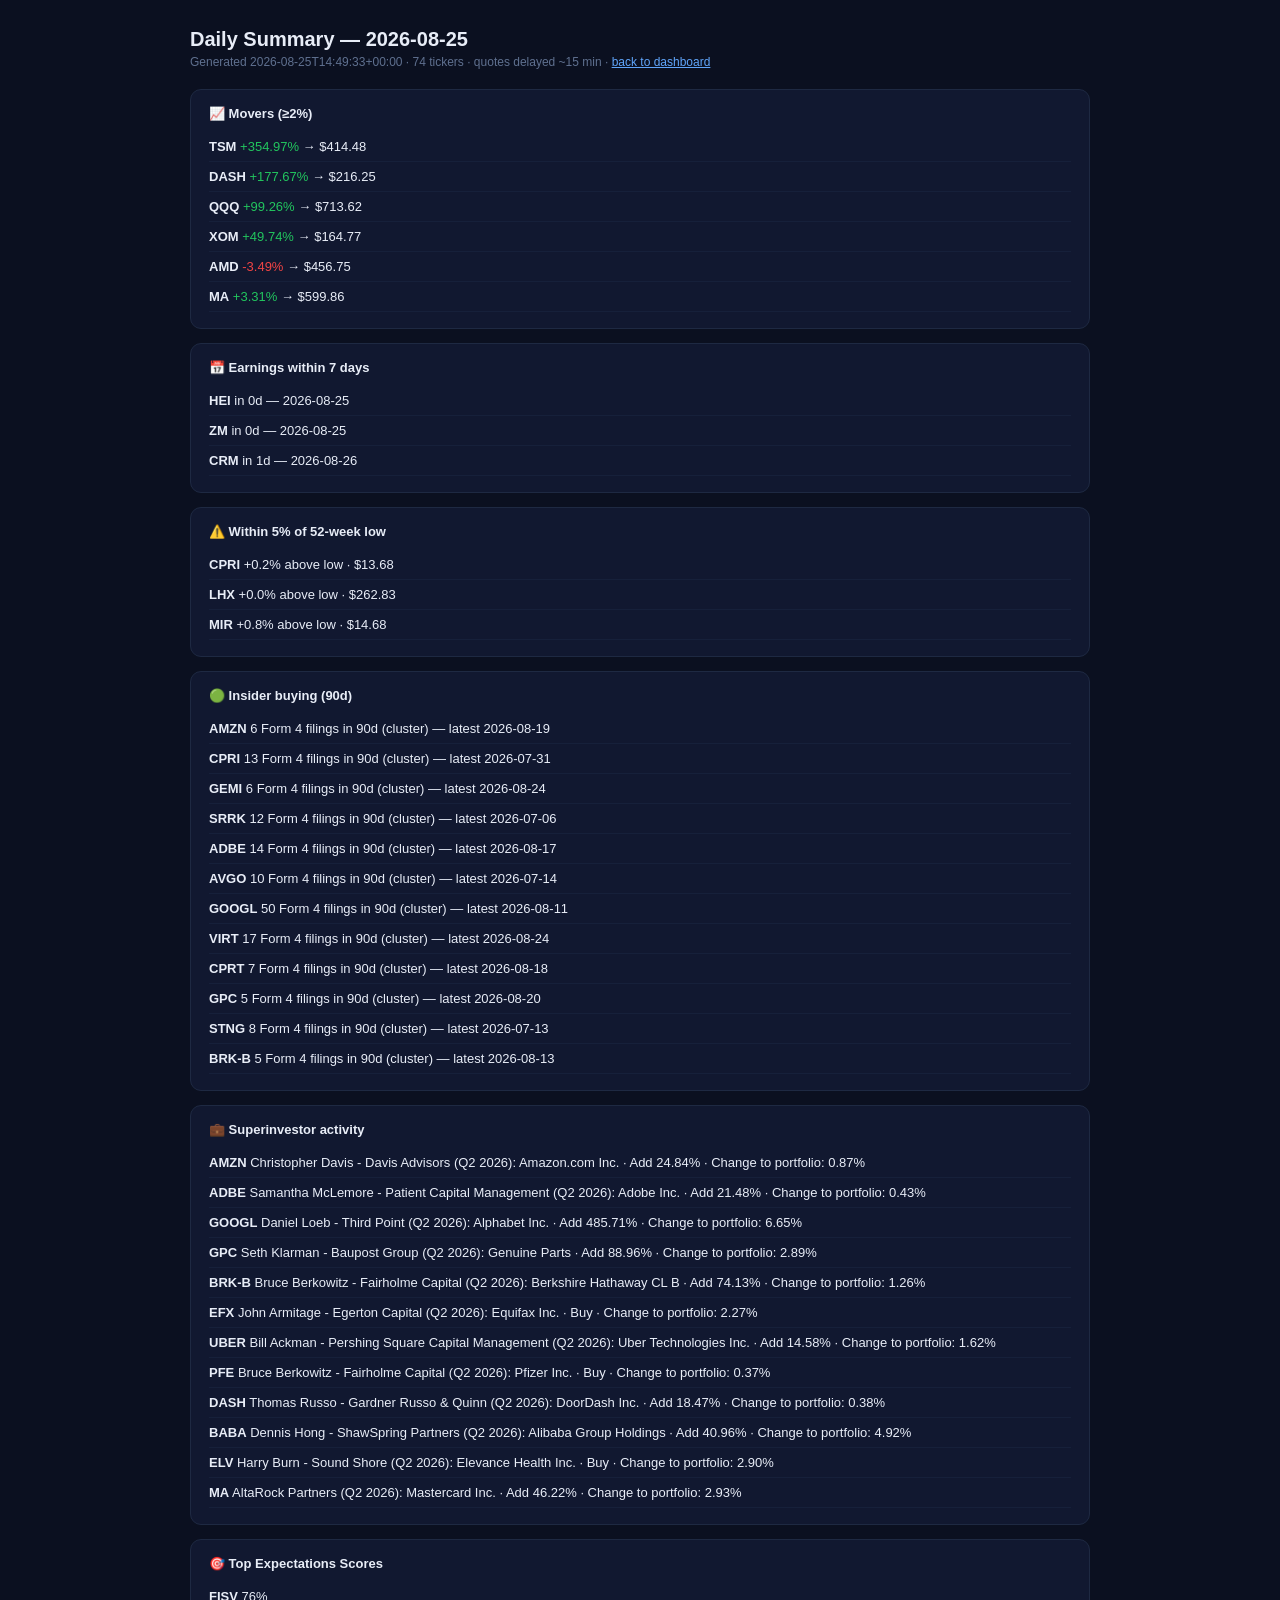
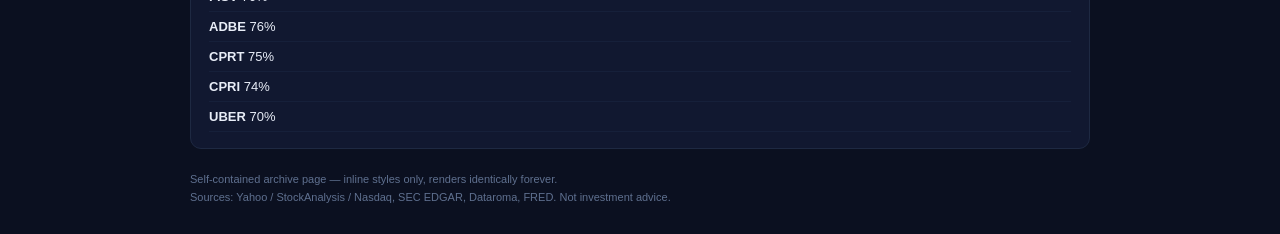
<file: docs/daily/2026-08-25.html>
<!DOCTYPE html><html lang="en"><head><meta charset="utf-8">
<meta name="viewport" content="width=device-width,initial-scale=1">
<title>Daily Summary — 2026-08-25</title></head>
<body style="background:#0b1020;color:#e8edf7;font-family:-apple-system,BlinkMacSystemFont,'Segoe UI',sans-serif;
padding:28px;max-width:900px;margin:0 auto">
<h1 style="font-size:20px;margin:0 0 4px">Daily Summary — 2026-08-25</h1>
<div style="color:#5f708f;font-size:12px;margin-bottom:20px">
Generated 2026-08-25T14:49:33+00:00 · 74 tickers · quotes delayed ~15 min ·
<a href="../index.html" style="color:#60a5fa">back to dashboard</a></div>
<div style="background:#111830;border:1px solid #1e2942;border-radius:11px;padding:16px 18px;margin-bottom:14px"><h2 style="font-size:13px;margin:0 0 11px">📈 Movers (≥2%)</h2><div style="padding:7px 0;border-bottom:1px solid #16203a;font-size:13px"><b>TSM</b> <span style="color:#22c55e">+354.97%</span> → $414.48</div><div style="padding:7px 0;border-bottom:1px solid #16203a;font-size:13px"><b>DASH</b> <span style="color:#22c55e">+177.67%</span> → $216.25</div><div style="padding:7px 0;border-bottom:1px solid #16203a;font-size:13px"><b>QQQ</b> <span style="color:#22c55e">+99.26%</span> → $713.62</div><div style="padding:7px 0;border-bottom:1px solid #16203a;font-size:13px"><b>XOM</b> <span style="color:#22c55e">+49.74%</span> → $164.77</div><div style="padding:7px 0;border-bottom:1px solid #16203a;font-size:13px"><b>AMD</b> <span style="color:#ef4444">-3.49%</span> → $456.75</div><div style="padding:7px 0;border-bottom:1px solid #16203a;font-size:13px"><b>MA</b> <span style="color:#22c55e">+3.31%</span> → $599.86</div></div><div style="background:#111830;border:1px solid #1e2942;border-radius:11px;padding:16px 18px;margin-bottom:14px"><h2 style="font-size:13px;margin:0 0 11px">📅 Earnings within 7 days</h2><div style="padding:7px 0;border-bottom:1px solid #16203a;font-size:13px"><b>HEI</b> in 0d — 2026-08-25</div><div style="padding:7px 0;border-bottom:1px solid #16203a;font-size:13px"><b>ZM</b> in 0d — 2026-08-25</div><div style="padding:7px 0;border-bottom:1px solid #16203a;font-size:13px"><b>CRM</b> in 1d — 2026-08-26</div></div><div style="background:#111830;border:1px solid #1e2942;border-radius:11px;padding:16px 18px;margin-bottom:14px"><h2 style="font-size:13px;margin:0 0 11px">⚠️ Within 5% of 52-week low</h2><div style="padding:7px 0;border-bottom:1px solid #16203a;font-size:13px"><b>CPRI</b> +0.2% above low · $13.68</div><div style="padding:7px 0;border-bottom:1px solid #16203a;font-size:13px"><b>LHX</b> +0.0% above low · $262.83</div><div style="padding:7px 0;border-bottom:1px solid #16203a;font-size:13px"><b>MIR</b> +0.8% above low · $14.68</div></div><div style="background:#111830;border:1px solid #1e2942;border-radius:11px;padding:16px 18px;margin-bottom:14px"><h2 style="font-size:13px;margin:0 0 11px">🟢 Insider buying (90d)</h2><div style="padding:7px 0;border-bottom:1px solid #16203a;font-size:13px"><b>AMZN</b> 6 Form 4 filings in 90d (cluster) — latest 2026-08-19</div><div style="padding:7px 0;border-bottom:1px solid #16203a;font-size:13px"><b>CPRI</b> 13 Form 4 filings in 90d (cluster) — latest 2026-07-31</div><div style="padding:7px 0;border-bottom:1px solid #16203a;font-size:13px"><b>GEMI</b> 6 Form 4 filings in 90d (cluster) — latest 2026-08-24</div><div style="padding:7px 0;border-bottom:1px solid #16203a;font-size:13px"><b>SRRK</b> 12 Form 4 filings in 90d (cluster) — latest 2026-07-06</div><div style="padding:7px 0;border-bottom:1px solid #16203a;font-size:13px"><b>ADBE</b> 14 Form 4 filings in 90d (cluster) — latest 2026-08-17</div><div style="padding:7px 0;border-bottom:1px solid #16203a;font-size:13px"><b>AVGO</b> 10 Form 4 filings in 90d (cluster) — latest 2026-07-14</div><div style="padding:7px 0;border-bottom:1px solid #16203a;font-size:13px"><b>GOOGL</b> 50 Form 4 filings in 90d (cluster) — latest 2026-08-11</div><div style="padding:7px 0;border-bottom:1px solid #16203a;font-size:13px"><b>VIRT</b> 17 Form 4 filings in 90d (cluster) — latest 2026-08-24</div><div style="padding:7px 0;border-bottom:1px solid #16203a;font-size:13px"><b>CPRT</b> 7 Form 4 filings in 90d (cluster) — latest 2026-08-18</div><div style="padding:7px 0;border-bottom:1px solid #16203a;font-size:13px"><b>GPC</b> 5 Form 4 filings in 90d (cluster) — latest 2026-08-20</div><div style="padding:7px 0;border-bottom:1px solid #16203a;font-size:13px"><b>STNG</b> 8 Form 4 filings in 90d (cluster) — latest 2026-07-13</div><div style="padding:7px 0;border-bottom:1px solid #16203a;font-size:13px"><b>BRK-B</b> 5 Form 4 filings in 90d (cluster) — latest 2026-08-13</div></div><div style="background:#111830;border:1px solid #1e2942;border-radius:11px;padding:16px 18px;margin-bottom:14px"><h2 style="font-size:13px;margin:0 0 11px">💼 Superinvestor activity</h2><div style="padding:7px 0;border-bottom:1px solid #16203a;font-size:13px"><b>AMZN</b> Christopher Davis - Davis Advisors (Q2 2026): Amazon.com Inc. · Add 24.84% · Change to portfolio: 0.87%</div><div style="padding:7px 0;border-bottom:1px solid #16203a;font-size:13px"><b>ADBE</b> Samantha McLemore - Patient Capital Management (Q2 2026): Adobe Inc. · Add 21.48% · Change to portfolio: 0.43%</div><div style="padding:7px 0;border-bottom:1px solid #16203a;font-size:13px"><b>GOOGL</b> Daniel Loeb - Third Point (Q2 2026): Alphabet Inc. · Add 485.71% · Change to portfolio: 6.65%</div><div style="padding:7px 0;border-bottom:1px solid #16203a;font-size:13px"><b>GPC</b> Seth Klarman - Baupost Group (Q2 2026): Genuine Parts · Add 88.96% · Change to portfolio: 2.89%</div><div style="padding:7px 0;border-bottom:1px solid #16203a;font-size:13px"><b>BRK-B</b> Bruce Berkowitz - Fairholme Capital (Q2 2026): Berkshire Hathaway CL B · Add 74.13% · Change to portfolio: 1.26%</div><div style="padding:7px 0;border-bottom:1px solid #16203a;font-size:13px"><b>EFX</b> John Armitage - Egerton Capital (Q2 2026): Equifax Inc. · Buy · Change to portfolio: 2.27%</div><div style="padding:7px 0;border-bottom:1px solid #16203a;font-size:13px"><b>UBER</b> Bill Ackman - Pershing Square Capital Management (Q2 2026): Uber Technologies Inc. · Add 14.58% · Change to portfolio: 1.62%</div><div style="padding:7px 0;border-bottom:1px solid #16203a;font-size:13px"><b>PFE</b> Bruce Berkowitz - Fairholme Capital (Q2 2026): Pfizer Inc. · Buy · Change to portfolio: 0.37%</div><div style="padding:7px 0;border-bottom:1px solid #16203a;font-size:13px"><b>DASH</b> Thomas Russo - Gardner Russo & Quinn (Q2 2026): DoorDash Inc. · Add 18.47% · Change to portfolio: 0.38%</div><div style="padding:7px 0;border-bottom:1px solid #16203a;font-size:13px"><b>BABA</b> Dennis Hong - ShawSpring Partners (Q2 2026): Alibaba Group Holdings · Add 40.96% · Change to portfolio: 4.92%</div><div style="padding:7px 0;border-bottom:1px solid #16203a;font-size:13px"><b>ELV</b> Harry Burn - Sound Shore (Q2 2026): Elevance Health Inc. · Buy · Change to portfolio: 2.90%</div><div style="padding:7px 0;border-bottom:1px solid #16203a;font-size:13px"><b>MA</b> AltaRock Partners (Q2 2026): Mastercard Inc. · Add 46.22% · Change to portfolio: 2.93%</div></div><div style="background:#111830;border:1px solid #1e2942;border-radius:11px;padding:16px 18px;margin-bottom:14px"><h2 style="font-size:13px;margin:0 0 11px">🎯 Top Expectations Scores</h2><div style="padding:7px 0;border-bottom:1px solid #16203a;font-size:13px"><b>FISV</b> 76%</div><div style="padding:7px 0;border-bottom:1px solid #16203a;font-size:13px"><b>ADBE</b> 76%</div><div style="padding:7px 0;border-bottom:1px solid #16203a;font-size:13px"><b>CPRT</b> 75%</div><div style="padding:7px 0;border-bottom:1px solid #16203a;font-size:13px"><b>CPRI</b> 74%</div><div style="padding:7px 0;border-bottom:1px solid #16203a;font-size:13px"><b>UBER</b> 70%</div></div>
<div style="color:#5f708f;font-size:11px;margin-top:22px;line-height:1.6">
Self-contained archive page — inline styles only, renders identically forever.<br>
Sources: Yahoo / StockAnalysis / Nasdaq, SEC EDGAR, Dataroma, FRED. Not investment advice.</div>
</body></html>
</file>
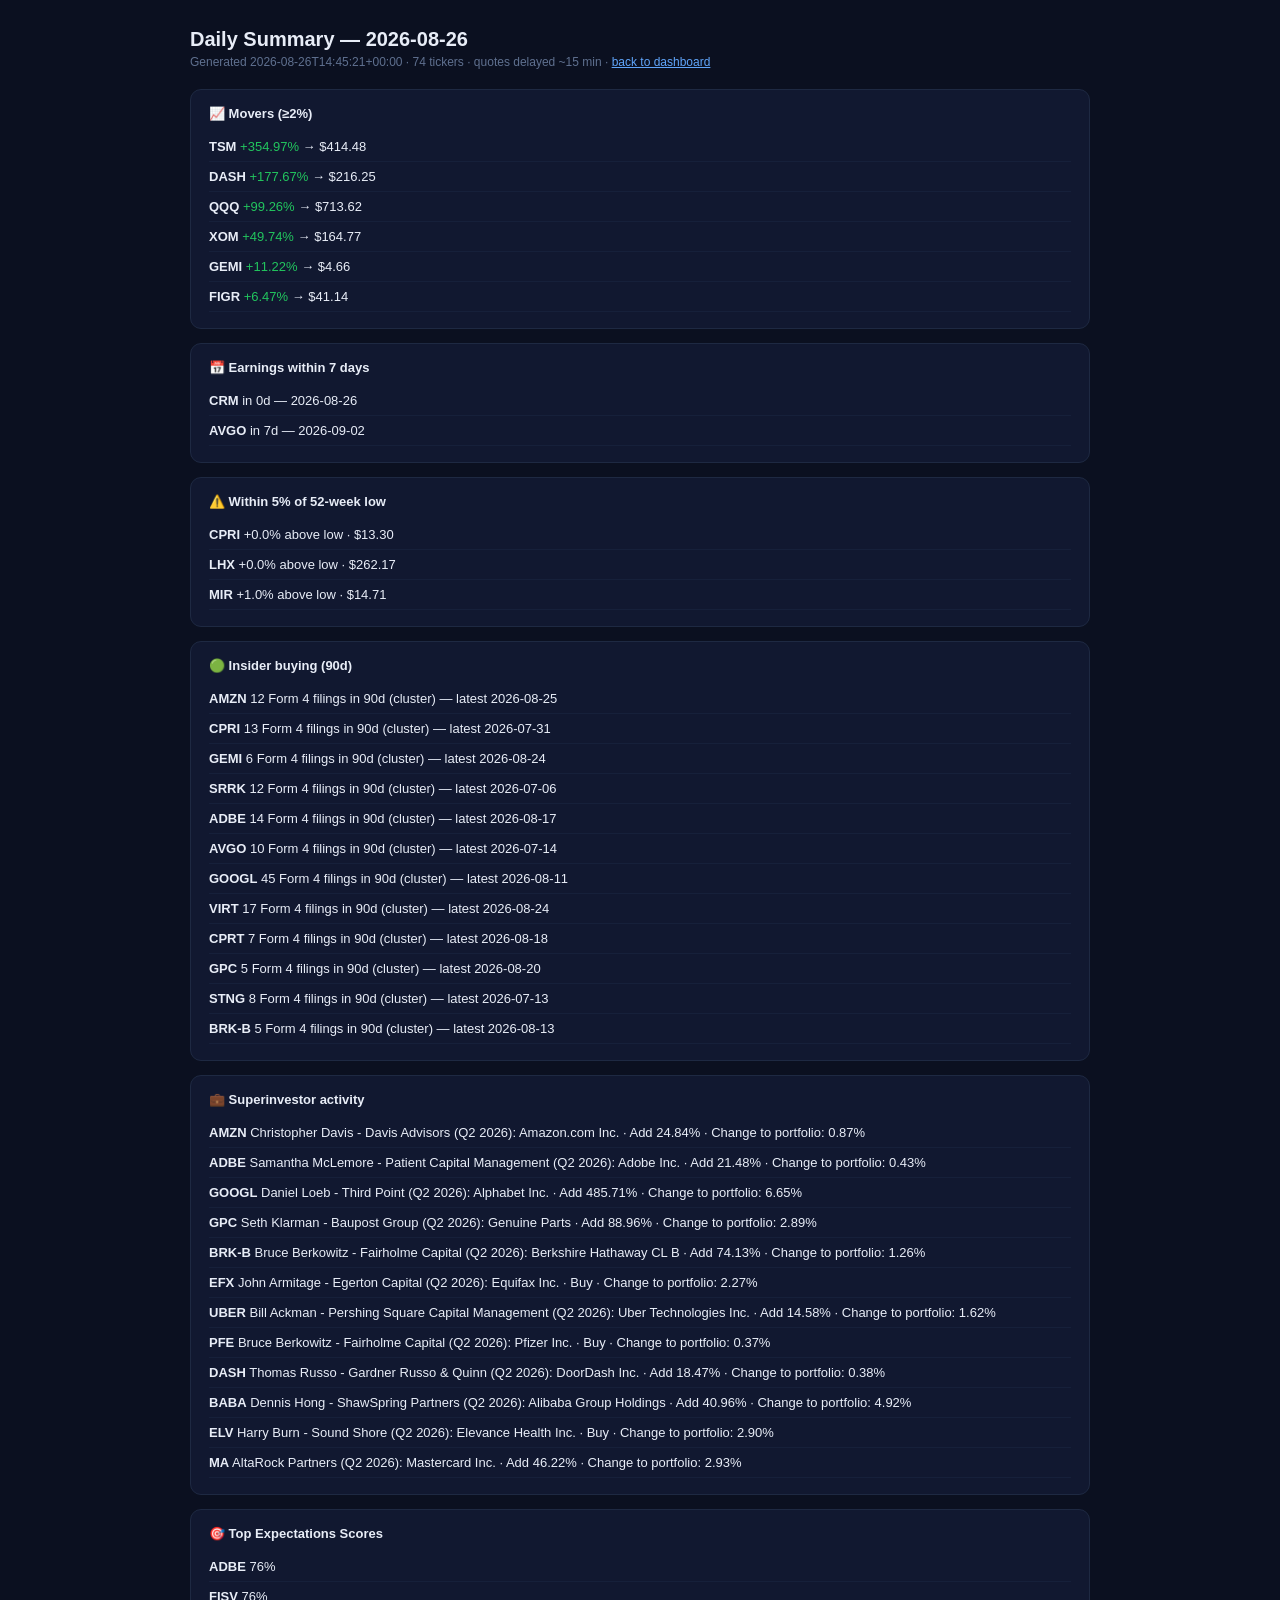
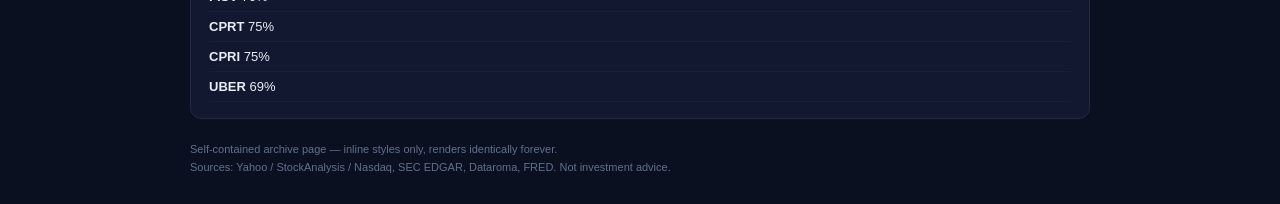
<file: docs/daily/2026-08-26.html>
<!DOCTYPE html><html lang="en"><head><meta charset="utf-8">
<meta name="viewport" content="width=device-width,initial-scale=1">
<title>Daily Summary — 2026-08-26</title></head>
<body style="background:#0b1020;color:#e8edf7;font-family:-apple-system,BlinkMacSystemFont,'Segoe UI',sans-serif;
padding:28px;max-width:900px;margin:0 auto">
<h1 style="font-size:20px;margin:0 0 4px">Daily Summary — 2026-08-26</h1>
<div style="color:#5f708f;font-size:12px;margin-bottom:20px">
Generated 2026-08-26T14:45:21+00:00 · 74 tickers · quotes delayed ~15 min ·
<a href="../index.html" style="color:#60a5fa">back to dashboard</a></div>
<div style="background:#111830;border:1px solid #1e2942;border-radius:11px;padding:16px 18px;margin-bottom:14px"><h2 style="font-size:13px;margin:0 0 11px">📈 Movers (≥2%)</h2><div style="padding:7px 0;border-bottom:1px solid #16203a;font-size:13px"><b>TSM</b> <span style="color:#22c55e">+354.97%</span> → $414.48</div><div style="padding:7px 0;border-bottom:1px solid #16203a;font-size:13px"><b>DASH</b> <span style="color:#22c55e">+177.67%</span> → $216.25</div><div style="padding:7px 0;border-bottom:1px solid #16203a;font-size:13px"><b>QQQ</b> <span style="color:#22c55e">+99.26%</span> → $713.62</div><div style="padding:7px 0;border-bottom:1px solid #16203a;font-size:13px"><b>XOM</b> <span style="color:#22c55e">+49.74%</span> → $164.77</div><div style="padding:7px 0;border-bottom:1px solid #16203a;font-size:13px"><b>GEMI</b> <span style="color:#22c55e">+11.22%</span> → $4.66</div><div style="padding:7px 0;border-bottom:1px solid #16203a;font-size:13px"><b>FIGR</b> <span style="color:#22c55e">+6.47%</span> → $41.14</div></div><div style="background:#111830;border:1px solid #1e2942;border-radius:11px;padding:16px 18px;margin-bottom:14px"><h2 style="font-size:13px;margin:0 0 11px">📅 Earnings within 7 days</h2><div style="padding:7px 0;border-bottom:1px solid #16203a;font-size:13px"><b>CRM</b> in 0d — 2026-08-26</div><div style="padding:7px 0;border-bottom:1px solid #16203a;font-size:13px"><b>AVGO</b> in 7d — 2026-09-02</div></div><div style="background:#111830;border:1px solid #1e2942;border-radius:11px;padding:16px 18px;margin-bottom:14px"><h2 style="font-size:13px;margin:0 0 11px">⚠️ Within 5% of 52-week low</h2><div style="padding:7px 0;border-bottom:1px solid #16203a;font-size:13px"><b>CPRI</b> +0.0% above low · $13.30</div><div style="padding:7px 0;border-bottom:1px solid #16203a;font-size:13px"><b>LHX</b> +0.0% above low · $262.17</div><div style="padding:7px 0;border-bottom:1px solid #16203a;font-size:13px"><b>MIR</b> +1.0% above low · $14.71</div></div><div style="background:#111830;border:1px solid #1e2942;border-radius:11px;padding:16px 18px;margin-bottom:14px"><h2 style="font-size:13px;margin:0 0 11px">🟢 Insider buying (90d)</h2><div style="padding:7px 0;border-bottom:1px solid #16203a;font-size:13px"><b>AMZN</b> 12 Form 4 filings in 90d (cluster) — latest 2026-08-25</div><div style="padding:7px 0;border-bottom:1px solid #16203a;font-size:13px"><b>CPRI</b> 13 Form 4 filings in 90d (cluster) — latest 2026-07-31</div><div style="padding:7px 0;border-bottom:1px solid #16203a;font-size:13px"><b>GEMI</b> 6 Form 4 filings in 90d (cluster) — latest 2026-08-24</div><div style="padding:7px 0;border-bottom:1px solid #16203a;font-size:13px"><b>SRRK</b> 12 Form 4 filings in 90d (cluster) — latest 2026-07-06</div><div style="padding:7px 0;border-bottom:1px solid #16203a;font-size:13px"><b>ADBE</b> 14 Form 4 filings in 90d (cluster) — latest 2026-08-17</div><div style="padding:7px 0;border-bottom:1px solid #16203a;font-size:13px"><b>AVGO</b> 10 Form 4 filings in 90d (cluster) — latest 2026-07-14</div><div style="padding:7px 0;border-bottom:1px solid #16203a;font-size:13px"><b>GOOGL</b> 45 Form 4 filings in 90d (cluster) — latest 2026-08-11</div><div style="padding:7px 0;border-bottom:1px solid #16203a;font-size:13px"><b>VIRT</b> 17 Form 4 filings in 90d (cluster) — latest 2026-08-24</div><div style="padding:7px 0;border-bottom:1px solid #16203a;font-size:13px"><b>CPRT</b> 7 Form 4 filings in 90d (cluster) — latest 2026-08-18</div><div style="padding:7px 0;border-bottom:1px solid #16203a;font-size:13px"><b>GPC</b> 5 Form 4 filings in 90d (cluster) — latest 2026-08-20</div><div style="padding:7px 0;border-bottom:1px solid #16203a;font-size:13px"><b>STNG</b> 8 Form 4 filings in 90d (cluster) — latest 2026-07-13</div><div style="padding:7px 0;border-bottom:1px solid #16203a;font-size:13px"><b>BRK-B</b> 5 Form 4 filings in 90d (cluster) — latest 2026-08-13</div></div><div style="background:#111830;border:1px solid #1e2942;border-radius:11px;padding:16px 18px;margin-bottom:14px"><h2 style="font-size:13px;margin:0 0 11px">💼 Superinvestor activity</h2><div style="padding:7px 0;border-bottom:1px solid #16203a;font-size:13px"><b>AMZN</b> Christopher Davis - Davis Advisors (Q2 2026): Amazon.com Inc. · Add 24.84% · Change to portfolio: 0.87%</div><div style="padding:7px 0;border-bottom:1px solid #16203a;font-size:13px"><b>ADBE</b> Samantha McLemore - Patient Capital Management (Q2 2026): Adobe Inc. · Add 21.48% · Change to portfolio: 0.43%</div><div style="padding:7px 0;border-bottom:1px solid #16203a;font-size:13px"><b>GOOGL</b> Daniel Loeb - Third Point (Q2 2026): Alphabet Inc. · Add 485.71% · Change to portfolio: 6.65%</div><div style="padding:7px 0;border-bottom:1px solid #16203a;font-size:13px"><b>GPC</b> Seth Klarman - Baupost Group (Q2 2026): Genuine Parts · Add 88.96% · Change to portfolio: 2.89%</div><div style="padding:7px 0;border-bottom:1px solid #16203a;font-size:13px"><b>BRK-B</b> Bruce Berkowitz - Fairholme Capital (Q2 2026): Berkshire Hathaway CL B · Add 74.13% · Change to portfolio: 1.26%</div><div style="padding:7px 0;border-bottom:1px solid #16203a;font-size:13px"><b>EFX</b> John Armitage - Egerton Capital (Q2 2026): Equifax Inc. · Buy · Change to portfolio: 2.27%</div><div style="padding:7px 0;border-bottom:1px solid #16203a;font-size:13px"><b>UBER</b> Bill Ackman - Pershing Square Capital Management (Q2 2026): Uber Technologies Inc. · Add 14.58% · Change to portfolio: 1.62%</div><div style="padding:7px 0;border-bottom:1px solid #16203a;font-size:13px"><b>PFE</b> Bruce Berkowitz - Fairholme Capital (Q2 2026): Pfizer Inc. · Buy · Change to portfolio: 0.37%</div><div style="padding:7px 0;border-bottom:1px solid #16203a;font-size:13px"><b>DASH</b> Thomas Russo - Gardner Russo & Quinn (Q2 2026): DoorDash Inc. · Add 18.47% · Change to portfolio: 0.38%</div><div style="padding:7px 0;border-bottom:1px solid #16203a;font-size:13px"><b>BABA</b> Dennis Hong - ShawSpring Partners (Q2 2026): Alibaba Group Holdings · Add 40.96% · Change to portfolio: 4.92%</div><div style="padding:7px 0;border-bottom:1px solid #16203a;font-size:13px"><b>ELV</b> Harry Burn - Sound Shore (Q2 2026): Elevance Health Inc. · Buy · Change to portfolio: 2.90%</div><div style="padding:7px 0;border-bottom:1px solid #16203a;font-size:13px"><b>MA</b> AltaRock Partners (Q2 2026): Mastercard Inc. · Add 46.22% · Change to portfolio: 2.93%</div></div><div style="background:#111830;border:1px solid #1e2942;border-radius:11px;padding:16px 18px;margin-bottom:14px"><h2 style="font-size:13px;margin:0 0 11px">🎯 Top Expectations Scores</h2><div style="padding:7px 0;border-bottom:1px solid #16203a;font-size:13px"><b>ADBE</b> 76%</div><div style="padding:7px 0;border-bottom:1px solid #16203a;font-size:13px"><b>FISV</b> 76%</div><div style="padding:7px 0;border-bottom:1px solid #16203a;font-size:13px"><b>CPRT</b> 75%</div><div style="padding:7px 0;border-bottom:1px solid #16203a;font-size:13px"><b>CPRI</b> 75%</div><div style="padding:7px 0;border-bottom:1px solid #16203a;font-size:13px"><b>UBER</b> 69%</div></div>
<div style="color:#5f708f;font-size:11px;margin-top:22px;line-height:1.6">
Self-contained archive page — inline styles only, renders identically forever.<br>
Sources: Yahoo / StockAnalysis / Nasdaq, SEC EDGAR, Dataroma, FRED. Not investment advice.</div>
</body></html>
</file>
